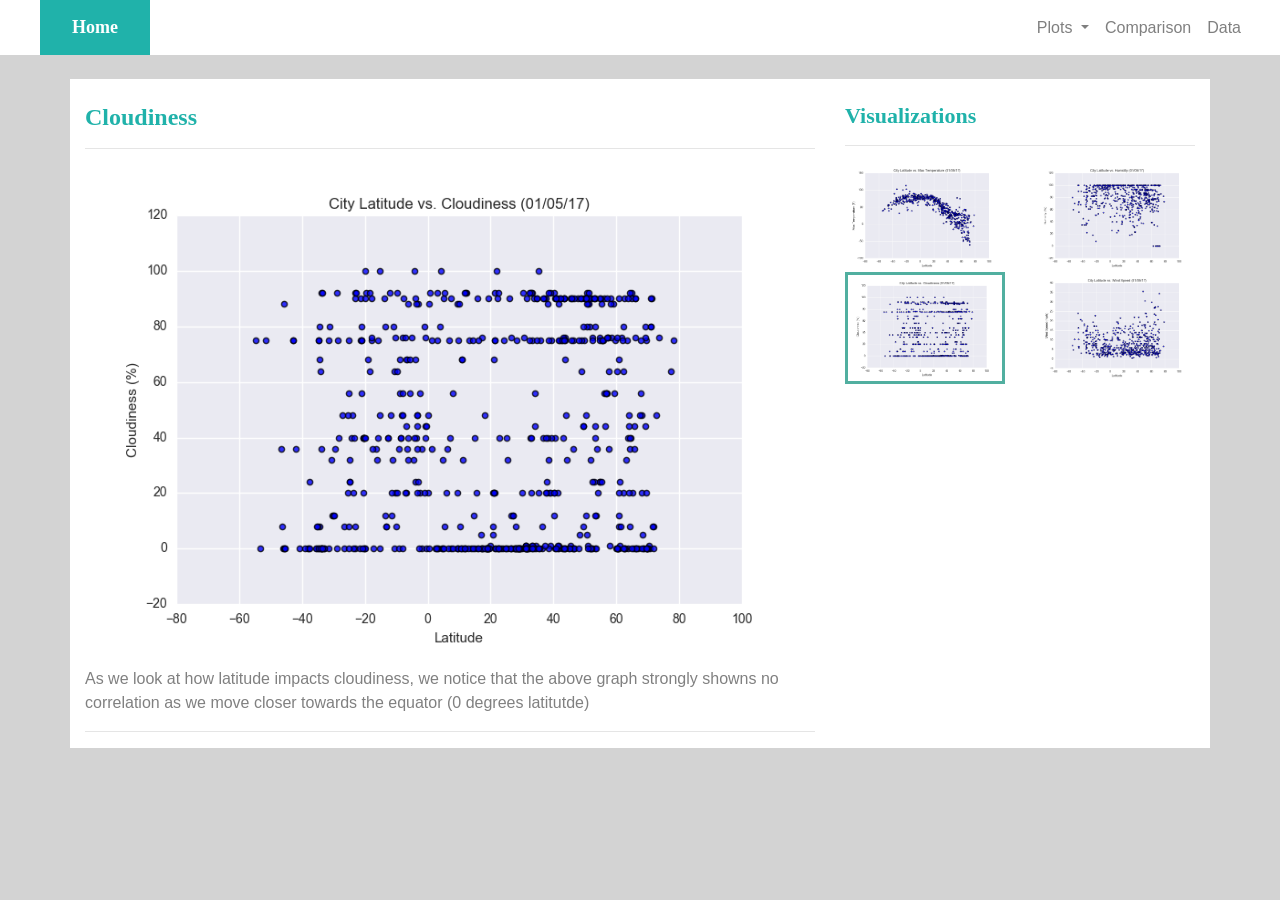
<file: 11- Web Design Challange/cloudiness.html>
<!DOCTYPE html>
<html lang="en">

<head>
  <meta charset="UTF-8">
  <title>Cloudiness Comparison</title>
  <link rel="stylesheet" href="https://stackpath.bootstrapcdn.com/bootstrap/4.3.1/css/bootstrap.min.css"
    integrity="sha384-ggOyR0iXCbMQv3Xipma34MD+dH/1fQ784/j6cY/iJTQUOhcWr7x9JvoRxT2MZw1T" crossorigin="anonymous">

  <script src="https://code.jquery.com/jquery-3.3.1.slim.min.js"
    integrity="sha384-q8i/X+965DzO0rT7abK41JStQIAqVgRVzpbzo5smXKp4YfRvH+8abtTE1Pi6jizo"
    crossorigin="anonymous"></script>
  <script src="https://cdnjs.cloudflare.com/ajax/libs/popper.js/1.14.7/umd/popper.min.js"
    integrity="sha384-UO2eT0CpHqdSJQ6hJty5KVphtPhzWj9WO1clHTMGa3JDZwrnQq4sF86dIHNDz0W1"
    crossorigin="anonymous"></script>
  <script src="https://stackpath.bootstrapcdn.com/bootstrap/4.3.1/js/bootstrap.min.js"
    integrity="sha384-JjSmVgyd0p3pXB1rRibZUAYoIIy6OrQ6VrjIEaFf/nJGzIxFDsf4x0xIM+B07jRM"
    crossorigin="anonymous"></script>

  <link rel="stylesheet" href="styles.css">
</head>
<!-- content - Padding - Border - Margin -->

<body>
  <!-- start of header -->
  <div>
    <div class="row">
      <div class="col col-6 homebtn">
        <a href="index.html">Home</a>
      </div>
      <div class="col col-6 menubuttons divtop">


        <nav class="navbar navbar-expand-md navbar-light">
          <button class="navbar-toggler" type="button" data-toggle="collapse" data-target="#navbarTogglerDemo03"
            aria-controls="navbarTogglerDemo03" aria-expanded="false" aria-label="Toggle navigation">
            <span class="navbar-toggler-icon"></span>
          </button>

          <div class="collapse navbar-collapse" id="navbarTogglerDemo03">
            <ul class="navbar-nav">
              <li class="nav-item dropdown">
                <a class="nav-link dropdown-toggle" href="#" id="navbarDropdownMenuLink" data-toggle="dropdown"
                  aria-haspopup="true" aria-expanded="false">
                  Plots
                </a>
                <div class="dropdown-menu" aria-labelledby="navbarDropdownMenuLink">
                    <a class="dropdown-item" href="temperature.html">Max Temperature</a>
                    <a class="dropdown-item" href="humidity.html">Humidity</a>
                    <a class="dropdown-item" href="cloudiness.html">Cloudiness</a>
                    <a class="dropdown-item" href="windspeed.html">Wind Speed</a>
                </div>
              </li>
              <li class="nav-item">
                <a class="nav-link" href="comparison.html">Comparison</a>
              </li>
              <li class="nav-item">
                <a class="nav-link" href="data.html">Data</a>
              </li>
            </ul>
          </div>
        </nav>


      </div>
    </div>
  </div>
  <!-- start of main body -->
  <div class="container">
    <br>
    <div class="row">
      <!-- left side -->
      <div class="col col-12 col-md-8 divbdy">
        <br>
        <h1>Cloudiness</h1>
        <hr>
        <a href="cloudiness.html"><img src="Resources/assets/Images/cloudiness.png" alt="Latitude vs. Cloudiness"></a>

        <p>As we look at how latitude impacts cloudiness, we notice that the above graph strongly showns no correlation as we move closer towards the equator (0 degrees latitutde)</p>
        
        <hr>
      </div>
      <!-- left side end -->
      <!-- right side -->
      <div class="col col-12 col-md-4 divbdy">
        <br>
        <h2>Visualizations</h2>
        <hr>
        <div class = row>
            <div class="col-3 col-md-6">
                <a href="temp.html"><img src="Resources/assets/Images/temperature.png" width="100%"  alt="temperature">
                </a> 
            </div>
            <div class="col-3 col-md-6">
                <a href="humidity.html"><img src="Resources/assets/Images/humidity.png" width="100%" alt="humidity"></a>
            </div>
       
            <div class="col-3 col-md-6">
                <a href="cloudiness.html"><img class = "pic"  src="Resources/assets/Images/cloudiness.png" width="100%"  alt="cloudiness"></a>
            </div>
    
            <div class="col-3 col-md-6">
                <a href="windspeed.html"><img src="Resources/assets/Images/windspeed.png"width="100%"  alt="wind speed"></a>
          </div>
        </div>
      </div>
      <!-- end of right side -->
    </div>
  </div>
</file>
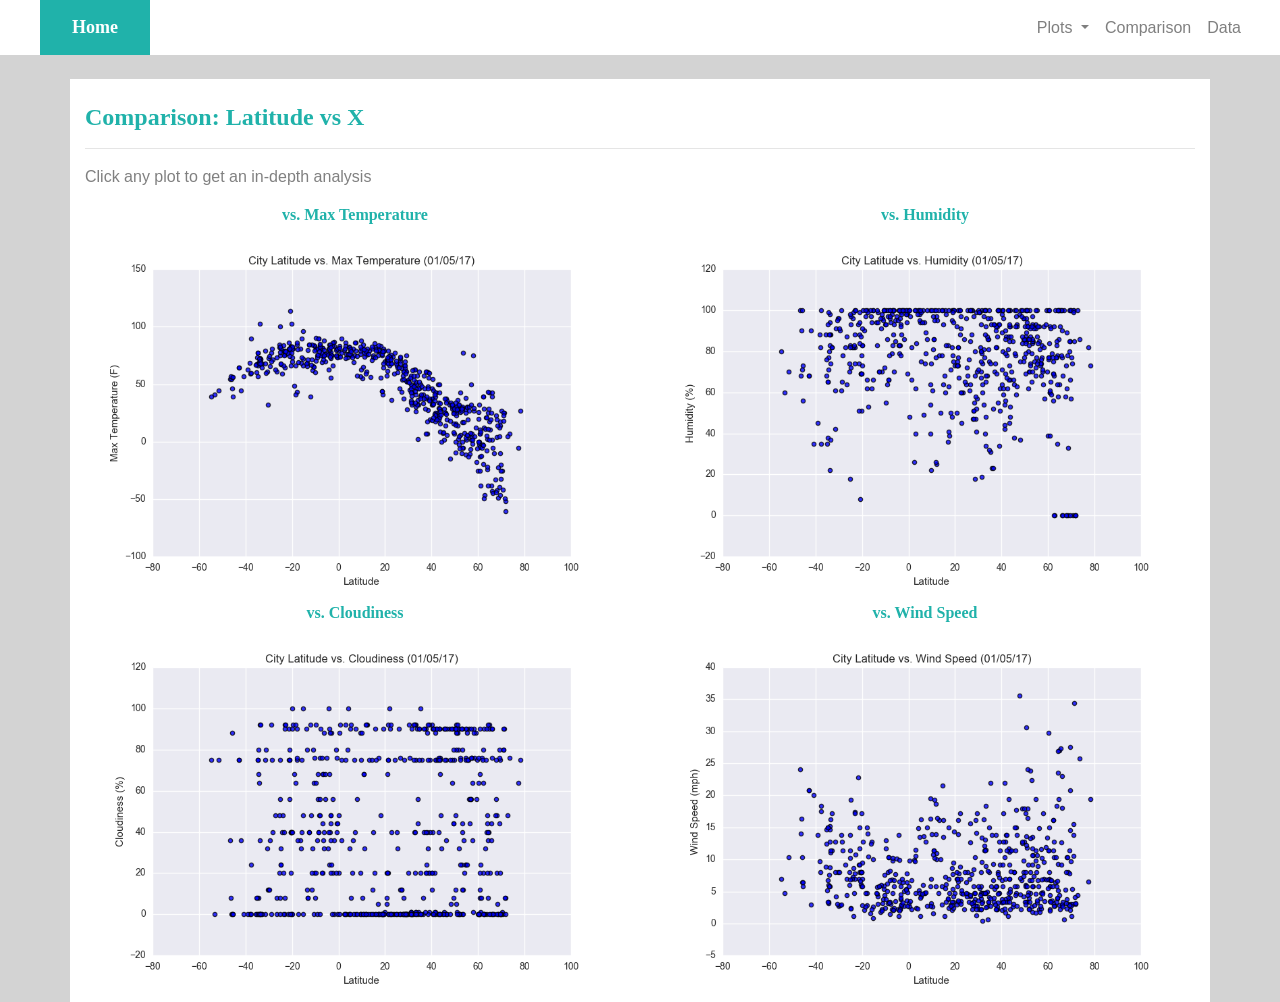
<file: 11- Web Design Challange/comparison.html>
<!DOCTYPE html>
<html lang="en">

<head>
  <meta charset="UTF-8">
  <title>All Comparisons</title>
  <link rel="stylesheet" href="https://stackpath.bootstrapcdn.com/bootstrap/4.3.1/css/bootstrap.min.css"
    integrity="sha384-ggOyR0iXCbMQv3Xipma34MD+dH/1fQ784/j6cY/iJTQUOhcWr7x9JvoRxT2MZw1T" crossorigin="anonymous">

  <script src="https://code.jquery.com/jquery-3.3.1.slim.min.js"
    integrity="sha384-q8i/X+965DzO0rT7abK41JStQIAqVgRVzpbzo5smXKp4YfRvH+8abtTE1Pi6jizo"
    crossorigin="anonymous"></script>
  <script src="https://cdnjs.cloudflare.com/ajax/libs/popper.js/1.14.7/umd/popper.min.js"
    integrity="sha384-UO2eT0CpHqdSJQ6hJty5KVphtPhzWj9WO1clHTMGa3JDZwrnQq4sF86dIHNDz0W1"
    crossorigin="anonymous"></script>
  <script src="https://stackpath.bootstrapcdn.com/bootstrap/4.3.1/js/bootstrap.min.js"
    integrity="sha384-JjSmVgyd0p3pXB1rRibZUAYoIIy6OrQ6VrjIEaFf/nJGzIxFDsf4x0xIM+B07jRM"
    crossorigin="anonymous"></script>

  <link rel="stylesheet" href="styles.css">
</head>
<!-- content - Padding - Border - Margin -->

<body>
  <!-- start of header -->
  <div>
    <div class="row">
      <div class="col col-6 homebtn">
        <a href="index.html">Home</a>
      </div>
      <div class="col col-6 menubuttons divtop">


        <nav class="navbar navbar-expand-md navbar-light">
          <button class="navbar-toggler" type="button" data-toggle="collapse" data-target="#navbarTogglerDemo03"
            aria-controls="navbarTogglerDemo03" aria-expanded="false" aria-label="Toggle navigation">
            <span class="navbar-toggler-icon"></span>
          </button>

          <div class="collapse navbar-collapse" id="navbarTogglerDemo03">
            <ul class="navbar-nav">
              <li class="nav-item dropdown">
                <a class="nav-link dropdown-toggle" href="#" id="navbarDropdownMenuLink" data-toggle="dropdown"
                  aria-haspopup="true" aria-expanded="false">
                  Plots
                </a>
                <div class="dropdown-menu" aria-labelledby="navbarDropdownMenuLink">
                  <a class="dropdown-item" href="temperature.html">Max Temperature</a>
                  <a class="dropdown-item" href="humidity.html">Humidity</a>
                  <a class="dropdown-item" href="cloudiness.html">Cloudiness</a>
                  <a class="dropdown-item" href="windspeed.html">Wind Speed</a>
                </div>
              </li>
              <li class="nav-item">
                <a class="nav-link" href="comparison.html">Comparison</a>
              </li>
              <li class="nav-item">
                <a class="nav-link" href="data.html">Data</a>
              </li>
            </ul>
          </div>
        </nav>


      </div>
    </div>
  </div>
  <!-- start of main body -->
  <div class="container">
    <br>
    <div class="row">
      <!-- right side -->
      <div class="col col-12 divbdy">
        <br>
        <h1>Comparison: Latitude vs X</h1>
        <hr>
        <p>Click any plot to get an in-depth analysis</p>
        <div class='row'>
          <div class="col col-md-6">
              <h3>vs. Max Temperature</h3>
            <a href="temp.html"><img src="Resources/assets/Images/temperature.png" width=100% alt="Latitude vs. Temperature"></a>
          </div>
          <div class="col col-12 col-md-6">
              <h3>vs. Humidity</h3>
            <a href="humidity.html"><img src="Resources/assets/Images/humidity.png" width=100% alt="Latitude vs. Humidity"></a>
          </div>
          <div class="col col-12 col-md-6">
              <h3>vs. Cloudiness</h3>
            <a href="cloudiness.html"><img src="Resources/assets/Images/cloudiness.png" width=100% alt="Latitude vs. Cloudiness"></a>
          </div>
          <div class="col col-12 col-md-6">
              <h3>vs. Wind Speed</h3>
            <a href="windspeed.html"><img src="Resources/assets/Images/windspeed.png" width=100% alt="Latitude vs. Wind Speed"></a>
          </div>
        </div>
      </div>
      <!-- end of right side -->
    </div>
  </div>
</file>
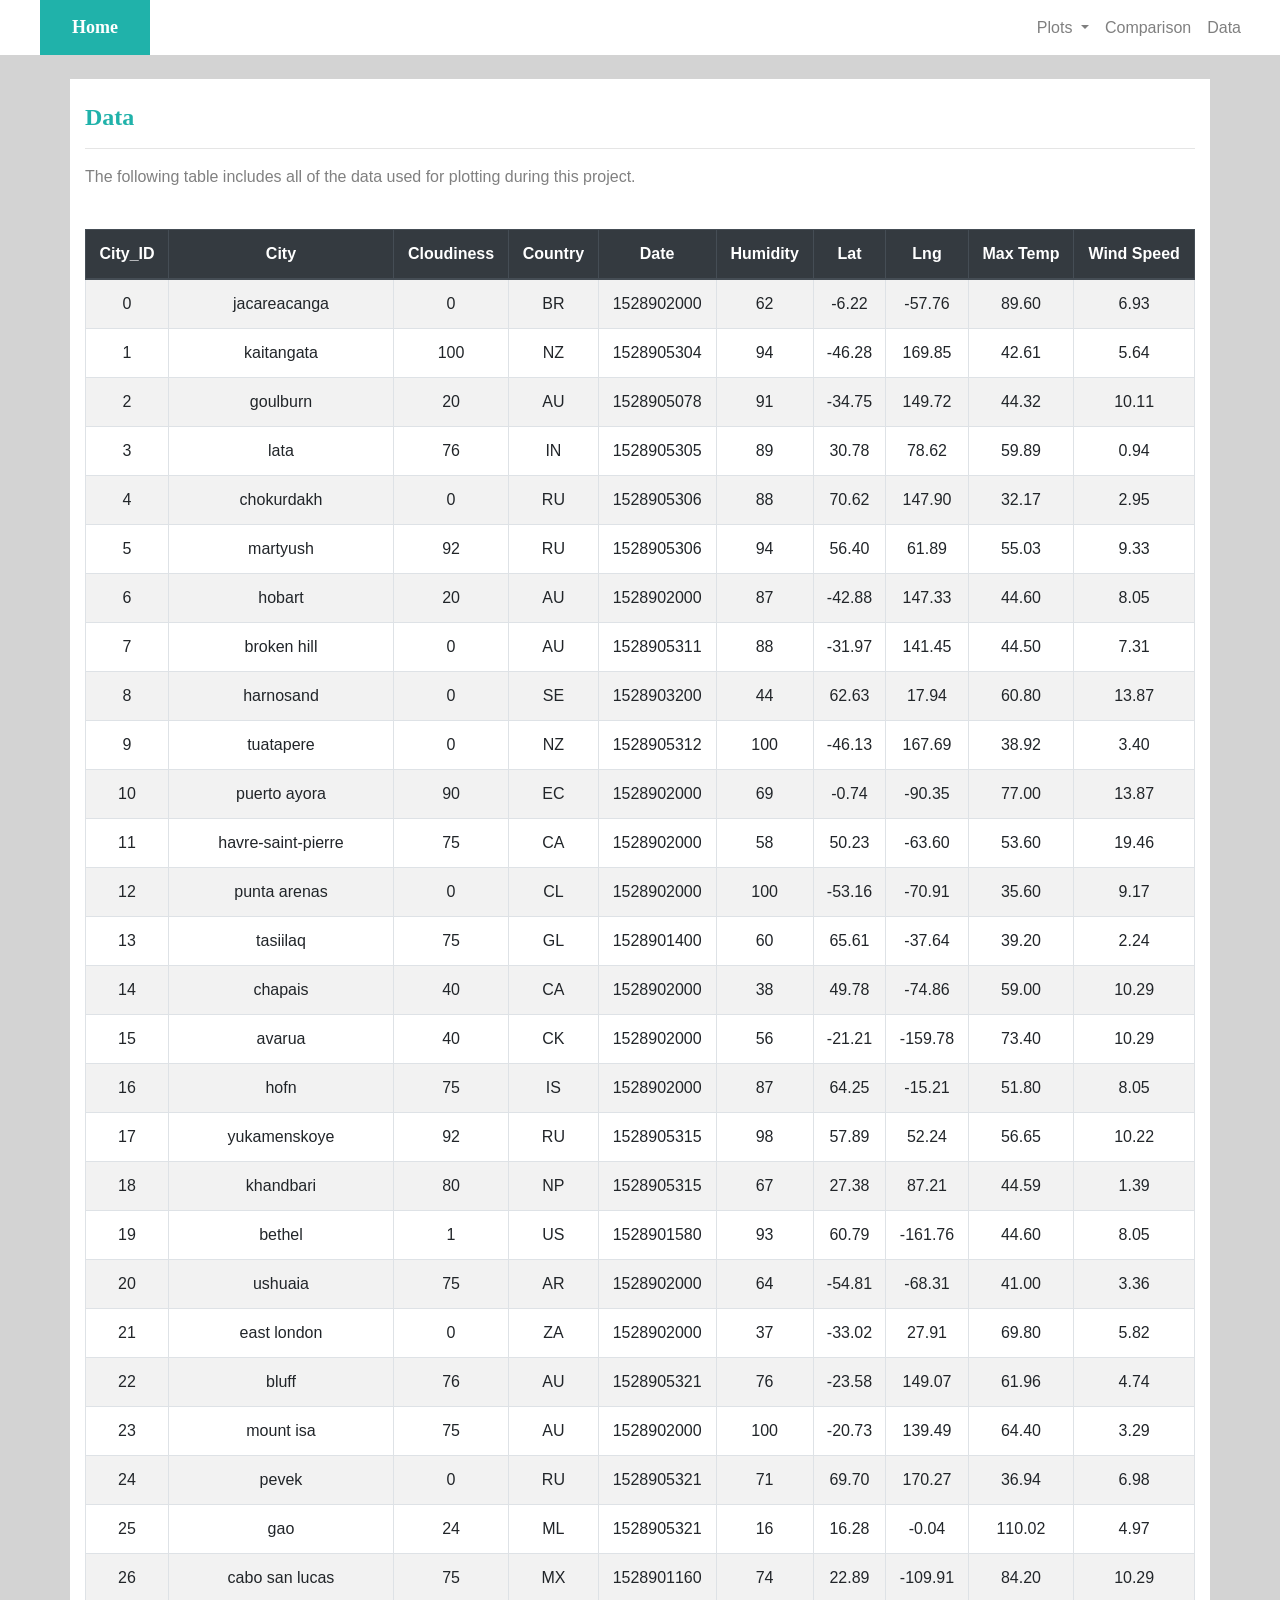
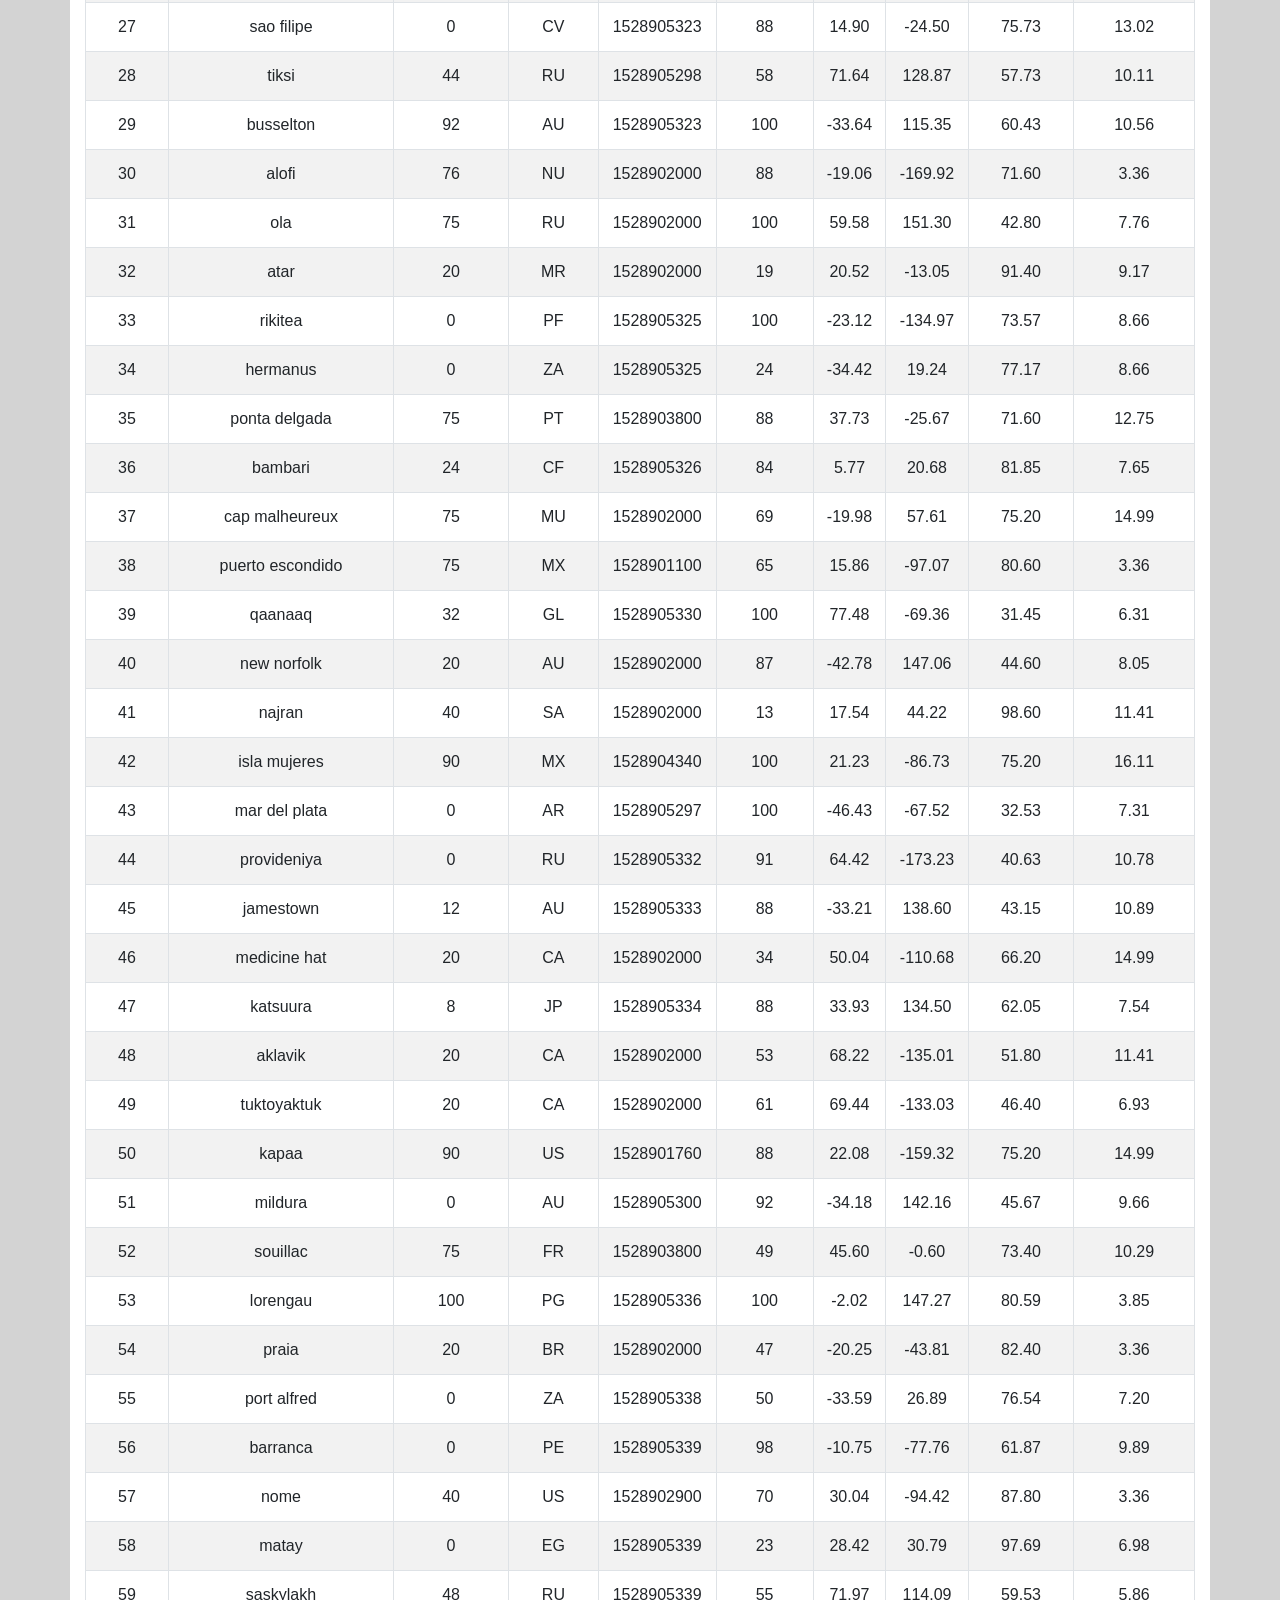
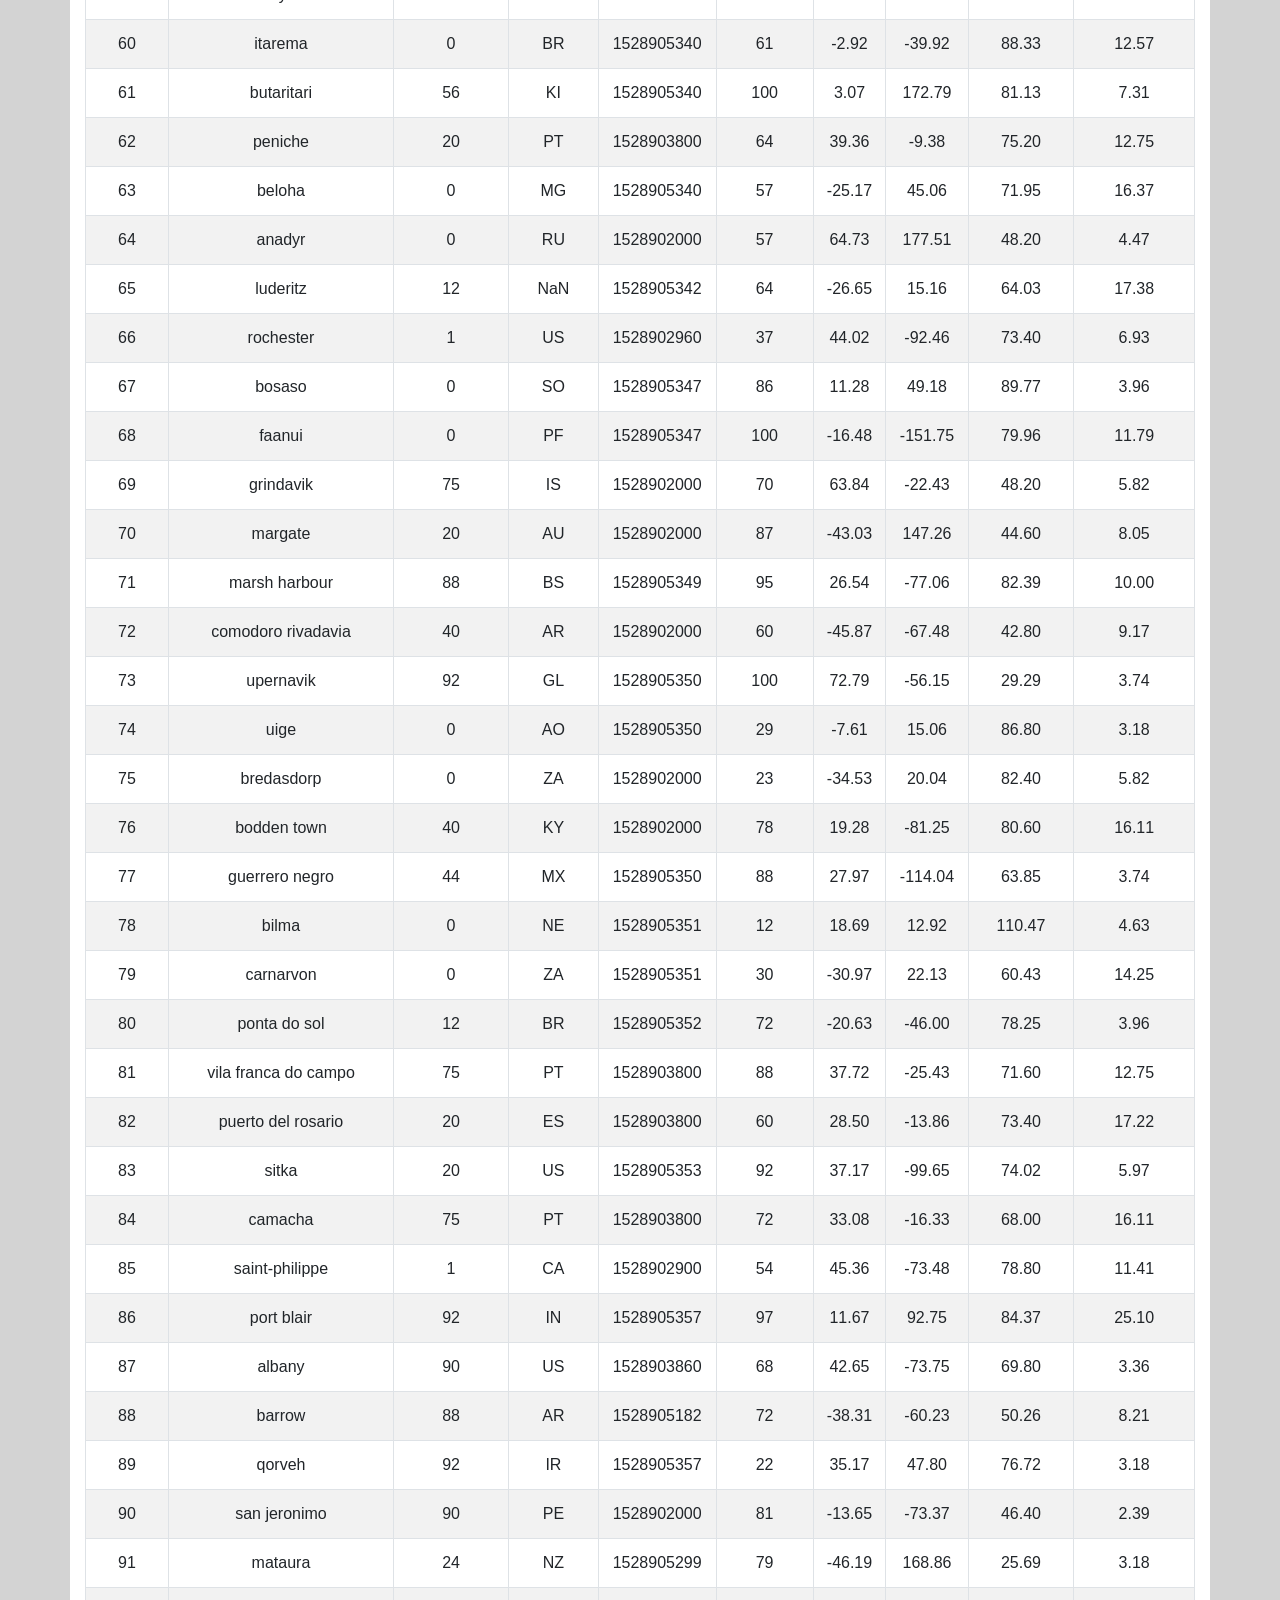
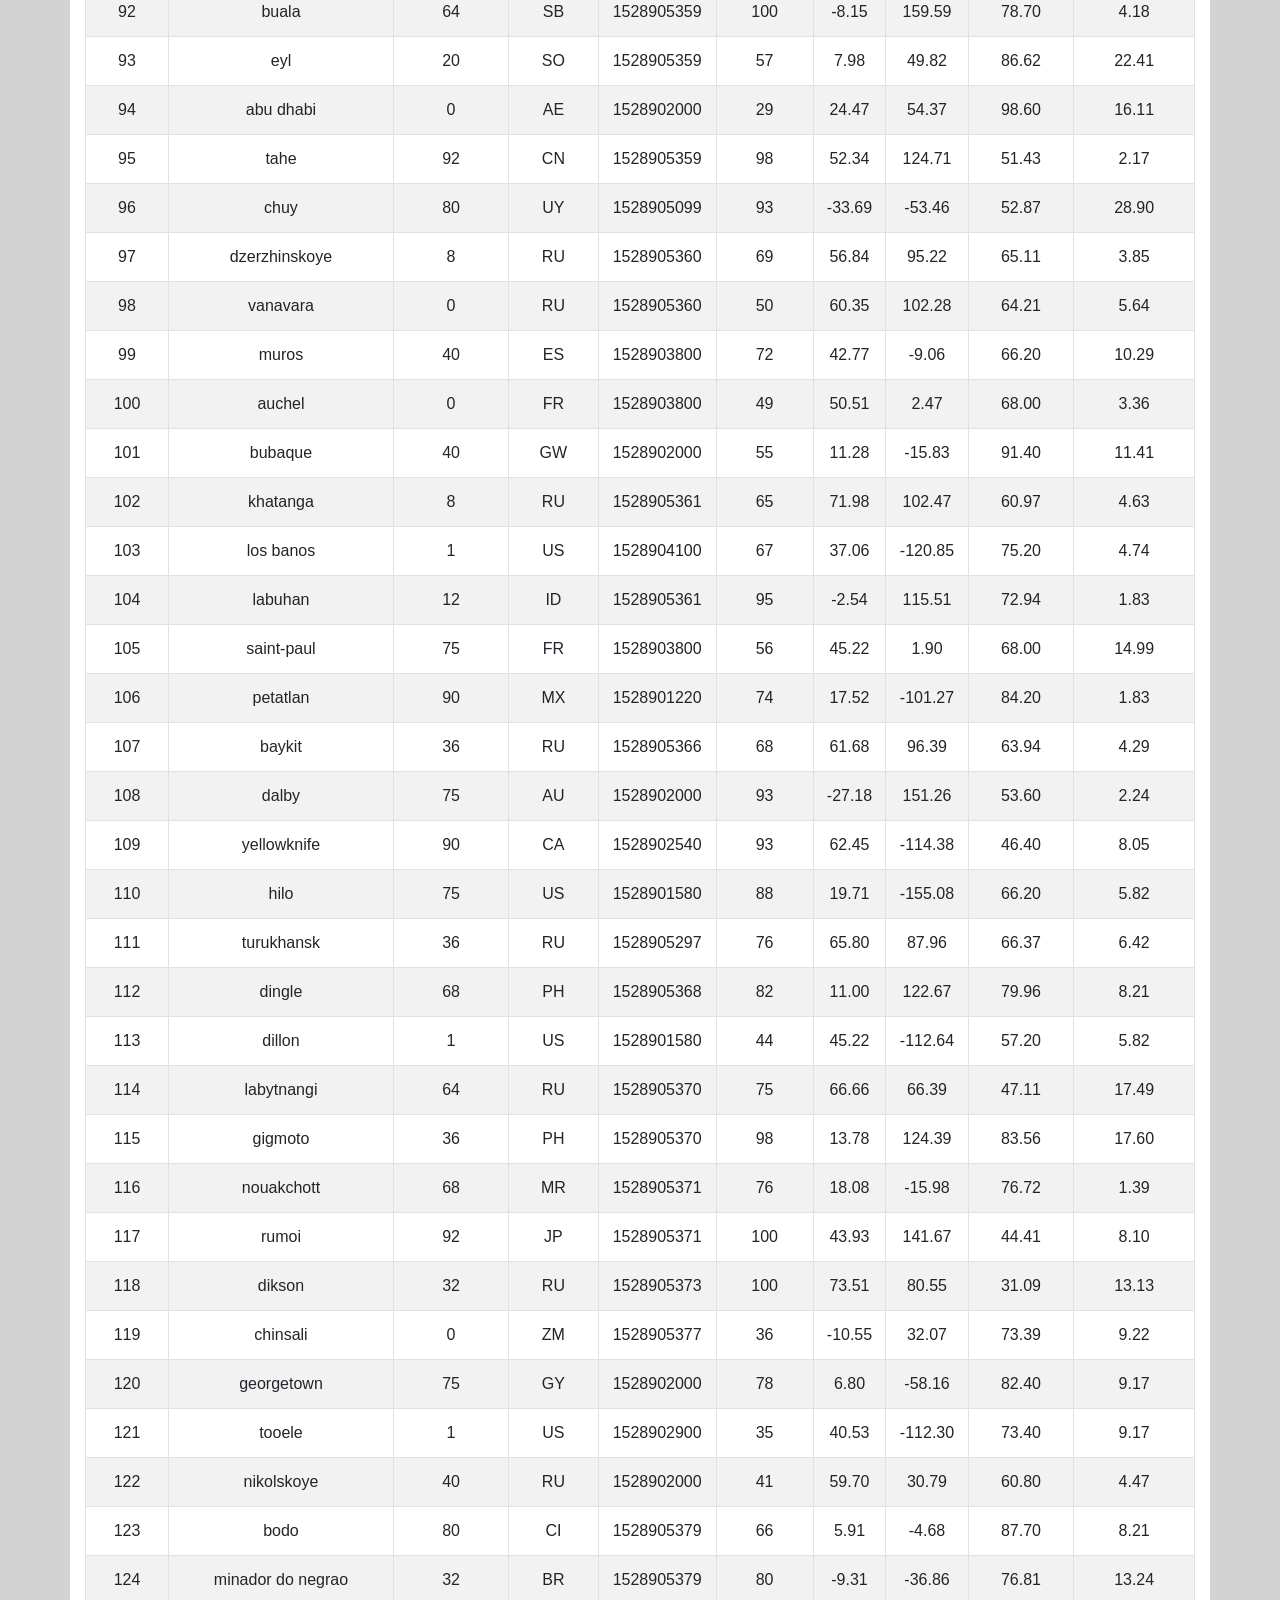
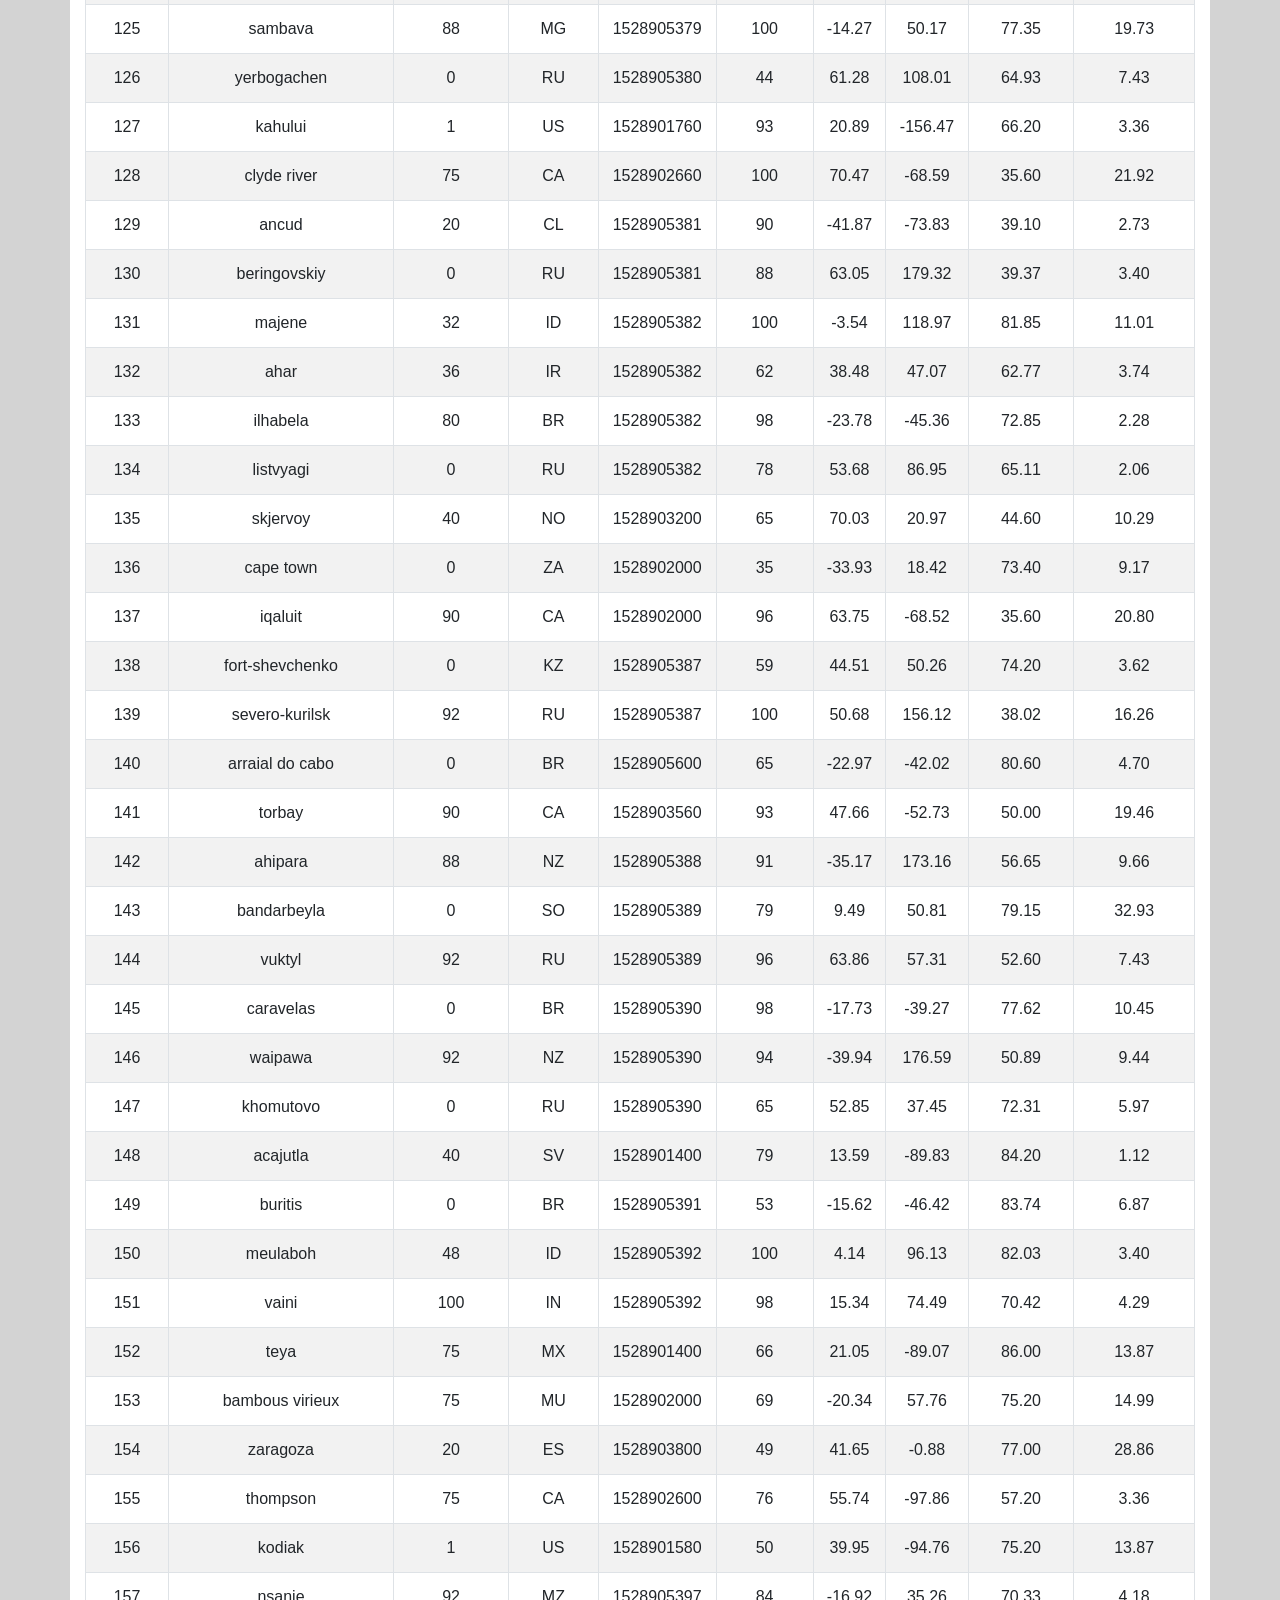
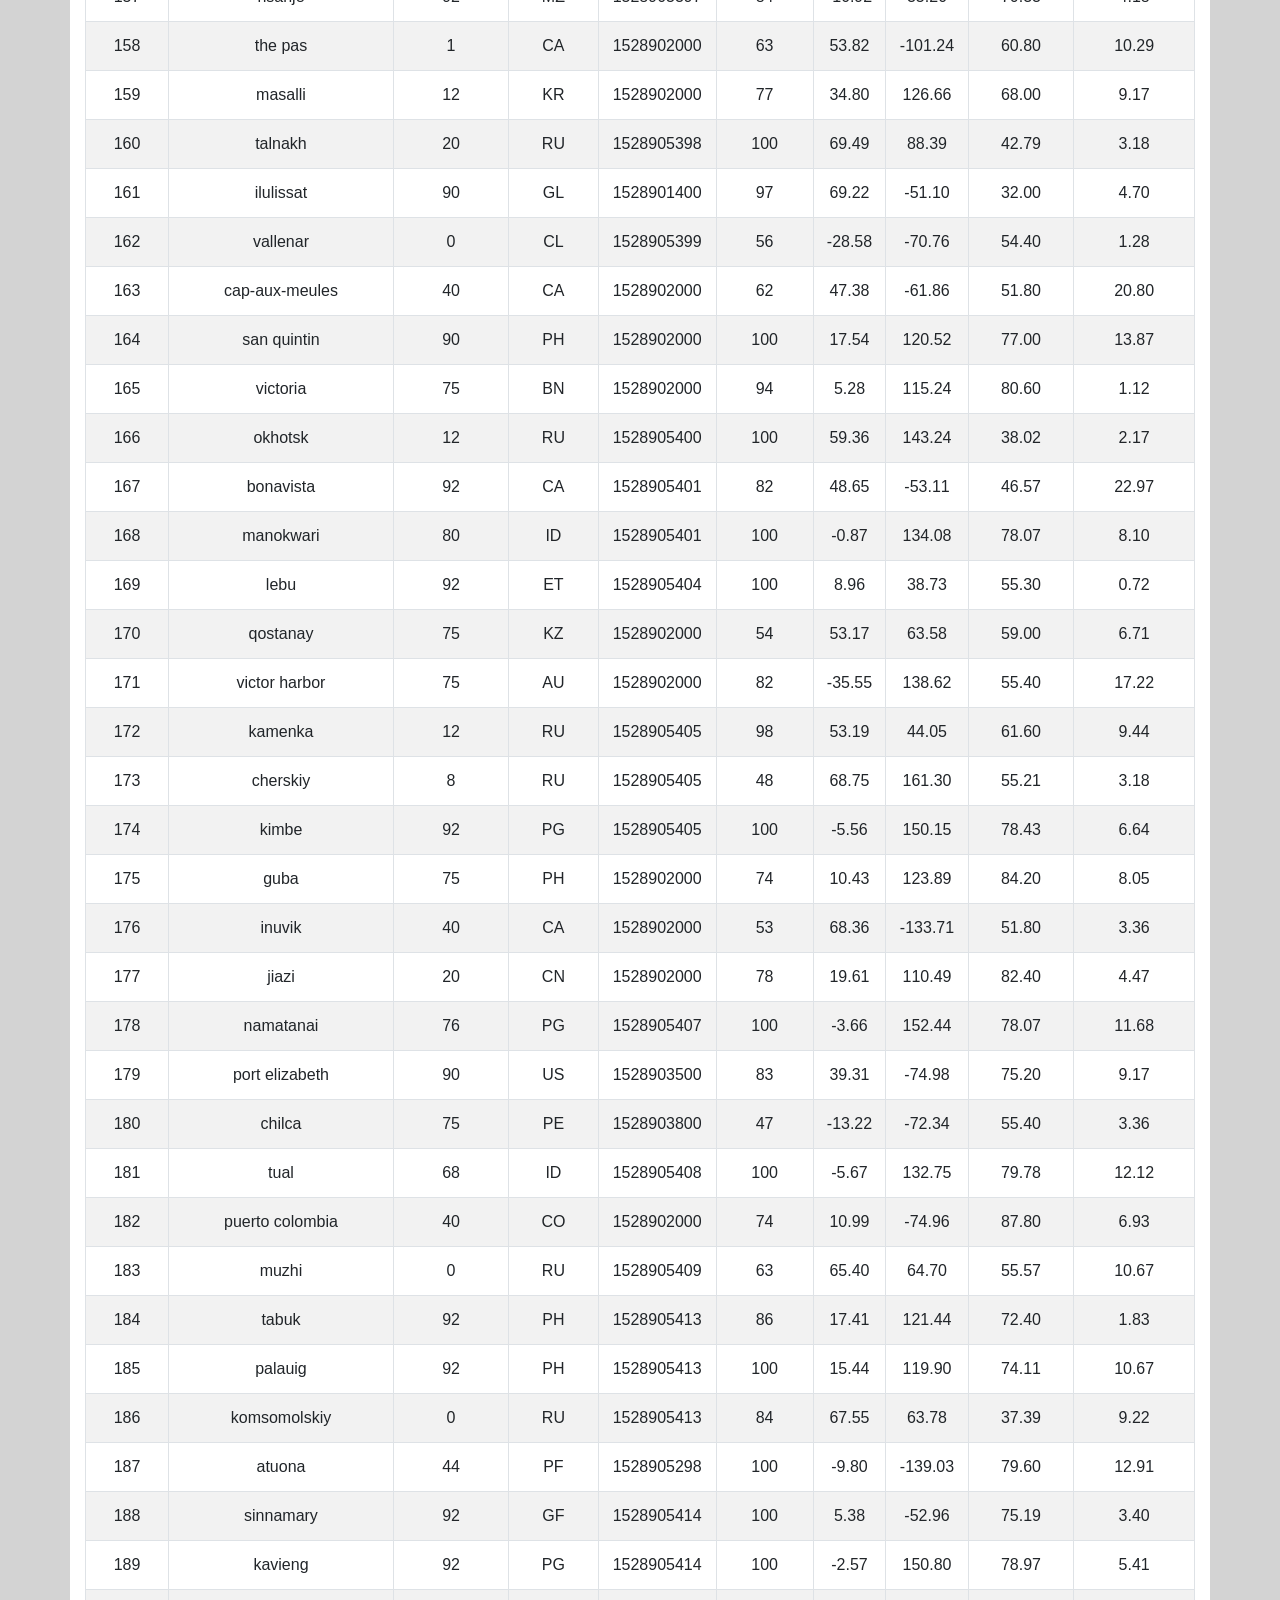
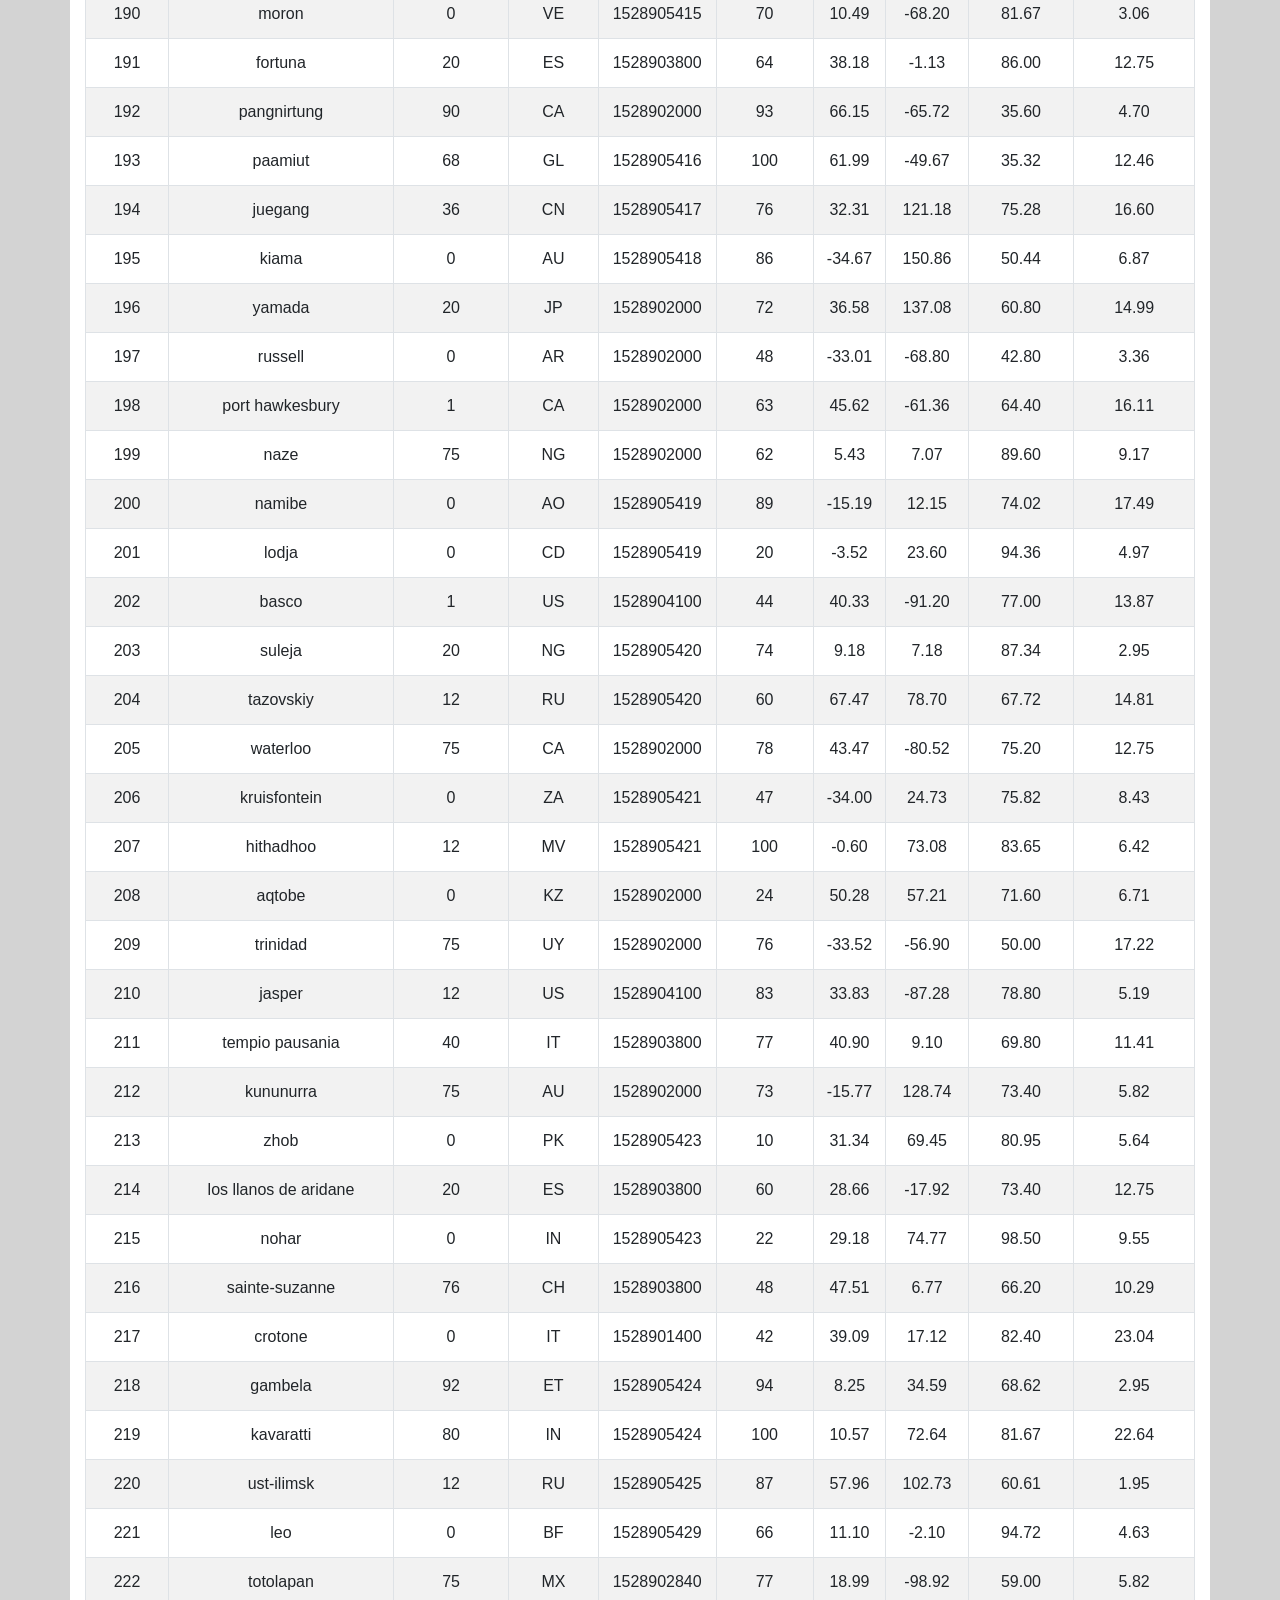
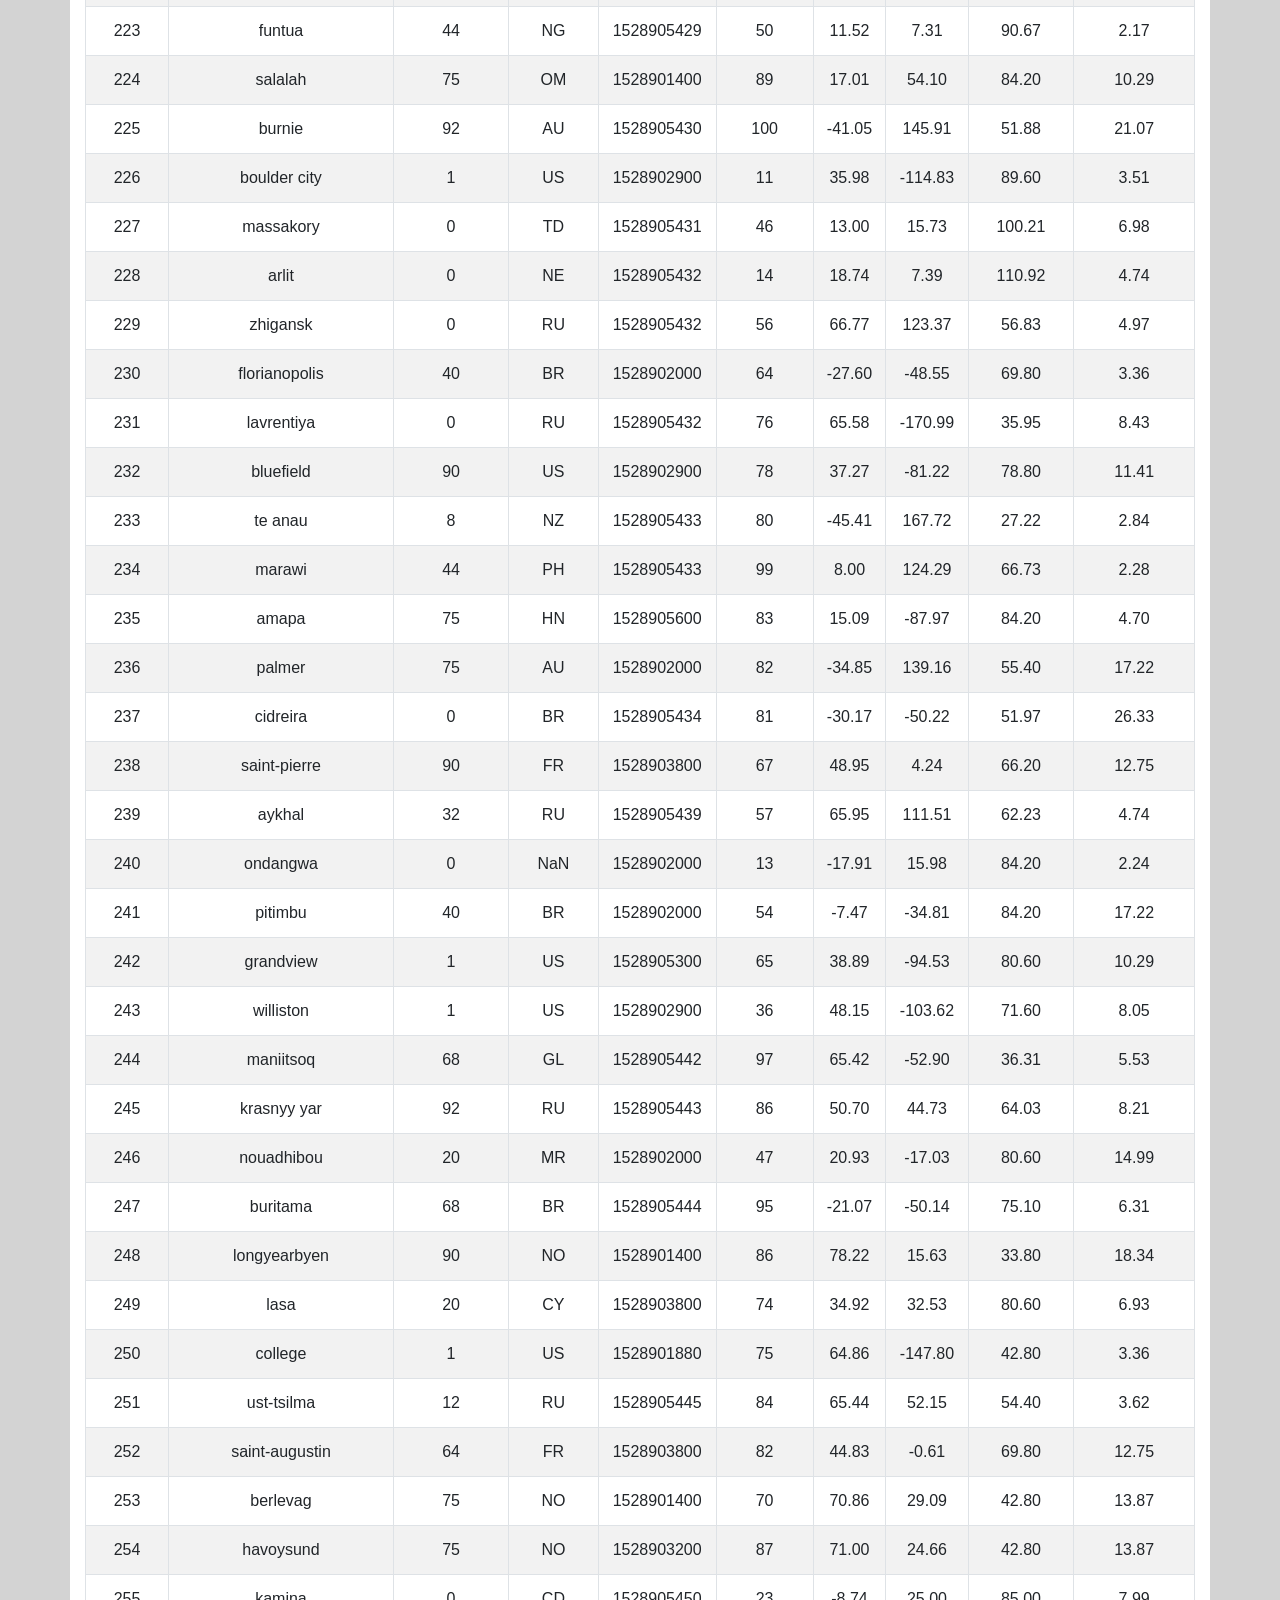
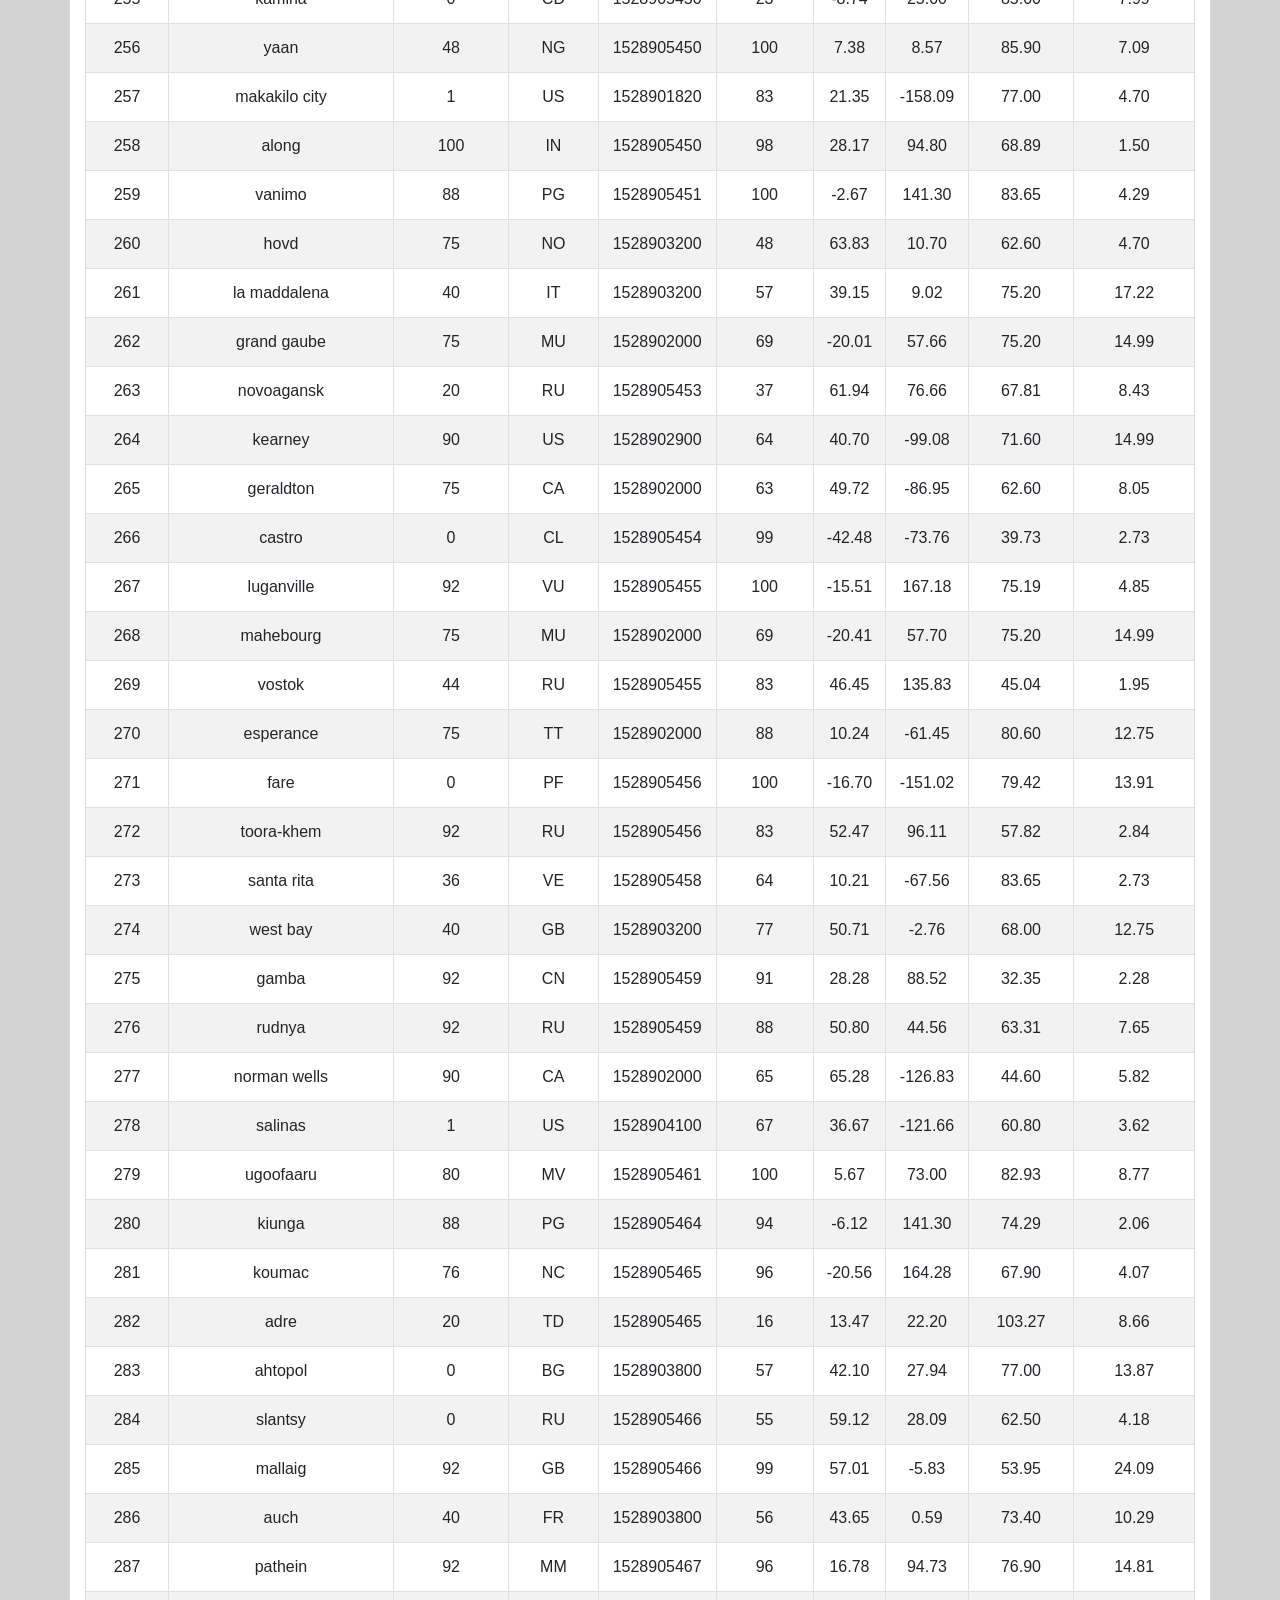
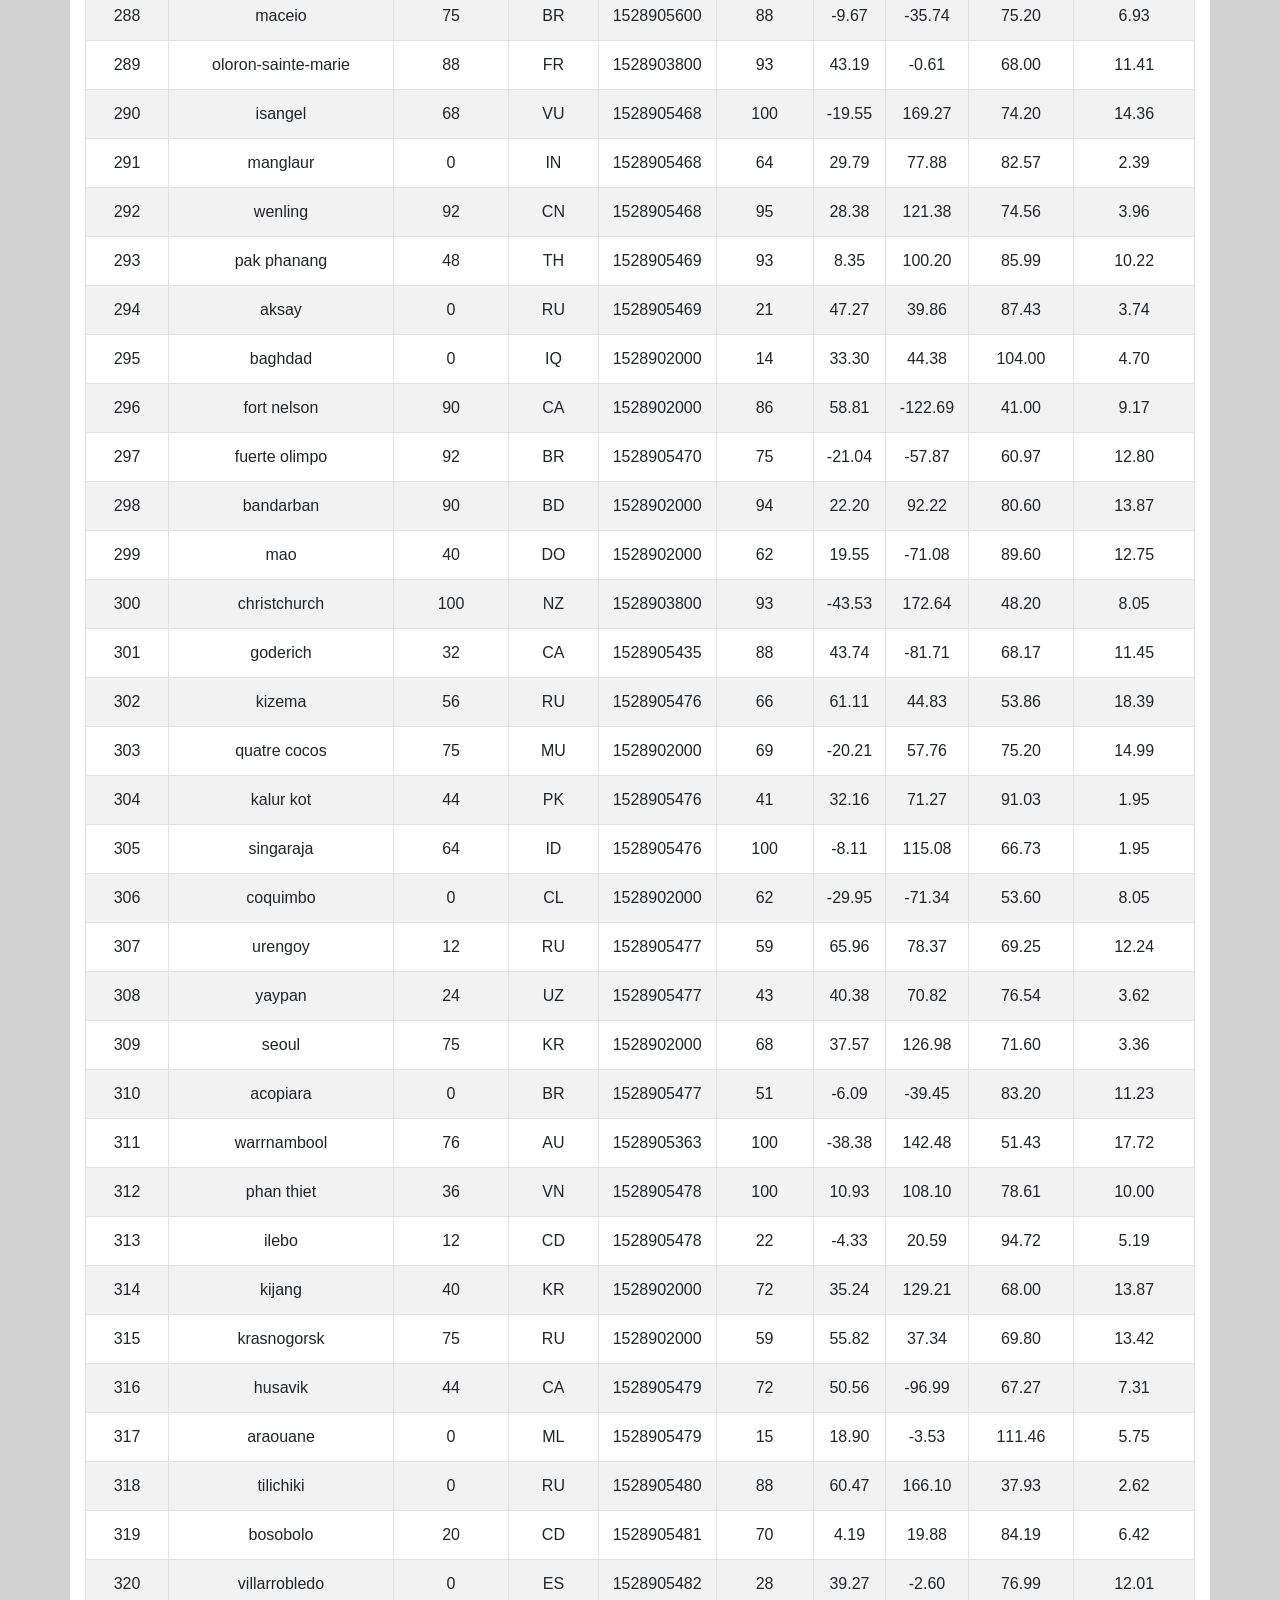
<file: 11- Web Design Challange/data.html>
<!DOCTYPE html>
<html lang="en">

<head>
  <meta charset="UTF-8">
  <title>Data Tables</title>
  <link rel="stylesheet" href="https://stackpath.bootstrapcdn.com/bootstrap/4.3.1/css/bootstrap.min.css"
    integrity="sha384-ggOyR0iXCbMQv3Xipma34MD+dH/1fQ784/j6cY/iJTQUOhcWr7x9JvoRxT2MZw1T" crossorigin="anonymous">

  <script src="https://code.jquery.com/jquery-3.3.1.slim.min.js"
    integrity="sha384-q8i/X+965DzO0rT7abK41JStQIAqVgRVzpbzo5smXKp4YfRvH+8abtTE1Pi6jizo"
    crossorigin="anonymous"></script>
  <script src="https://cdnjs.cloudflare.com/ajax/libs/popper.js/1.14.7/umd/popper.min.js"
    integrity="sha384-UO2eT0CpHqdSJQ6hJty5KVphtPhzWj9WO1clHTMGa3JDZwrnQq4sF86dIHNDz0W1"
    crossorigin="anonymous"></script>
  <script src="https://stackpath.bootstrapcdn.com/bootstrap/4.3.1/js/bootstrap.min.js"
    integrity="sha384-JjSmVgyd0p3pXB1rRibZUAYoIIy6OrQ6VrjIEaFf/nJGzIxFDsf4x0xIM+B07jRM"
    crossorigin="anonymous"></script>

  <link rel="stylesheet" href="styles.css">
 
</head>
<!-- content - Padding - Border - Margin -->

<body>
  <!-- start of header -->
  <div>
    <div class="row">
      <div class="col col-6 homebtn">
        <a href="index.html">Home</a>
      </div>
      <div class="col col-6 menubuttons divtop">


        <nav class="navbar navbar-expand-md navbar-light">
          <button class="navbar-toggler" type="button" data-toggle="collapse" data-target="#navbarTogglerDemo03"
            aria-controls="navbarTogglerDemo03" aria-expanded="false" aria-label="Toggle navigation">
            <span class="navbar-toggler-icon"></span>
          </button>

          <div class="collapse navbar-collapse" id="navbarTogglerDemo03">
            <ul class="navbar-nav">
              <li class="nav-item dropdown">
                <a class="nav-link dropdown-toggle" href="#" id="navbarDropdownMenuLink" data-toggle="dropdown"
                  aria-haspopup="true" aria-expanded="false">
                  Plots
                </a>
                <div class="dropdown-menu" aria-labelledby="navbarDropdownMenuLink">
                    <a class="dropdown-item" href="temp.html">Max Temperature</a>
                    <a class="dropdown-item" href="humidity.html">Humidity</a>
                    <a class="dropdown-item" href="cloudiness.html">Cloudiness</a>
                    <a class="dropdown-item" href="windspeed.html">Wind Speed</a>
                </div>
              </li>
              <li class="nav-item">
                <a class="nav-link" href="comparison.html">Comparison</a>
              </li>
              <li class="nav-item">
                <a class="nav-link" href="data.html">Data</a>
              </li>
            </ul>
          </div>
        </nav>


      </div>
    </div>
  </div>
  <!-- start of main body -->
  <div class="container">
    <br>
    <div class="row">
      <!-- rigth side -->
      <div class="col col-12 divtable">
        <br>
        <h1>Data</h1>
        <hr>
        <p>The following table includes all of the data used for plotting during this project. </p>
    <br>
    <div class="table-responsive">
    <table class="table table-striped table-bordered table-hover">
    <thead class = "thead-dark">
      <tr>
        <th>City_ID</th>
        <th>City</th>
        <th>Cloudiness</th>
        <th>Country</th>
        <th>Date</th>
        <th>Humidity</th>
        <th>Lat</th>
        <th>Lng</th>
        <th>Max Temp</th>
        <th>Wind Speed</th>
      </tr>
    </thead>
    <tbody>
      <tr>
        <td>0</td>
        <td>jacareacanga</td>
        <td>0</td>
        <td>BR</td>
        <td>1528902000</td>
        <td>62</td>
        <td>-6.22</td>
        <td>-57.76</td>
        <td>89.60</td>
        <td>6.93</td>
      </tr>
      <tr>
        <td>1</td>
        <td>kaitangata</td>
        <td>100</td>
        <td>NZ</td>
        <td>1528905304</td>
        <td>94</td>
        <td>-46.28</td>
        <td>169.85</td>
        <td>42.61</td>
        <td>5.64</td>
      </tr>
      <tr>
        <td>2</td>
        <td>goulburn</td>
        <td>20</td>
        <td>AU</td>
        <td>1528905078</td>
        <td>91</td>
        <td>-34.75</td>
        <td>149.72</td>
        <td>44.32</td>
        <td>10.11</td>
      </tr>
      <tr>
        <td>3</td>
        <td>lata</td>
        <td>76</td>
        <td>IN</td>
        <td>1528905305</td>
        <td>89</td>
        <td>30.78</td>
        <td>78.62</td>
        <td>59.89</td>
        <td>0.94</td>
      </tr>
      <tr>
        <td>4</td>
        <td>chokurdakh</td>
        <td>0</td>
        <td>RU</td>
        <td>1528905306</td>
        <td>88</td>
        <td>70.62</td>
        <td>147.90</td>
        <td>32.17</td>
        <td>2.95</td>
      </tr>
      <tr>
        <td>5</td>
        <td>martyush</td>
        <td>92</td>
        <td>RU</td>
        <td>1528905306</td>
        <td>94</td>
        <td>56.40</td>
        <td>61.89</td>
        <td>55.03</td>
        <td>9.33</td>
      </tr>
      <tr>
        <td>6</td>
        <td>hobart</td>
        <td>20</td>
        <td>AU</td>
        <td>1528902000</td>
        <td>87</td>
        <td>-42.88</td>
        <td>147.33</td>
        <td>44.60</td>
        <td>8.05</td>
      </tr>
      <tr>
        <td>7</td>
        <td>broken hill</td>
        <td>0</td>
        <td>AU</td>
        <td>1528905311</td>
        <td>88</td>
        <td>-31.97</td>
        <td>141.45</td>
        <td>44.50</td>
        <td>7.31</td>
      </tr>
      <tr>
        <td>8</td>
        <td>harnosand</td>
        <td>0</td>
        <td>SE</td>
        <td>1528903200</td>
        <td>44</td>
        <td>62.63</td>
        <td>17.94</td>
        <td>60.80</td>
        <td>13.87</td>
      </tr>
      <tr>
        <td>9</td>
        <td>tuatapere</td>
        <td>0</td>
        <td>NZ</td>
        <td>1528905312</td>
        <td>100</td>
        <td>-46.13</td>
        <td>167.69</td>
        <td>38.92</td>
        <td>3.40</td>
      </tr>
      <tr>
        <td>10</td>
        <td>puerto ayora</td>
        <td>90</td>
        <td>EC</td>
        <td>1528902000</td>
        <td>69</td>
        <td>-0.74</td>
        <td>-90.35</td>
        <td>77.00</td>
        <td>13.87</td>
      </tr>
      <tr>
        <td>11</td>
        <td>havre-saint-pierre</td>
        <td>75</td>
        <td>CA</td>
        <td>1528902000</td>
        <td>58</td>
        <td>50.23</td>
        <td>-63.60</td>
        <td>53.60</td>
        <td>19.46</td>
      </tr>
      <tr>
        <td>12</td>
        <td>punta arenas</td>
        <td>0</td>
        <td>CL</td>
        <td>1528902000</td>
        <td>100</td>
        <td>-53.16</td>
        <td>-70.91</td>
        <td>35.60</td>
        <td>9.17</td>
      </tr>
      <tr>
        <td>13</td>
        <td>tasiilaq</td>
        <td>75</td>
        <td>GL</td>
        <td>1528901400</td>
        <td>60</td>
        <td>65.61</td>
        <td>-37.64</td>
        <td>39.20</td>
        <td>2.24</td>
      </tr>
      <tr>
        <td>14</td>
        <td>chapais</td>
        <td>40</td>
        <td>CA</td>
        <td>1528902000</td>
        <td>38</td>
        <td>49.78</td>
        <td>-74.86</td>
        <td>59.00</td>
        <td>10.29</td>
      </tr>
      <tr>
        <td>15</td>
        <td>avarua</td>
        <td>40</td>
        <td>CK</td>
        <td>1528902000</td>
        <td>56</td>
        <td>-21.21</td>
        <td>-159.78</td>
        <td>73.40</td>
        <td>10.29</td>
      </tr>
      <tr>
        <td>16</td>
        <td>hofn</td>
        <td>75</td>
        <td>IS</td>
        <td>1528902000</td>
        <td>87</td>
        <td>64.25</td>
        <td>-15.21</td>
        <td>51.80</td>
        <td>8.05</td>
      </tr>
      <tr>
        <td>17</td>
        <td>yukamenskoye</td>
        <td>92</td>
        <td>RU</td>
        <td>1528905315</td>
        <td>98</td>
        <td>57.89</td>
        <td>52.24</td>
        <td>56.65</td>
        <td>10.22</td>
      </tr>
      <tr>
        <td>18</td>
        <td>khandbari</td>
        <td>80</td>
        <td>NP</td>
        <td>1528905315</td>
        <td>67</td>
        <td>27.38</td>
        <td>87.21</td>
        <td>44.59</td>
        <td>1.39</td>
      </tr>
      <tr>
        <td>19</td>
        <td>bethel</td>
        <td>1</td>
        <td>US</td>
        <td>1528901580</td>
        <td>93</td>
        <td>60.79</td>
        <td>-161.76</td>
        <td>44.60</td>
        <td>8.05</td>
      </tr>
      <tr>
        <td>20</td>
        <td>ushuaia</td>
        <td>75</td>
        <td>AR</td>
        <td>1528902000</td>
        <td>64</td>
        <td>-54.81</td>
        <td>-68.31</td>
        <td>41.00</td>
        <td>3.36</td>
      </tr>
      <tr>
        <td>21</td>
        <td>east london</td>
        <td>0</td>
        <td>ZA</td>
        <td>1528902000</td>
        <td>37</td>
        <td>-33.02</td>
        <td>27.91</td>
        <td>69.80</td>
        <td>5.82</td>
      </tr>
      <tr>
        <td>22</td>
        <td>bluff</td>
        <td>76</td>
        <td>AU</td>
        <td>1528905321</td>
        <td>76</td>
        <td>-23.58</td>
        <td>149.07</td>
        <td>61.96</td>
        <td>4.74</td>
      </tr>
      <tr>
        <td>23</td>
        <td>mount isa</td>
        <td>75</td>
        <td>AU</td>
        <td>1528902000</td>
        <td>100</td>
        <td>-20.73</td>
        <td>139.49</td>
        <td>64.40</td>
        <td>3.29</td>
      </tr>
      <tr>
        <td>24</td>
        <td>pevek</td>
        <td>0</td>
        <td>RU</td>
        <td>1528905321</td>
        <td>71</td>
        <td>69.70</td>
        <td>170.27</td>
        <td>36.94</td>
        <td>6.98</td>
      </tr>
      <tr>
        <td>25</td>
        <td>gao</td>
        <td>24</td>
        <td>ML</td>
        <td>1528905321</td>
        <td>16</td>
        <td>16.28</td>
        <td>-0.04</td>
        <td>110.02</td>
        <td>4.97</td>
      </tr>
      <tr>
        <td>26</td>
        <td>cabo san lucas</td>
        <td>75</td>
        <td>MX</td>
        <td>1528901160</td>
        <td>74</td>
        <td>22.89</td>
        <td>-109.91</td>
        <td>84.20</td>
        <td>10.29</td>
      </tr>
      <tr>
        <td>27</td>
        <td>sao filipe</td>
        <td>0</td>
        <td>CV</td>
        <td>1528905323</td>
        <td>88</td>
        <td>14.90</td>
        <td>-24.50</td>
        <td>75.73</td>
        <td>13.02</td>
      </tr>
      <tr>
        <td>28</td>
        <td>tiksi</td>
        <td>44</td>
        <td>RU</td>
        <td>1528905298</td>
        <td>58</td>
        <td>71.64</td>
        <td>128.87</td>
        <td>57.73</td>
        <td>10.11</td>
      </tr>
      <tr>
        <td>29</td>
        <td>busselton</td>
        <td>92</td>
        <td>AU</td>
        <td>1528905323</td>
        <td>100</td>
        <td>-33.64</td>
        <td>115.35</td>
        <td>60.43</td>
        <td>10.56</td>
      </tr>
      <tr>
        <td>30</td>
        <td>alofi</td>
        <td>76</td>
        <td>NU</td>
        <td>1528902000</td>
        <td>88</td>
        <td>-19.06</td>
        <td>-169.92</td>
        <td>71.60</td>
        <td>3.36</td>
      </tr>
      <tr>
        <td>31</td>
        <td>ola</td>
        <td>75</td>
        <td>RU</td>
        <td>1528902000</td>
        <td>100</td>
        <td>59.58</td>
        <td>151.30</td>
        <td>42.80</td>
        <td>7.76</td>
      </tr>
      <tr>
        <td>32</td>
        <td>atar</td>
        <td>20</td>
        <td>MR</td>
        <td>1528902000</td>
        <td>19</td>
        <td>20.52</td>
        <td>-13.05</td>
        <td>91.40</td>
        <td>9.17</td>
      </tr>
      <tr>
        <td>33</td>
        <td>rikitea</td>
        <td>0</td>
        <td>PF</td>
        <td>1528905325</td>
        <td>100</td>
        <td>-23.12</td>
        <td>-134.97</td>
        <td>73.57</td>
        <td>8.66</td>
      </tr>
      <tr>
        <td>34</td>
        <td>hermanus</td>
        <td>0</td>
        <td>ZA</td>
        <td>1528905325</td>
        <td>24</td>
        <td>-34.42</td>
        <td>19.24</td>
        <td>77.17</td>
        <td>8.66</td>
      </tr>
      <tr>
        <td>35</td>
        <td>ponta delgada</td>
        <td>75</td>
        <td>PT</td>
        <td>1528903800</td>
        <td>88</td>
        <td>37.73</td>
        <td>-25.67</td>
        <td>71.60</td>
        <td>12.75</td>
      </tr>
      <tr>
        <td>36</td>
        <td>bambari</td>
        <td>24</td>
        <td>CF</td>
        <td>1528905326</td>
        <td>84</td>
        <td>5.77</td>
        <td>20.68</td>
        <td>81.85</td>
        <td>7.65</td>
      </tr>
      <tr>
        <td>37</td>
        <td>cap malheureux</td>
        <td>75</td>
        <td>MU</td>
        <td>1528902000</td>
        <td>69</td>
        <td>-19.98</td>
        <td>57.61</td>
        <td>75.20</td>
        <td>14.99</td>
      </tr>
      <tr>
        <td>38</td>
        <td>puerto escondido</td>
        <td>75</td>
        <td>MX</td>
        <td>1528901100</td>
        <td>65</td>
        <td>15.86</td>
        <td>-97.07</td>
        <td>80.60</td>
        <td>3.36</td>
      </tr>
      <tr>
        <td>39</td>
        <td>qaanaaq</td>
        <td>32</td>
        <td>GL</td>
        <td>1528905330</td>
        <td>100</td>
        <td>77.48</td>
        <td>-69.36</td>
        <td>31.45</td>
        <td>6.31</td>
      </tr>
      <tr>
        <td>40</td>
        <td>new norfolk</td>
        <td>20</td>
        <td>AU</td>
        <td>1528902000</td>
        <td>87</td>
        <td>-42.78</td>
        <td>147.06</td>
        <td>44.60</td>
        <td>8.05</td>
      </tr>
      <tr>
        <td>41</td>
        <td>najran</td>
        <td>40</td>
        <td>SA</td>
        <td>1528902000</td>
        <td>13</td>
        <td>17.54</td>
        <td>44.22</td>
        <td>98.60</td>
        <td>11.41</td>
      </tr>
      <tr>
        <td>42</td>
        <td>isla mujeres</td>
        <td>90</td>
        <td>MX</td>
        <td>1528904340</td>
        <td>100</td>
        <td>21.23</td>
        <td>-86.73</td>
        <td>75.20</td>
        <td>16.11</td>
      </tr>
      <tr>
        <td>43</td>
        <td>mar del plata</td>
        <td>0</td>
        <td>AR</td>
        <td>1528905297</td>
        <td>100</td>
        <td>-46.43</td>
        <td>-67.52</td>
        <td>32.53</td>
        <td>7.31</td>
      </tr>
      <tr>
        <td>44</td>
        <td>provideniya</td>
        <td>0</td>
        <td>RU</td>
        <td>1528905332</td>
        <td>91</td>
        <td>64.42</td>
        <td>-173.23</td>
        <td>40.63</td>
        <td>10.78</td>
      </tr>
      <tr>
        <td>45</td>
        <td>jamestown</td>
        <td>12</td>
        <td>AU</td>
        <td>1528905333</td>
        <td>88</td>
        <td>-33.21</td>
        <td>138.60</td>
        <td>43.15</td>
        <td>10.89</td>
      </tr>
      <tr>
        <td>46</td>
        <td>medicine hat</td>
        <td>20</td>
        <td>CA</td>
        <td>1528902000</td>
        <td>34</td>
        <td>50.04</td>
        <td>-110.68</td>
        <td>66.20</td>
        <td>14.99</td>
      </tr>
      <tr>
        <td>47</td>
        <td>katsuura</td>
        <td>8</td>
        <td>JP</td>
        <td>1528905334</td>
        <td>88</td>
        <td>33.93</td>
        <td>134.50</td>
        <td>62.05</td>
        <td>7.54</td>
      </tr>
      <tr>
        <td>48</td>
        <td>aklavik</td>
        <td>20</td>
        <td>CA</td>
        <td>1528902000</td>
        <td>53</td>
        <td>68.22</td>
        <td>-135.01</td>
        <td>51.80</td>
        <td>11.41</td>
      </tr>
      <tr>
        <td>49</td>
        <td>tuktoyaktuk</td>
        <td>20</td>
        <td>CA</td>
        <td>1528902000</td>
        <td>61</td>
        <td>69.44</td>
        <td>-133.03</td>
        <td>46.40</td>
        <td>6.93</td>
      </tr>
      <tr>
        <td>50</td>
        <td>kapaa</td>
        <td>90</td>
        <td>US</td>
        <td>1528901760</td>
        <td>88</td>
        <td>22.08</td>
        <td>-159.32</td>
        <td>75.20</td>
        <td>14.99</td>
      </tr>
      <tr>
        <td>51</td>
        <td>mildura</td>
        <td>0</td>
        <td>AU</td>
        <td>1528905300</td>
        <td>92</td>
        <td>-34.18</td>
        <td>142.16</td>
        <td>45.67</td>
        <td>9.66</td>
      </tr>
      <tr>
        <td>52</td>
        <td>souillac</td>
        <td>75</td>
        <td>FR</td>
        <td>1528903800</td>
        <td>49</td>
        <td>45.60</td>
        <td>-0.60</td>
        <td>73.40</td>
        <td>10.29</td>
      </tr>
      <tr>
        <td>53</td>
        <td>lorengau</td>
        <td>100</td>
        <td>PG</td>
        <td>1528905336</td>
        <td>100</td>
        <td>-2.02</td>
        <td>147.27</td>
        <td>80.59</td>
        <td>3.85</td>
      </tr>
      <tr>
        <td>54</td>
        <td>praia</td>
        <td>20</td>
        <td>BR</td>
        <td>1528902000</td>
        <td>47</td>
        <td>-20.25</td>
        <td>-43.81</td>
        <td>82.40</td>
        <td>3.36</td>
      </tr>
      <tr>
        <td>55</td>
        <td>port alfred</td>
        <td>0</td>
        <td>ZA</td>
        <td>1528905338</td>
        <td>50</td>
        <td>-33.59</td>
        <td>26.89</td>
        <td>76.54</td>
        <td>7.20</td>
      </tr>
      <tr>
        <td>56</td>
        <td>barranca</td>
        <td>0</td>
        <td>PE</td>
        <td>1528905339</td>
        <td>98</td>
        <td>-10.75</td>
        <td>-77.76</td>
        <td>61.87</td>
        <td>9.89</td>
      </tr>
      <tr>
        <td>57</td>
        <td>nome</td>
        <td>40</td>
        <td>US</td>
        <td>1528902900</td>
        <td>70</td>
        <td>30.04</td>
        <td>-94.42</td>
        <td>87.80</td>
        <td>3.36</td>
      </tr>
      <tr>
        <td>58</td>
        <td>matay</td>
        <td>0</td>
        <td>EG</td>
        <td>1528905339</td>
        <td>23</td>
        <td>28.42</td>
        <td>30.79</td>
        <td>97.69</td>
        <td>6.98</td>
      </tr>
      <tr>
        <td>59</td>
        <td>saskylakh</td>
        <td>48</td>
        <td>RU</td>
        <td>1528905339</td>
        <td>55</td>
        <td>71.97</td>
        <td>114.09</td>
        <td>59.53</td>
        <td>5.86</td>
      </tr>
      <tr>
        <td>60</td>
        <td>itarema</td>
        <td>0</td>
        <td>BR</td>
        <td>1528905340</td>
        <td>61</td>
        <td>-2.92</td>
        <td>-39.92</td>
        <td>88.33</td>
        <td>12.57</td>
      </tr>
      <tr>
        <td>61</td>
        <td>butaritari</td>
        <td>56</td>
        <td>KI</td>
        <td>1528905340</td>
        <td>100</td>
        <td>3.07</td>
        <td>172.79</td>
        <td>81.13</td>
        <td>7.31</td>
      </tr>
      <tr>
        <td>62</td>
        <td>peniche</td>
        <td>20</td>
        <td>PT</td>
        <td>1528903800</td>
        <td>64</td>
        <td>39.36</td>
        <td>-9.38</td>
        <td>75.20</td>
        <td>12.75</td>
      </tr>
      <tr>
        <td>63</td>
        <td>beloha</td>
        <td>0</td>
        <td>MG</td>
        <td>1528905340</td>
        <td>57</td>
        <td>-25.17</td>
        <td>45.06</td>
        <td>71.95</td>
        <td>16.37</td>
      </tr>
      <tr>
        <td>64</td>
        <td>anadyr</td>
        <td>0</td>
        <td>RU</td>
        <td>1528902000</td>
        <td>57</td>
        <td>64.73</td>
        <td>177.51</td>
        <td>48.20</td>
        <td>4.47</td>
      </tr>
      <tr>
        <td>65</td>
        <td>luderitz</td>
        <td>12</td>
        <td>NaN</td>
        <td>1528905342</td>
        <td>64</td>
        <td>-26.65</td>
        <td>15.16</td>
        <td>64.03</td>
        <td>17.38</td>
      </tr>
      <tr>
        <td>66</td>
        <td>rochester</td>
        <td>1</td>
        <td>US</td>
        <td>1528902960</td>
        <td>37</td>
        <td>44.02</td>
        <td>-92.46</td>
        <td>73.40</td>
        <td>6.93</td>
      </tr>
      <tr>
        <td>67</td>
        <td>bosaso</td>
        <td>0</td>
        <td>SO</td>
        <td>1528905347</td>
        <td>86</td>
        <td>11.28</td>
        <td>49.18</td>
        <td>89.77</td>
        <td>3.96</td>
      </tr>
      <tr>
        <td>68</td>
        <td>faanui</td>
        <td>0</td>
        <td>PF</td>
        <td>1528905347</td>
        <td>100</td>
        <td>-16.48</td>
        <td>-151.75</td>
        <td>79.96</td>
        <td>11.79</td>
      </tr>
      <tr>
        <td>69</td>
        <td>grindavik</td>
        <td>75</td>
        <td>IS</td>
        <td>1528902000</td>
        <td>70</td>
        <td>63.84</td>
        <td>-22.43</td>
        <td>48.20</td>
        <td>5.82</td>
      </tr>
      <tr>
        <td>70</td>
        <td>margate</td>
        <td>20</td>
        <td>AU</td>
        <td>1528902000</td>
        <td>87</td>
        <td>-43.03</td>
        <td>147.26</td>
        <td>44.60</td>
        <td>8.05</td>
      </tr>
      <tr>
        <td>71</td>
        <td>marsh harbour</td>
        <td>88</td>
        <td>BS</td>
        <td>1528905349</td>
        <td>95</td>
        <td>26.54</td>
        <td>-77.06</td>
        <td>82.39</td>
        <td>10.00</td>
      </tr>
      <tr>
        <td>72</td>
        <td>comodoro rivadavia</td>
        <td>40</td>
        <td>AR</td>
        <td>1528902000</td>
        <td>60</td>
        <td>-45.87</td>
        <td>-67.48</td>
        <td>42.80</td>
        <td>9.17</td>
      </tr>
      <tr>
        <td>73</td>
        <td>upernavik</td>
        <td>92</td>
        <td>GL</td>
        <td>1528905350</td>
        <td>100</td>
        <td>72.79</td>
        <td>-56.15</td>
        <td>29.29</td>
        <td>3.74</td>
      </tr>
      <tr>
        <td>74</td>
        <td>uige</td>
        <td>0</td>
        <td>AO</td>
        <td>1528905350</td>
        <td>29</td>
        <td>-7.61</td>
        <td>15.06</td>
        <td>86.80</td>
        <td>3.18</td>
      </tr>
      <tr>
        <td>75</td>
        <td>bredasdorp</td>
        <td>0</td>
        <td>ZA</td>
        <td>1528902000</td>
        <td>23</td>
        <td>-34.53</td>
        <td>20.04</td>
        <td>82.40</td>
        <td>5.82</td>
      </tr>
      <tr>
        <td>76</td>
        <td>bodden town</td>
        <td>40</td>
        <td>KY</td>
        <td>1528902000</td>
        <td>78</td>
        <td>19.28</td>
        <td>-81.25</td>
        <td>80.60</td>
        <td>16.11</td>
      </tr>
      <tr>
        <td>77</td>
        <td>guerrero negro</td>
        <td>44</td>
        <td>MX</td>
        <td>1528905350</td>
        <td>88</td>
        <td>27.97</td>
        <td>-114.04</td>
        <td>63.85</td>
        <td>3.74</td>
      </tr>
      <tr>
        <td>78</td>
        <td>bilma</td>
        <td>0</td>
        <td>NE</td>
        <td>1528905351</td>
        <td>12</td>
        <td>18.69</td>
        <td>12.92</td>
        <td>110.47</td>
        <td>4.63</td>
      </tr>
      <tr>
        <td>79</td>
        <td>carnarvon</td>
        <td>0</td>
        <td>ZA</td>
        <td>1528905351</td>
        <td>30</td>
        <td>-30.97</td>
        <td>22.13</td>
        <td>60.43</td>
        <td>14.25</td>
      </tr>
      <tr>
        <td>80</td>
        <td>ponta do sol</td>
        <td>12</td>
        <td>BR</td>
        <td>1528905352</td>
        <td>72</td>
        <td>-20.63</td>
        <td>-46.00</td>
        <td>78.25</td>
        <td>3.96</td>
      </tr>
      <tr>
        <td>81</td>
        <td>vila franca do campo</td>
        <td>75</td>
        <td>PT</td>
        <td>1528903800</td>
        <td>88</td>
        <td>37.72</td>
        <td>-25.43</td>
        <td>71.60</td>
        <td>12.75</td>
      </tr>
      <tr>
        <td>82</td>
        <td>puerto del rosario</td>
        <td>20</td>
        <td>ES</td>
        <td>1528903800</td>
        <td>60</td>
        <td>28.50</td>
        <td>-13.86</td>
        <td>73.40</td>
        <td>17.22</td>
      </tr>
      <tr>
        <td>83</td>
        <td>sitka</td>
        <td>20</td>
        <td>US</td>
        <td>1528905353</td>
        <td>92</td>
        <td>37.17</td>
        <td>-99.65</td>
        <td>74.02</td>
        <td>5.97</td>
      </tr>
      <tr>
        <td>84</td>
        <td>camacha</td>
        <td>75</td>
        <td>PT</td>
        <td>1528903800</td>
        <td>72</td>
        <td>33.08</td>
        <td>-16.33</td>
        <td>68.00</td>
        <td>16.11</td>
      </tr>
      <tr>
        <td>85</td>
        <td>saint-philippe</td>
        <td>1</td>
        <td>CA</td>
        <td>1528902900</td>
        <td>54</td>
        <td>45.36</td>
        <td>-73.48</td>
        <td>78.80</td>
        <td>11.41</td>
      </tr>
      <tr>
        <td>86</td>
        <td>port blair</td>
        <td>92</td>
        <td>IN</td>
        <td>1528905357</td>
        <td>97</td>
        <td>11.67</td>
        <td>92.75</td>
        <td>84.37</td>
        <td>25.10</td>
      </tr>
      <tr>
        <td>87</td>
        <td>albany</td>
        <td>90</td>
        <td>US</td>
        <td>1528903860</td>
        <td>68</td>
        <td>42.65</td>
        <td>-73.75</td>
        <td>69.80</td>
        <td>3.36</td>
      </tr>
      <tr>
        <td>88</td>
        <td>barrow</td>
        <td>88</td>
        <td>AR</td>
        <td>1528905182</td>
        <td>72</td>
        <td>-38.31</td>
        <td>-60.23</td>
        <td>50.26</td>
        <td>8.21</td>
      </tr>
      <tr>
        <td>89</td>
        <td>qorveh</td>
        <td>92</td>
        <td>IR</td>
        <td>1528905357</td>
        <td>22</td>
        <td>35.17</td>
        <td>47.80</td>
        <td>76.72</td>
        <td>3.18</td>
      </tr>
      <tr>
        <td>90</td>
        <td>san jeronimo</td>
        <td>90</td>
        <td>PE</td>
        <td>1528902000</td>
        <td>81</td>
        <td>-13.65</td>
        <td>-73.37</td>
        <td>46.40</td>
        <td>2.39</td>
      </tr>
      <tr>
        <td>91</td>
        <td>mataura</td>
        <td>24</td>
        <td>NZ</td>
        <td>1528905299</td>
        <td>79</td>
        <td>-46.19</td>
        <td>168.86</td>
        <td>25.69</td>
        <td>3.18</td>
      </tr>
      <tr>
        <td>92</td>
        <td>buala</td>
        <td>64</td>
        <td>SB</td>
        <td>1528905359</td>
        <td>100</td>
        <td>-8.15</td>
        <td>159.59</td>
        <td>78.70</td>
        <td>4.18</td>
      </tr>
      <tr>
        <td>93</td>
        <td>eyl</td>
        <td>20</td>
        <td>SO</td>
        <td>1528905359</td>
        <td>57</td>
        <td>7.98</td>
        <td>49.82</td>
        <td>86.62</td>
        <td>22.41</td>
      </tr>
      <tr>
        <td>94</td>
        <td>abu dhabi</td>
        <td>0</td>
        <td>AE</td>
        <td>1528902000</td>
        <td>29</td>
        <td>24.47</td>
        <td>54.37</td>
        <td>98.60</td>
        <td>16.11</td>
      </tr>
      <tr>
        <td>95</td>
        <td>tahe</td>
        <td>92</td>
        <td>CN</td>
        <td>1528905359</td>
        <td>98</td>
        <td>52.34</td>
        <td>124.71</td>
        <td>51.43</td>
        <td>2.17</td>
      </tr>
      <tr>
        <td>96</td>
        <td>chuy</td>
        <td>80</td>
        <td>UY</td>
        <td>1528905099</td>
        <td>93</td>
        <td>-33.69</td>
        <td>-53.46</td>
        <td>52.87</td>
        <td>28.90</td>
      </tr>
      <tr>
        <td>97</td>
        <td>dzerzhinskoye</td>
        <td>8</td>
        <td>RU</td>
        <td>1528905360</td>
        <td>69</td>
        <td>56.84</td>
        <td>95.22</td>
        <td>65.11</td>
        <td>3.85</td>
      </tr>
      <tr>
        <td>98</td>
        <td>vanavara</td>
        <td>0</td>
        <td>RU</td>
        <td>1528905360</td>
        <td>50</td>
        <td>60.35</td>
        <td>102.28</td>
        <td>64.21</td>
        <td>5.64</td>
      </tr>
      <tr>
        <td>99</td>
        <td>muros</td>
        <td>40</td>
        <td>ES</td>
        <td>1528903800</td>
        <td>72</td>
        <td>42.77</td>
        <td>-9.06</td>
        <td>66.20</td>
        <td>10.29</td>
      </tr>
      <tr>
        <td>100</td>
        <td>auchel</td>
        <td>0</td>
        <td>FR</td>
        <td>1528903800</td>
        <td>49</td>
        <td>50.51</td>
        <td>2.47</td>
        <td>68.00</td>
        <td>3.36</td>
      </tr>
      <tr>
        <td>101</td>
        <td>bubaque</td>
        <td>40</td>
        <td>GW</td>
        <td>1528902000</td>
        <td>55</td>
        <td>11.28</td>
        <td>-15.83</td>
        <td>91.40</td>
        <td>11.41</td>
      </tr>
      <tr>
        <td>102</td>
        <td>khatanga</td>
        <td>8</td>
        <td>RU</td>
        <td>1528905361</td>
        <td>65</td>
        <td>71.98</td>
        <td>102.47</td>
        <td>60.97</td>
        <td>4.63</td>
      </tr>
      <tr>
        <td>103</td>
        <td>los banos</td>
        <td>1</td>
        <td>US</td>
        <td>1528904100</td>
        <td>67</td>
        <td>37.06</td>
        <td>-120.85</td>
        <td>75.20</td>
        <td>4.74</td>
      </tr>
      <tr>
        <td>104</td>
        <td>labuhan</td>
        <td>12</td>
        <td>ID</td>
        <td>1528905361</td>
        <td>95</td>
        <td>-2.54</td>
        <td>115.51</td>
        <td>72.94</td>
        <td>1.83</td>
      </tr>
      <tr>
        <td>105</td>
        <td>saint-paul</td>
        <td>75</td>
        <td>FR</td>
        <td>1528903800</td>
        <td>56</td>
        <td>45.22</td>
        <td>1.90</td>
        <td>68.00</td>
        <td>14.99</td>
      </tr>
      <tr>
        <td>106</td>
        <td>petatlan</td>
        <td>90</td>
        <td>MX</td>
        <td>1528901220</td>
        <td>74</td>
        <td>17.52</td>
        <td>-101.27</td>
        <td>84.20</td>
        <td>1.83</td>
      </tr>
      <tr>
        <td>107</td>
        <td>baykit</td>
        <td>36</td>
        <td>RU</td>
        <td>1528905366</td>
        <td>68</td>
        <td>61.68</td>
        <td>96.39</td>
        <td>63.94</td>
        <td>4.29</td>
      </tr>
      <tr>
        <td>108</td>
        <td>dalby</td>
        <td>75</td>
        <td>AU</td>
        <td>1528902000</td>
        <td>93</td>
        <td>-27.18</td>
        <td>151.26</td>
        <td>53.60</td>
        <td>2.24</td>
      </tr>
      <tr>
        <td>109</td>
        <td>yellowknife</td>
        <td>90</td>
        <td>CA</td>
        <td>1528902540</td>
        <td>93</td>
        <td>62.45</td>
        <td>-114.38</td>
        <td>46.40</td>
        <td>8.05</td>
      </tr>
      <tr>
        <td>110</td>
        <td>hilo</td>
        <td>75</td>
        <td>US</td>
        <td>1528901580</td>
        <td>88</td>
        <td>19.71</td>
        <td>-155.08</td>
        <td>66.20</td>
        <td>5.82</td>
      </tr>
      <tr>
        <td>111</td>
        <td>turukhansk</td>
        <td>36</td>
        <td>RU</td>
        <td>1528905297</td>
        <td>76</td>
        <td>65.80</td>
        <td>87.96</td>
        <td>66.37</td>
        <td>6.42</td>
      </tr>
      <tr>
        <td>112</td>
        <td>dingle</td>
        <td>68</td>
        <td>PH</td>
        <td>1528905368</td>
        <td>82</td>
        <td>11.00</td>
        <td>122.67</td>
        <td>79.96</td>
        <td>8.21</td>
      </tr>
      <tr>
        <td>113</td>
        <td>dillon</td>
        <td>1</td>
        <td>US</td>
        <td>1528901580</td>
        <td>44</td>
        <td>45.22</td>
        <td>-112.64</td>
        <td>57.20</td>
        <td>5.82</td>
      </tr>
      <tr>
        <td>114</td>
        <td>labytnangi</td>
        <td>64</td>
        <td>RU</td>
        <td>1528905370</td>
        <td>75</td>
        <td>66.66</td>
        <td>66.39</td>
        <td>47.11</td>
        <td>17.49</td>
      </tr>
      <tr>
        <td>115</td>
        <td>gigmoto</td>
        <td>36</td>
        <td>PH</td>
        <td>1528905370</td>
        <td>98</td>
        <td>13.78</td>
        <td>124.39</td>
        <td>83.56</td>
        <td>17.60</td>
      </tr>
      <tr>
        <td>116</td>
        <td>nouakchott</td>
        <td>68</td>
        <td>MR</td>
        <td>1528905371</td>
        <td>76</td>
        <td>18.08</td>
        <td>-15.98</td>
        <td>76.72</td>
        <td>1.39</td>
      </tr>
      <tr>
        <td>117</td>
        <td>rumoi</td>
        <td>92</td>
        <td>JP</td>
        <td>1528905371</td>
        <td>100</td>
        <td>43.93</td>
        <td>141.67</td>
        <td>44.41</td>
        <td>8.10</td>
      </tr>
      <tr>
        <td>118</td>
        <td>dikson</td>
        <td>32</td>
        <td>RU</td>
        <td>1528905373</td>
        <td>100</td>
        <td>73.51</td>
        <td>80.55</td>
        <td>31.09</td>
        <td>13.13</td>
      </tr>
      <tr>
        <td>119</td>
        <td>chinsali</td>
        <td>0</td>
        <td>ZM</td>
        <td>1528905377</td>
        <td>36</td>
        <td>-10.55</td>
        <td>32.07</td>
        <td>73.39</td>
        <td>9.22</td>
      </tr>
      <tr>
        <td>120</td>
        <td>georgetown</td>
        <td>75</td>
        <td>GY</td>
        <td>1528902000</td>
        <td>78</td>
        <td>6.80</td>
        <td>-58.16</td>
        <td>82.40</td>
        <td>9.17</td>
      </tr>
      <tr>
        <td>121</td>
        <td>tooele</td>
        <td>1</td>
        <td>US</td>
        <td>1528902900</td>
        <td>35</td>
        <td>40.53</td>
        <td>-112.30</td>
        <td>73.40</td>
        <td>9.17</td>
      </tr>
      <tr>
        <td>122</td>
        <td>nikolskoye</td>
        <td>40</td>
        <td>RU</td>
        <td>1528902000</td>
        <td>41</td>
        <td>59.70</td>
        <td>30.79</td>
        <td>60.80</td>
        <td>4.47</td>
      </tr>
      <tr>
        <td>123</td>
        <td>bodo</td>
        <td>80</td>
        <td>CI</td>
        <td>1528905379</td>
        <td>66</td>
        <td>5.91</td>
        <td>-4.68</td>
        <td>87.70</td>
        <td>8.21</td>
      </tr>
      <tr>
        <td>124</td>
        <td>minador do negrao</td>
        <td>32</td>
        <td>BR</td>
        <td>1528905379</td>
        <td>80</td>
        <td>-9.31</td>
        <td>-36.86</td>
        <td>76.81</td>
        <td>13.24</td>
      </tr>
      <tr>
        <td>125</td>
        <td>sambava</td>
        <td>88</td>
        <td>MG</td>
        <td>1528905379</td>
        <td>100</td>
        <td>-14.27</td>
        <td>50.17</td>
        <td>77.35</td>
        <td>19.73</td>
      </tr>
      <tr>
        <td>126</td>
        <td>yerbogachen</td>
        <td>0</td>
        <td>RU</td>
        <td>1528905380</td>
        <td>44</td>
        <td>61.28</td>
        <td>108.01</td>
        <td>64.93</td>
        <td>7.43</td>
      </tr>
      <tr>
        <td>127</td>
        <td>kahului</td>
        <td>1</td>
        <td>US</td>
        <td>1528901760</td>
        <td>93</td>
        <td>20.89</td>
        <td>-156.47</td>
        <td>66.20</td>
        <td>3.36</td>
      </tr>
      <tr>
        <td>128</td>
        <td>clyde river</td>
        <td>75</td>
        <td>CA</td>
        <td>1528902660</td>
        <td>100</td>
        <td>70.47</td>
        <td>-68.59</td>
        <td>35.60</td>
        <td>21.92</td>
      </tr>
      <tr>
        <td>129</td>
        <td>ancud</td>
        <td>20</td>
        <td>CL</td>
        <td>1528905381</td>
        <td>90</td>
        <td>-41.87</td>
        <td>-73.83</td>
        <td>39.10</td>
        <td>2.73</td>
      </tr>
      <tr>
        <td>130</td>
        <td>beringovskiy</td>
        <td>0</td>
        <td>RU</td>
        <td>1528905381</td>
        <td>88</td>
        <td>63.05</td>
        <td>179.32</td>
        <td>39.37</td>
        <td>3.40</td>
      </tr>
      <tr>
        <td>131</td>
        <td>majene</td>
        <td>32</td>
        <td>ID</td>
        <td>1528905382</td>
        <td>100</td>
        <td>-3.54</td>
        <td>118.97</td>
        <td>81.85</td>
        <td>11.01</td>
      </tr>
      <tr>
        <td>132</td>
        <td>ahar</td>
        <td>36</td>
        <td>IR</td>
        <td>1528905382</td>
        <td>62</td>
        <td>38.48</td>
        <td>47.07</td>
        <td>62.77</td>
        <td>3.74</td>
      </tr>
      <tr>
        <td>133</td>
        <td>ilhabela</td>
        <td>80</td>
        <td>BR</td>
        <td>1528905382</td>
        <td>98</td>
        <td>-23.78</td>
        <td>-45.36</td>
        <td>72.85</td>
        <td>2.28</td>
      </tr>
      <tr>
        <td>134</td>
        <td>listvyagi</td>
        <td>0</td>
        <td>RU</td>
        <td>1528905382</td>
        <td>78</td>
        <td>53.68</td>
        <td>86.95</td>
        <td>65.11</td>
        <td>2.06</td>
      </tr>
      <tr>
        <td>135</td>
        <td>skjervoy</td>
        <td>40</td>
        <td>NO</td>
        <td>1528903200</td>
        <td>65</td>
        <td>70.03</td>
        <td>20.97</td>
        <td>44.60</td>
        <td>10.29</td>
      </tr>
      <tr>
        <td>136</td>
        <td>cape town</td>
        <td>0</td>
        <td>ZA</td>
        <td>1528902000</td>
        <td>35</td>
        <td>-33.93</td>
        <td>18.42</td>
        <td>73.40</td>
        <td>9.17</td>
      </tr>
      <tr>
        <td>137</td>
        <td>iqaluit</td>
        <td>90</td>
        <td>CA</td>
        <td>1528902000</td>
        <td>96</td>
        <td>63.75</td>
        <td>-68.52</td>
        <td>35.60</td>
        <td>20.80</td>
      </tr>
      <tr>
        <td>138</td>
        <td>fort-shevchenko</td>
        <td>0</td>
        <td>KZ</td>
        <td>1528905387</td>
        <td>59</td>
        <td>44.51</td>
        <td>50.26</td>
        <td>74.20</td>
        <td>3.62</td>
      </tr>
      <tr>
        <td>139</td>
        <td>severo-kurilsk</td>
        <td>92</td>
        <td>RU</td>
        <td>1528905387</td>
        <td>100</td>
        <td>50.68</td>
        <td>156.12</td>
        <td>38.02</td>
        <td>16.26</td>
      </tr>
      <tr>
        <td>140</td>
        <td>arraial do cabo</td>
        <td>0</td>
        <td>BR</td>
        <td>1528905600</td>
        <td>65</td>
        <td>-22.97</td>
        <td>-42.02</td>
        <td>80.60</td>
        <td>4.70</td>
      </tr>
      <tr>
        <td>141</td>
        <td>torbay</td>
        <td>90</td>
        <td>CA</td>
        <td>1528903560</td>
        <td>93</td>
        <td>47.66</td>
        <td>-52.73</td>
        <td>50.00</td>
        <td>19.46</td>
      </tr>
      <tr>
        <td>142</td>
        <td>ahipara</td>
        <td>88</td>
        <td>NZ</td>
        <td>1528905388</td>
        <td>91</td>
        <td>-35.17</td>
        <td>173.16</td>
        <td>56.65</td>
        <td>9.66</td>
      </tr>
      <tr>
        <td>143</td>
        <td>bandarbeyla</td>
        <td>0</td>
        <td>SO</td>
        <td>1528905389</td>
        <td>79</td>
        <td>9.49</td>
        <td>50.81</td>
        <td>79.15</td>
        <td>32.93</td>
      </tr>
      <tr>
        <td>144</td>
        <td>vuktyl</td>
        <td>92</td>
        <td>RU</td>
        <td>1528905389</td>
        <td>96</td>
        <td>63.86</td>
        <td>57.31</td>
        <td>52.60</td>
        <td>7.43</td>
      </tr>
      <tr>
        <td>145</td>
        <td>caravelas</td>
        <td>0</td>
        <td>BR</td>
        <td>1528905390</td>
        <td>98</td>
        <td>-17.73</td>
        <td>-39.27</td>
        <td>77.62</td>
        <td>10.45</td>
      </tr>
      <tr>
        <td>146</td>
        <td>waipawa</td>
        <td>92</td>
        <td>NZ</td>
        <td>1528905390</td>
        <td>94</td>
        <td>-39.94</td>
        <td>176.59</td>
        <td>50.89</td>
        <td>9.44</td>
      </tr>
      <tr>
        <td>147</td>
        <td>khomutovo</td>
        <td>0</td>
        <td>RU</td>
        <td>1528905390</td>
        <td>65</td>
        <td>52.85</td>
        <td>37.45</td>
        <td>72.31</td>
        <td>5.97</td>
      </tr>
      <tr>
        <td>148</td>
        <td>acajutla</td>
        <td>40</td>
        <td>SV</td>
        <td>1528901400</td>
        <td>79</td>
        <td>13.59</td>
        <td>-89.83</td>
        <td>84.20</td>
        <td>1.12</td>
      </tr>
      <tr>
        <td>149</td>
        <td>buritis</td>
        <td>0</td>
        <td>BR</td>
        <td>1528905391</td>
        <td>53</td>
        <td>-15.62</td>
        <td>-46.42</td>
        <td>83.74</td>
        <td>6.87</td>
      </tr>
      <tr>
        <td>150</td>
        <td>meulaboh</td>
        <td>48</td>
        <td>ID</td>
        <td>1528905392</td>
        <td>100</td>
        <td>4.14</td>
        <td>96.13</td>
        <td>82.03</td>
        <td>3.40</td>
      </tr>
      <tr>
        <td>151</td>
        <td>vaini</td>
        <td>100</td>
        <td>IN</td>
        <td>1528905392</td>
        <td>98</td>
        <td>15.34</td>
        <td>74.49</td>
        <td>70.42</td>
        <td>4.29</td>
      </tr>
      <tr>
        <td>152</td>
        <td>teya</td>
        <td>75</td>
        <td>MX</td>
        <td>1528901400</td>
        <td>66</td>
        <td>21.05</td>
        <td>-89.07</td>
        <td>86.00</td>
        <td>13.87</td>
      </tr>
      <tr>
        <td>153</td>
        <td>bambous virieux</td>
        <td>75</td>
        <td>MU</td>
        <td>1528902000</td>
        <td>69</td>
        <td>-20.34</td>
        <td>57.76</td>
        <td>75.20</td>
        <td>14.99</td>
      </tr>
      <tr>
        <td>154</td>
        <td>zaragoza</td>
        <td>20</td>
        <td>ES</td>
        <td>1528903800</td>
        <td>49</td>
        <td>41.65</td>
        <td>-0.88</td>
        <td>77.00</td>
        <td>28.86</td>
      </tr>
      <tr>
        <td>155</td>
        <td>thompson</td>
        <td>75</td>
        <td>CA</td>
        <td>1528902600</td>
        <td>76</td>
        <td>55.74</td>
        <td>-97.86</td>
        <td>57.20</td>
        <td>3.36</td>
      </tr>
      <tr>
        <td>156</td>
        <td>kodiak</td>
        <td>1</td>
        <td>US</td>
        <td>1528901580</td>
        <td>50</td>
        <td>39.95</td>
        <td>-94.76</td>
        <td>75.20</td>
        <td>13.87</td>
      </tr>
      <tr>
        <td>157</td>
        <td>nsanje</td>
        <td>92</td>
        <td>MZ</td>
        <td>1528905397</td>
        <td>84</td>
        <td>-16.92</td>
        <td>35.26</td>
        <td>70.33</td>
        <td>4.18</td>
      </tr>
      <tr>
        <td>158</td>
        <td>the pas</td>
        <td>1</td>
        <td>CA</td>
        <td>1528902000</td>
        <td>63</td>
        <td>53.82</td>
        <td>-101.24</td>
        <td>60.80</td>
        <td>10.29</td>
      </tr>
      <tr>
        <td>159</td>
        <td>masalli</td>
        <td>12</td>
        <td>KR</td>
        <td>1528902000</td>
        <td>77</td>
        <td>34.80</td>
        <td>126.66</td>
        <td>68.00</td>
        <td>9.17</td>
      </tr>
      <tr>
        <td>160</td>
        <td>talnakh</td>
        <td>20</td>
        <td>RU</td>
        <td>1528905398</td>
        <td>100</td>
        <td>69.49</td>
        <td>88.39</td>
        <td>42.79</td>
        <td>3.18</td>
      </tr>
      <tr>
        <td>161</td>
        <td>ilulissat</td>
        <td>90</td>
        <td>GL</td>
        <td>1528901400</td>
        <td>97</td>
        <td>69.22</td>
        <td>-51.10</td>
        <td>32.00</td>
        <td>4.70</td>
      </tr>
      <tr>
        <td>162</td>
        <td>vallenar</td>
        <td>0</td>
        <td>CL</td>
        <td>1528905399</td>
        <td>56</td>
        <td>-28.58</td>
        <td>-70.76</td>
        <td>54.40</td>
        <td>1.28</td>
      </tr>
      <tr>
        <td>163</td>
        <td>cap-aux-meules</td>
        <td>40</td>
        <td>CA</td>
        <td>1528902000</td>
        <td>62</td>
        <td>47.38</td>
        <td>-61.86</td>
        <td>51.80</td>
        <td>20.80</td>
      </tr>
      <tr>
        <td>164</td>
        <td>san quintin</td>
        <td>90</td>
        <td>PH</td>
        <td>1528902000</td>
        <td>100</td>
        <td>17.54</td>
        <td>120.52</td>
        <td>77.00</td>
        <td>13.87</td>
      </tr>
      <tr>
        <td>165</td>
        <td>victoria</td>
        <td>75</td>
        <td>BN</td>
        <td>1528902000</td>
        <td>94</td>
        <td>5.28</td>
        <td>115.24</td>
        <td>80.60</td>
        <td>1.12</td>
      </tr>
      <tr>
        <td>166</td>
        <td>okhotsk</td>
        <td>12</td>
        <td>RU</td>
        <td>1528905400</td>
        <td>100</td>
        <td>59.36</td>
        <td>143.24</td>
        <td>38.02</td>
        <td>2.17</td>
      </tr>
      <tr>
        <td>167</td>
        <td>bonavista</td>
        <td>92</td>
        <td>CA</td>
        <td>1528905401</td>
        <td>82</td>
        <td>48.65</td>
        <td>-53.11</td>
        <td>46.57</td>
        <td>22.97</td>
      </tr>
      <tr>
        <td>168</td>
        <td>manokwari</td>
        <td>80</td>
        <td>ID</td>
        <td>1528905401</td>
        <td>100</td>
        <td>-0.87</td>
        <td>134.08</td>
        <td>78.07</td>
        <td>8.10</td>
      </tr>
      <tr>
        <td>169</td>
        <td>lebu</td>
        <td>92</td>
        <td>ET</td>
        <td>1528905404</td>
        <td>100</td>
        <td>8.96</td>
        <td>38.73</td>
        <td>55.30</td>
        <td>0.72</td>
      </tr>
      <tr>
        <td>170</td>
        <td>qostanay</td>
        <td>75</td>
        <td>KZ</td>
        <td>1528902000</td>
        <td>54</td>
        <td>53.17</td>
        <td>63.58</td>
        <td>59.00</td>
        <td>6.71</td>
      </tr>
      <tr>
        <td>171</td>
        <td>victor harbor</td>
        <td>75</td>
        <td>AU</td>
        <td>1528902000</td>
        <td>82</td>
        <td>-35.55</td>
        <td>138.62</td>
        <td>55.40</td>
        <td>17.22</td>
      </tr>
      <tr>
        <td>172</td>
        <td>kamenka</td>
        <td>12</td>
        <td>RU</td>
        <td>1528905405</td>
        <td>98</td>
        <td>53.19</td>
        <td>44.05</td>
        <td>61.60</td>
        <td>9.44</td>
      </tr>
      <tr>
        <td>173</td>
        <td>cherskiy</td>
        <td>8</td>
        <td>RU</td>
        <td>1528905405</td>
        <td>48</td>
        <td>68.75</td>
        <td>161.30</td>
        <td>55.21</td>
        <td>3.18</td>
      </tr>
      <tr>
        <td>174</td>
        <td>kimbe</td>
        <td>92</td>
        <td>PG</td>
        <td>1528905405</td>
        <td>100</td>
        <td>-5.56</td>
        <td>150.15</td>
        <td>78.43</td>
        <td>6.64</td>
      </tr>
      <tr>
        <td>175</td>
        <td>guba</td>
        <td>75</td>
        <td>PH</td>
        <td>1528902000</td>
        <td>74</td>
        <td>10.43</td>
        <td>123.89</td>
        <td>84.20</td>
        <td>8.05</td>
      </tr>
      <tr>
        <td>176</td>
        <td>inuvik</td>
        <td>40</td>
        <td>CA</td>
        <td>1528902000</td>
        <td>53</td>
        <td>68.36</td>
        <td>-133.71</td>
        <td>51.80</td>
        <td>3.36</td>
      </tr>
      <tr>
        <td>177</td>
        <td>jiazi</td>
        <td>20</td>
        <td>CN</td>
        <td>1528902000</td>
        <td>78</td>
        <td>19.61</td>
        <td>110.49</td>
        <td>82.40</td>
        <td>4.47</td>
      </tr>
      <tr>
        <td>178</td>
        <td>namatanai</td>
        <td>76</td>
        <td>PG</td>
        <td>1528905407</td>
        <td>100</td>
        <td>-3.66</td>
        <td>152.44</td>
        <td>78.07</td>
        <td>11.68</td>
      </tr>
      <tr>
        <td>179</td>
        <td>port elizabeth</td>
        <td>90</td>
        <td>US</td>
        <td>1528903500</td>
        <td>83</td>
        <td>39.31</td>
        <td>-74.98</td>
        <td>75.20</td>
        <td>9.17</td>
      </tr>
      <tr>
        <td>180</td>
        <td>chilca</td>
        <td>75</td>
        <td>PE</td>
        <td>1528903800</td>
        <td>47</td>
        <td>-13.22</td>
        <td>-72.34</td>
        <td>55.40</td>
        <td>3.36</td>
      </tr>
      <tr>
        <td>181</td>
        <td>tual</td>
        <td>68</td>
        <td>ID</td>
        <td>1528905408</td>
        <td>100</td>
        <td>-5.67</td>
        <td>132.75</td>
        <td>79.78</td>
        <td>12.12</td>
      </tr>
      <tr>
        <td>182</td>
        <td>puerto colombia</td>
        <td>40</td>
        <td>CO</td>
        <td>1528902000</td>
        <td>74</td>
        <td>10.99</td>
        <td>-74.96</td>
        <td>87.80</td>
        <td>6.93</td>
      </tr>
      <tr>
        <td>183</td>
        <td>muzhi</td>
        <td>0</td>
        <td>RU</td>
        <td>1528905409</td>
        <td>63</td>
        <td>65.40</td>
        <td>64.70</td>
        <td>55.57</td>
        <td>10.67</td>
      </tr>
      <tr>
        <td>184</td>
        <td>tabuk</td>
        <td>92</td>
        <td>PH</td>
        <td>1528905413</td>
        <td>86</td>
        <td>17.41</td>
        <td>121.44</td>
        <td>72.40</td>
        <td>1.83</td>
      </tr>
      <tr>
        <td>185</td>
        <td>palauig</td>
        <td>92</td>
        <td>PH</td>
        <td>1528905413</td>
        <td>100</td>
        <td>15.44</td>
        <td>119.90</td>
        <td>74.11</td>
        <td>10.67</td>
      </tr>
      <tr>
        <td>186</td>
        <td>komsomolskiy</td>
        <td>0</td>
        <td>RU</td>
        <td>1528905413</td>
        <td>84</td>
        <td>67.55</td>
        <td>63.78</td>
        <td>37.39</td>
        <td>9.22</td>
      </tr>
      <tr>
        <td>187</td>
        <td>atuona</td>
        <td>44</td>
        <td>PF</td>
        <td>1528905298</td>
        <td>100</td>
        <td>-9.80</td>
        <td>-139.03</td>
        <td>79.60</td>
        <td>12.91</td>
      </tr>
      <tr>
        <td>188</td>
        <td>sinnamary</td>
        <td>92</td>
        <td>GF</td>
        <td>1528905414</td>
        <td>100</td>
        <td>5.38</td>
        <td>-52.96</td>
        <td>75.19</td>
        <td>3.40</td>
      </tr>
      <tr>
        <td>189</td>
        <td>kavieng</td>
        <td>92</td>
        <td>PG</td>
        <td>1528905414</td>
        <td>100</td>
        <td>-2.57</td>
        <td>150.80</td>
        <td>78.97</td>
        <td>5.41</td>
      </tr>
      <tr>
        <td>190</td>
        <td>moron</td>
        <td>0</td>
        <td>VE</td>
        <td>1528905415</td>
        <td>70</td>
        <td>10.49</td>
        <td>-68.20</td>
        <td>81.67</td>
        <td>3.06</td>
      </tr>
      <tr>
        <td>191</td>
        <td>fortuna</td>
        <td>20</td>
        <td>ES</td>
        <td>1528903800</td>
        <td>64</td>
        <td>38.18</td>
        <td>-1.13</td>
        <td>86.00</td>
        <td>12.75</td>
      </tr>
      <tr>
        <td>192</td>
        <td>pangnirtung</td>
        <td>90</td>
        <td>CA</td>
        <td>1528902000</td>
        <td>93</td>
        <td>66.15</td>
        <td>-65.72</td>
        <td>35.60</td>
        <td>4.70</td>
      </tr>
      <tr>
        <td>193</td>
        <td>paamiut</td>
        <td>68</td>
        <td>GL</td>
        <td>1528905416</td>
        <td>100</td>
        <td>61.99</td>
        <td>-49.67</td>
        <td>35.32</td>
        <td>12.46</td>
      </tr>
      <tr>
        <td>194</td>
        <td>juegang</td>
        <td>36</td>
        <td>CN</td>
        <td>1528905417</td>
        <td>76</td>
        <td>32.31</td>
        <td>121.18</td>
        <td>75.28</td>
        <td>16.60</td>
      </tr>
      <tr>
        <td>195</td>
        <td>kiama</td>
        <td>0</td>
        <td>AU</td>
        <td>1528905418</td>
        <td>86</td>
        <td>-34.67</td>
        <td>150.86</td>
        <td>50.44</td>
        <td>6.87</td>
      </tr>
      <tr>
        <td>196</td>
        <td>yamada</td>
        <td>20</td>
        <td>JP</td>
        <td>1528902000</td>
        <td>72</td>
        <td>36.58</td>
        <td>137.08</td>
        <td>60.80</td>
        <td>14.99</td>
      </tr>
      <tr>
        <td>197</td>
        <td>russell</td>
        <td>0</td>
        <td>AR</td>
        <td>1528902000</td>
        <td>48</td>
        <td>-33.01</td>
        <td>-68.80</td>
        <td>42.80</td>
        <td>3.36</td>
      </tr>
      <tr>
        <td>198</td>
        <td>port hawkesbury</td>
        <td>1</td>
        <td>CA</td>
        <td>1528902000</td>
        <td>63</td>
        <td>45.62</td>
        <td>-61.36</td>
        <td>64.40</td>
        <td>16.11</td>
      </tr>
      <tr>
        <td>199</td>
        <td>naze</td>
        <td>75</td>
        <td>NG</td>
        <td>1528902000</td>
        <td>62</td>
        <td>5.43</td>
        <td>7.07</td>
        <td>89.60</td>
        <td>9.17</td>
      </tr>
      <tr>
        <td>200</td>
        <td>namibe</td>
        <td>0</td>
        <td>AO</td>
        <td>1528905419</td>
        <td>89</td>
        <td>-15.19</td>
        <td>12.15</td>
        <td>74.02</td>
        <td>17.49</td>
      </tr>
      <tr>
        <td>201</td>
        <td>lodja</td>
        <td>0</td>
        <td>CD</td>
        <td>1528905419</td>
        <td>20</td>
        <td>-3.52</td>
        <td>23.60</td>
        <td>94.36</td>
        <td>4.97</td>
      </tr>
      <tr>
        <td>202</td>
        <td>basco</td>
        <td>1</td>
        <td>US</td>
        <td>1528904100</td>
        <td>44</td>
        <td>40.33</td>
        <td>-91.20</td>
        <td>77.00</td>
        <td>13.87</td>
      </tr>
      <tr>
        <td>203</td>
        <td>suleja</td>
        <td>20</td>
        <td>NG</td>
        <td>1528905420</td>
        <td>74</td>
        <td>9.18</td>
        <td>7.18</td>
        <td>87.34</td>
        <td>2.95</td>
      </tr>
      <tr>
        <td>204</td>
        <td>tazovskiy</td>
        <td>12</td>
        <td>RU</td>
        <td>1528905420</td>
        <td>60</td>
        <td>67.47</td>
        <td>78.70</td>
        <td>67.72</td>
        <td>14.81</td>
      </tr>
      <tr>
        <td>205</td>
        <td>waterloo</td>
        <td>75</td>
        <td>CA</td>
        <td>1528902000</td>
        <td>78</td>
        <td>43.47</td>
        <td>-80.52</td>
        <td>75.20</td>
        <td>12.75</td>
      </tr>
      <tr>
        <td>206</td>
        <td>kruisfontein</td>
        <td>0</td>
        <td>ZA</td>
        <td>1528905421</td>
        <td>47</td>
        <td>-34.00</td>
        <td>24.73</td>
        <td>75.82</td>
        <td>8.43</td>
      </tr>
      <tr>
        <td>207</td>
        <td>hithadhoo</td>
        <td>12</td>
        <td>MV</td>
        <td>1528905421</td>
        <td>100</td>
        <td>-0.60</td>
        <td>73.08</td>
        <td>83.65</td>
        <td>6.42</td>
      </tr>
      <tr>
        <td>208</td>
        <td>aqtobe</td>
        <td>0</td>
        <td>KZ</td>
        <td>1528902000</td>
        <td>24</td>
        <td>50.28</td>
        <td>57.21</td>
        <td>71.60</td>
        <td>6.71</td>
      </tr>
      <tr>
        <td>209</td>
        <td>trinidad</td>
        <td>75</td>
        <td>UY</td>
        <td>1528902000</td>
        <td>76</td>
        <td>-33.52</td>
        <td>-56.90</td>
        <td>50.00</td>
        <td>17.22</td>
      </tr>
      <tr>
        <td>210</td>
        <td>jasper</td>
        <td>12</td>
        <td>US</td>
        <td>1528904100</td>
        <td>83</td>
        <td>33.83</td>
        <td>-87.28</td>
        <td>78.80</td>
        <td>5.19</td>
      </tr>
      <tr>
        <td>211</td>
        <td>tempio pausania</td>
        <td>40</td>
        <td>IT</td>
        <td>1528903800</td>
        <td>77</td>
        <td>40.90</td>
        <td>9.10</td>
        <td>69.80</td>
        <td>11.41</td>
      </tr>
      <tr>
        <td>212</td>
        <td>kununurra</td>
        <td>75</td>
        <td>AU</td>
        <td>1528902000</td>
        <td>73</td>
        <td>-15.77</td>
        <td>128.74</td>
        <td>73.40</td>
        <td>5.82</td>
      </tr>
      <tr>
        <td>213</td>
        <td>zhob</td>
        <td>0</td>
        <td>PK</td>
        <td>1528905423</td>
        <td>10</td>
        <td>31.34</td>
        <td>69.45</td>
        <td>80.95</td>
        <td>5.64</td>
      </tr>
      <tr>
        <td>214</td>
        <td>los llanos de aridane</td>
        <td>20</td>
        <td>ES</td>
        <td>1528903800</td>
        <td>60</td>
        <td>28.66</td>
        <td>-17.92</td>
        <td>73.40</td>
        <td>12.75</td>
      </tr>
      <tr>
        <td>215</td>
        <td>nohar</td>
        <td>0</td>
        <td>IN</td>
        <td>1528905423</td>
        <td>22</td>
        <td>29.18</td>
        <td>74.77</td>
        <td>98.50</td>
        <td>9.55</td>
      </tr>
      <tr>
        <td>216</td>
        <td>sainte-suzanne</td>
        <td>76</td>
        <td>CH</td>
        <td>1528903800</td>
        <td>48</td>
        <td>47.51</td>
        <td>6.77</td>
        <td>66.20</td>
        <td>10.29</td>
      </tr>
      <tr>
        <td>217</td>
        <td>crotone</td>
        <td>0</td>
        <td>IT</td>
        <td>1528901400</td>
        <td>42</td>
        <td>39.09</td>
        <td>17.12</td>
        <td>82.40</td>
        <td>23.04</td>
      </tr>
      <tr>
        <td>218</td>
        <td>gambela</td>
        <td>92</td>
        <td>ET</td>
        <td>1528905424</td>
        <td>94</td>
        <td>8.25</td>
        <td>34.59</td>
        <td>68.62</td>
        <td>2.95</td>
      </tr>
      <tr>
        <td>219</td>
        <td>kavaratti</td>
        <td>80</td>
        <td>IN</td>
        <td>1528905424</td>
        <td>100</td>
        <td>10.57</td>
        <td>72.64</td>
        <td>81.67</td>
        <td>22.64</td>
      </tr>
      <tr>
        <td>220</td>
        <td>ust-ilimsk</td>
        <td>12</td>
        <td>RU</td>
        <td>1528905425</td>
        <td>87</td>
        <td>57.96</td>
        <td>102.73</td>
        <td>60.61</td>
        <td>1.95</td>
      </tr>
      <tr>
        <td>221</td>
        <td>leo</td>
        <td>0</td>
        <td>BF</td>
        <td>1528905429</td>
        <td>66</td>
        <td>11.10</td>
        <td>-2.10</td>
        <td>94.72</td>
        <td>4.63</td>
      </tr>
      <tr>
        <td>222</td>
        <td>totolapan</td>
        <td>75</td>
        <td>MX</td>
        <td>1528902840</td>
        <td>77</td>
        <td>18.99</td>
        <td>-98.92</td>
        <td>59.00</td>
        <td>5.82</td>
      </tr>
      <tr>
        <td>223</td>
        <td>funtua</td>
        <td>44</td>
        <td>NG</td>
        <td>1528905429</td>
        <td>50</td>
        <td>11.52</td>
        <td>7.31</td>
        <td>90.67</td>
        <td>2.17</td>
      </tr>
      <tr>
        <td>224</td>
        <td>salalah</td>
        <td>75</td>
        <td>OM</td>
        <td>1528901400</td>
        <td>89</td>
        <td>17.01</td>
        <td>54.10</td>
        <td>84.20</td>
        <td>10.29</td>
      </tr>
      <tr>
        <td>225</td>
        <td>burnie</td>
        <td>92</td>
        <td>AU</td>
        <td>1528905430</td>
        <td>100</td>
        <td>-41.05</td>
        <td>145.91</td>
        <td>51.88</td>
        <td>21.07</td>
      </tr>
      <tr>
        <td>226</td>
        <td>boulder city</td>
        <td>1</td>
        <td>US</td>
        <td>1528902900</td>
        <td>11</td>
        <td>35.98</td>
        <td>-114.83</td>
        <td>89.60</td>
        <td>3.51</td>
      </tr>
      <tr>
        <td>227</td>
        <td>massakory</td>
        <td>0</td>
        <td>TD</td>
        <td>1528905431</td>
        <td>46</td>
        <td>13.00</td>
        <td>15.73</td>
        <td>100.21</td>
        <td>6.98</td>
      </tr>
      <tr>
        <td>228</td>
        <td>arlit</td>
        <td>0</td>
        <td>NE</td>
        <td>1528905432</td>
        <td>14</td>
        <td>18.74</td>
        <td>7.39</td>
        <td>110.92</td>
        <td>4.74</td>
      </tr>
      <tr>
        <td>229</td>
        <td>zhigansk</td>
        <td>0</td>
        <td>RU</td>
        <td>1528905432</td>
        <td>56</td>
        <td>66.77</td>
        <td>123.37</td>
        <td>56.83</td>
        <td>4.97</td>
      </tr>
      <tr>
        <td>230</td>
        <td>florianopolis</td>
        <td>40</td>
        <td>BR</td>
        <td>1528902000</td>
        <td>64</td>
        <td>-27.60</td>
        <td>-48.55</td>
        <td>69.80</td>
        <td>3.36</td>
      </tr>
      <tr>
        <td>231</td>
        <td>lavrentiya</td>
        <td>0</td>
        <td>RU</td>
        <td>1528905432</td>
        <td>76</td>
        <td>65.58</td>
        <td>-170.99</td>
        <td>35.95</td>
        <td>8.43</td>
      </tr>
      <tr>
        <td>232</td>
        <td>bluefield</td>
        <td>90</td>
        <td>US</td>
        <td>1528902900</td>
        <td>78</td>
        <td>37.27</td>
        <td>-81.22</td>
        <td>78.80</td>
        <td>11.41</td>
      </tr>
      <tr>
        <td>233</td>
        <td>te anau</td>
        <td>8</td>
        <td>NZ</td>
        <td>1528905433</td>
        <td>80</td>
        <td>-45.41</td>
        <td>167.72</td>
        <td>27.22</td>
        <td>2.84</td>
      </tr>
      <tr>
        <td>234</td>
        <td>marawi</td>
        <td>44</td>
        <td>PH</td>
        <td>1528905433</td>
        <td>99</td>
        <td>8.00</td>
        <td>124.29</td>
        <td>66.73</td>
        <td>2.28</td>
      </tr>
      <tr>
        <td>235</td>
        <td>amapa</td>
        <td>75</td>
        <td>HN</td>
        <td>1528905600</td>
        <td>83</td>
        <td>15.09</td>
        <td>-87.97</td>
        <td>84.20</td>
        <td>4.70</td>
      </tr>
      <tr>
        <td>236</td>
        <td>palmer</td>
        <td>75</td>
        <td>AU</td>
        <td>1528902000</td>
        <td>82</td>
        <td>-34.85</td>
        <td>139.16</td>
        <td>55.40</td>
        <td>17.22</td>
      </tr>
      <tr>
        <td>237</td>
        <td>cidreira</td>
        <td>0</td>
        <td>BR</td>
        <td>1528905434</td>
        <td>81</td>
        <td>-30.17</td>
        <td>-50.22</td>
        <td>51.97</td>
        <td>26.33</td>
      </tr>
      <tr>
        <td>238</td>
        <td>saint-pierre</td>
        <td>90</td>
        <td>FR</td>
        <td>1528903800</td>
        <td>67</td>
        <td>48.95</td>
        <td>4.24</td>
        <td>66.20</td>
        <td>12.75</td>
      </tr>
      <tr>
        <td>239</td>
        <td>aykhal</td>
        <td>32</td>
        <td>RU</td>
        <td>1528905439</td>
        <td>57</td>
        <td>65.95</td>
        <td>111.51</td>
        <td>62.23</td>
        <td>4.74</td>
      </tr>
      <tr>
        <td>240</td>
        <td>ondangwa</td>
        <td>0</td>
        <td>NaN</td>
        <td>1528902000</td>
        <td>13</td>
        <td>-17.91</td>
        <td>15.98</td>
        <td>84.20</td>
        <td>2.24</td>
      </tr>
      <tr>
        <td>241</td>
        <td>pitimbu</td>
        <td>40</td>
        <td>BR</td>
        <td>1528902000</td>
        <td>54</td>
        <td>-7.47</td>
        <td>-34.81</td>
        <td>84.20</td>
        <td>17.22</td>
      </tr>
      <tr>
        <td>242</td>
        <td>grandview</td>
        <td>1</td>
        <td>US</td>
        <td>1528905300</td>
        <td>65</td>
        <td>38.89</td>
        <td>-94.53</td>
        <td>80.60</td>
        <td>10.29</td>
      </tr>
      <tr>
        <td>243</td>
        <td>williston</td>
        <td>1</td>
        <td>US</td>
        <td>1528902900</td>
        <td>36</td>
        <td>48.15</td>
        <td>-103.62</td>
        <td>71.60</td>
        <td>8.05</td>
      </tr>
      <tr>
        <td>244</td>
        <td>maniitsoq</td>
        <td>68</td>
        <td>GL</td>
        <td>1528905442</td>
        <td>97</td>
        <td>65.42</td>
        <td>-52.90</td>
        <td>36.31</td>
        <td>5.53</td>
      </tr>
      <tr>
        <td>245</td>
        <td>krasnyy yar</td>
        <td>92</td>
        <td>RU</td>
        <td>1528905443</td>
        <td>86</td>
        <td>50.70</td>
        <td>44.73</td>
        <td>64.03</td>
        <td>8.21</td>
      </tr>
      <tr>
        <td>246</td>
        <td>nouadhibou</td>
        <td>20</td>
        <td>MR</td>
        <td>1528902000</td>
        <td>47</td>
        <td>20.93</td>
        <td>-17.03</td>
        <td>80.60</td>
        <td>14.99</td>
      </tr>
      <tr>
        <td>247</td>
        <td>buritama</td>
        <td>68</td>
        <td>BR</td>
        <td>1528905444</td>
        <td>95</td>
        <td>-21.07</td>
        <td>-50.14</td>
        <td>75.10</td>
        <td>6.31</td>
      </tr>
      <tr>
        <td>248</td>
        <td>longyearbyen</td>
        <td>90</td>
        <td>NO</td>
        <td>1528901400</td>
        <td>86</td>
        <td>78.22</td>
        <td>15.63</td>
        <td>33.80</td>
        <td>18.34</td>
      </tr>
      <tr>
        <td>249</td>
        <td>lasa</td>
        <td>20</td>
        <td>CY</td>
        <td>1528903800</td>
        <td>74</td>
        <td>34.92</td>
        <td>32.53</td>
        <td>80.60</td>
        <td>6.93</td>
      </tr>
      <tr>
        <td>250</td>
        <td>college</td>
        <td>1</td>
        <td>US</td>
        <td>1528901880</td>
        <td>75</td>
        <td>64.86</td>
        <td>-147.80</td>
        <td>42.80</td>
        <td>3.36</td>
      </tr>
      <tr>
        <td>251</td>
        <td>ust-tsilma</td>
        <td>12</td>
        <td>RU</td>
        <td>1528905445</td>
        <td>84</td>
        <td>65.44</td>
        <td>52.15</td>
        <td>54.40</td>
        <td>3.62</td>
      </tr>
      <tr>
        <td>252</td>
        <td>saint-augustin</td>
        <td>64</td>
        <td>FR</td>
        <td>1528903800</td>
        <td>82</td>
        <td>44.83</td>
        <td>-0.61</td>
        <td>69.80</td>
        <td>12.75</td>
      </tr>
      <tr>
        <td>253</td>
        <td>berlevag</td>
        <td>75</td>
        <td>NO</td>
        <td>1528901400</td>
        <td>70</td>
        <td>70.86</td>
        <td>29.09</td>
        <td>42.80</td>
        <td>13.87</td>
      </tr>
      <tr>
        <td>254</td>
        <td>havoysund</td>
        <td>75</td>
        <td>NO</td>
        <td>1528903200</td>
        <td>87</td>
        <td>71.00</td>
        <td>24.66</td>
        <td>42.80</td>
        <td>13.87</td>
      </tr>
      <tr>
        <td>255</td>
        <td>kamina</td>
        <td>0</td>
        <td>CD</td>
        <td>1528905450</td>
        <td>23</td>
        <td>-8.74</td>
        <td>25.00</td>
        <td>85.00</td>
        <td>7.99</td>
      </tr>
      <tr>
        <td>256</td>
        <td>yaan</td>
        <td>48</td>
        <td>NG</td>
        <td>1528905450</td>
        <td>100</td>
        <td>7.38</td>
        <td>8.57</td>
        <td>85.90</td>
        <td>7.09</td>
      </tr>
      <tr>
        <td>257</td>
        <td>makakilo city</td>
        <td>1</td>
        <td>US</td>
        <td>1528901820</td>
        <td>83</td>
        <td>21.35</td>
        <td>-158.09</td>
        <td>77.00</td>
        <td>4.70</td>
      </tr>
      <tr>
        <td>258</td>
        <td>along</td>
        <td>100</td>
        <td>IN</td>
        <td>1528905450</td>
        <td>98</td>
        <td>28.17</td>
        <td>94.80</td>
        <td>68.89</td>
        <td>1.50</td>
      </tr>
      <tr>
        <td>259</td>
        <td>vanimo</td>
        <td>88</td>
        <td>PG</td>
        <td>1528905451</td>
        <td>100</td>
        <td>-2.67</td>
        <td>141.30</td>
        <td>83.65</td>
        <td>4.29</td>
      </tr>
      <tr>
        <td>260</td>
        <td>hovd</td>
        <td>75</td>
        <td>NO</td>
        <td>1528903200</td>
        <td>48</td>
        <td>63.83</td>
        <td>10.70</td>
        <td>62.60</td>
        <td>4.70</td>
      </tr>
      <tr>
        <td>261</td>
        <td>la maddalena</td>
        <td>40</td>
        <td>IT</td>
        <td>1528903200</td>
        <td>57</td>
        <td>39.15</td>
        <td>9.02</td>
        <td>75.20</td>
        <td>17.22</td>
      </tr>
      <tr>
        <td>262</td>
        <td>grand gaube</td>
        <td>75</td>
        <td>MU</td>
        <td>1528902000</td>
        <td>69</td>
        <td>-20.01</td>
        <td>57.66</td>
        <td>75.20</td>
        <td>14.99</td>
      </tr>
      <tr>
        <td>263</td>
        <td>novoagansk</td>
        <td>20</td>
        <td>RU</td>
        <td>1528905453</td>
        <td>37</td>
        <td>61.94</td>
        <td>76.66</td>
        <td>67.81</td>
        <td>8.43</td>
      </tr>
      <tr>
        <td>264</td>
        <td>kearney</td>
        <td>90</td>
        <td>US</td>
        <td>1528902900</td>
        <td>64</td>
        <td>40.70</td>
        <td>-99.08</td>
        <td>71.60</td>
        <td>14.99</td>
      </tr>
      <tr>
        <td>265</td>
        <td>geraldton</td>
        <td>75</td>
        <td>CA</td>
        <td>1528902000</td>
        <td>63</td>
        <td>49.72</td>
        <td>-86.95</td>
        <td>62.60</td>
        <td>8.05</td>
      </tr>
      <tr>
        <td>266</td>
        <td>castro</td>
        <td>0</td>
        <td>CL</td>
        <td>1528905454</td>
        <td>99</td>
        <td>-42.48</td>
        <td>-73.76</td>
        <td>39.73</td>
        <td>2.73</td>
      </tr>
      <tr>
        <td>267</td>
        <td>luganville</td>
        <td>92</td>
        <td>VU</td>
        <td>1528905455</td>
        <td>100</td>
        <td>-15.51</td>
        <td>167.18</td>
        <td>75.19</td>
        <td>4.85</td>
      </tr>
      <tr>
        <td>268</td>
        <td>mahebourg</td>
        <td>75</td>
        <td>MU</td>
        <td>1528902000</td>
        <td>69</td>
        <td>-20.41</td>
        <td>57.70</td>
        <td>75.20</td>
        <td>14.99</td>
      </tr>
      <tr>
        <td>269</td>
        <td>vostok</td>
        <td>44</td>
        <td>RU</td>
        <td>1528905455</td>
        <td>83</td>
        <td>46.45</td>
        <td>135.83</td>
        <td>45.04</td>
        <td>1.95</td>
      </tr>
      <tr>
        <td>270</td>
        <td>esperance</td>
        <td>75</td>
        <td>TT</td>
        <td>1528902000</td>
        <td>88</td>
        <td>10.24</td>
        <td>-61.45</td>
        <td>80.60</td>
        <td>12.75</td>
      </tr>
      <tr>
        <td>271</td>
        <td>fare</td>
        <td>0</td>
        <td>PF</td>
        <td>1528905456</td>
        <td>100</td>
        <td>-16.70</td>
        <td>-151.02</td>
        <td>79.42</td>
        <td>13.91</td>
      </tr>
      <tr>
        <td>272</td>
        <td>toora-khem</td>
        <td>92</td>
        <td>RU</td>
        <td>1528905456</td>
        <td>83</td>
        <td>52.47</td>
        <td>96.11</td>
        <td>57.82</td>
        <td>2.84</td>
      </tr>
      <tr>
        <td>273</td>
        <td>santa rita</td>
        <td>36</td>
        <td>VE</td>
        <td>1528905458</td>
        <td>64</td>
        <td>10.21</td>
        <td>-67.56</td>
        <td>83.65</td>
        <td>2.73</td>
      </tr>
      <tr>
        <td>274</td>
        <td>west bay</td>
        <td>40</td>
        <td>GB</td>
        <td>1528903200</td>
        <td>77</td>
        <td>50.71</td>
        <td>-2.76</td>
        <td>68.00</td>
        <td>12.75</td>
      </tr>
      <tr>
        <td>275</td>
        <td>gamba</td>
        <td>92</td>
        <td>CN</td>
        <td>1528905459</td>
        <td>91</td>
        <td>28.28</td>
        <td>88.52</td>
        <td>32.35</td>
        <td>2.28</td>
      </tr>
      <tr>
        <td>276</td>
        <td>rudnya</td>
        <td>92</td>
        <td>RU</td>
        <td>1528905459</td>
        <td>88</td>
        <td>50.80</td>
        <td>44.56</td>
        <td>63.31</td>
        <td>7.65</td>
      </tr>
      <tr>
        <td>277</td>
        <td>norman wells</td>
        <td>90</td>
        <td>CA</td>
        <td>1528902000</td>
        <td>65</td>
        <td>65.28</td>
        <td>-126.83</td>
        <td>44.60</td>
        <td>5.82</td>
      </tr>
      <tr>
        <td>278</td>
        <td>salinas</td>
        <td>1</td>
        <td>US</td>
        <td>1528904100</td>
        <td>67</td>
        <td>36.67</td>
        <td>-121.66</td>
        <td>60.80</td>
        <td>3.62</td>
      </tr>
      <tr>
        <td>279</td>
        <td>ugoofaaru</td>
        <td>80</td>
        <td>MV</td>
        <td>1528905461</td>
        <td>100</td>
        <td>5.67</td>
        <td>73.00</td>
        <td>82.93</td>
        <td>8.77</td>
      </tr>
      <tr>
        <td>280</td>
        <td>kiunga</td>
        <td>88</td>
        <td>PG</td>
        <td>1528905464</td>
        <td>94</td>
        <td>-6.12</td>
        <td>141.30</td>
        <td>74.29</td>
        <td>2.06</td>
      </tr>
      <tr>
        <td>281</td>
        <td>koumac</td>
        <td>76</td>
        <td>NC</td>
        <td>1528905465</td>
        <td>96</td>
        <td>-20.56</td>
        <td>164.28</td>
        <td>67.90</td>
        <td>4.07</td>
      </tr>
      <tr>
        <td>282</td>
        <td>adre</td>
        <td>20</td>
        <td>TD</td>
        <td>1528905465</td>
        <td>16</td>
        <td>13.47</td>
        <td>22.20</td>
        <td>103.27</td>
        <td>8.66</td>
      </tr>
      <tr>
        <td>283</td>
        <td>ahtopol</td>
        <td>0</td>
        <td>BG</td>
        <td>1528903800</td>
        <td>57</td>
        <td>42.10</td>
        <td>27.94</td>
        <td>77.00</td>
        <td>13.87</td>
      </tr>
      <tr>
        <td>284</td>
        <td>slantsy</td>
        <td>0</td>
        <td>RU</td>
        <td>1528905466</td>
        <td>55</td>
        <td>59.12</td>
        <td>28.09</td>
        <td>62.50</td>
        <td>4.18</td>
      </tr>
      <tr>
        <td>285</td>
        <td>mallaig</td>
        <td>92</td>
        <td>GB</td>
        <td>1528905466</td>
        <td>99</td>
        <td>57.01</td>
        <td>-5.83</td>
        <td>53.95</td>
        <td>24.09</td>
      </tr>
      <tr>
        <td>286</td>
        <td>auch</td>
        <td>40</td>
        <td>FR</td>
        <td>1528903800</td>
        <td>56</td>
        <td>43.65</td>
        <td>0.59</td>
        <td>73.40</td>
        <td>10.29</td>
      </tr>
      <tr>
        <td>287</td>
        <td>pathein</td>
        <td>92</td>
        <td>MM</td>
        <td>1528905467</td>
        <td>96</td>
        <td>16.78</td>
        <td>94.73</td>
        <td>76.90</td>
        <td>14.81</td>
      </tr>
      <tr>
        <td>288</td>
        <td>maceio</td>
        <td>75</td>
        <td>BR</td>
        <td>1528905600</td>
        <td>88</td>
        <td>-9.67</td>
        <td>-35.74</td>
        <td>75.20</td>
        <td>6.93</td>
      </tr>
      <tr>
        <td>289</td>
        <td>oloron-sainte-marie</td>
        <td>88</td>
        <td>FR</td>
        <td>1528903800</td>
        <td>93</td>
        <td>43.19</td>
        <td>-0.61</td>
        <td>68.00</td>
        <td>11.41</td>
      </tr>
      <tr>
        <td>290</td>
        <td>isangel</td>
        <td>68</td>
        <td>VU</td>
        <td>1528905468</td>
        <td>100</td>
        <td>-19.55</td>
        <td>169.27</td>
        <td>74.20</td>
        <td>14.36</td>
      </tr>
      <tr>
        <td>291</td>
        <td>manglaur</td>
        <td>0</td>
        <td>IN</td>
        <td>1528905468</td>
        <td>64</td>
        <td>29.79</td>
        <td>77.88</td>
        <td>82.57</td>
        <td>2.39</td>
      </tr>
      <tr>
        <td>292</td>
        <td>wenling</td>
        <td>92</td>
        <td>CN</td>
        <td>1528905468</td>
        <td>95</td>
        <td>28.38</td>
        <td>121.38</td>
        <td>74.56</td>
        <td>3.96</td>
      </tr>
      <tr>
        <td>293</td>
        <td>pak phanang</td>
        <td>48</td>
        <td>TH</td>
        <td>1528905469</td>
        <td>93</td>
        <td>8.35</td>
        <td>100.20</td>
        <td>85.99</td>
        <td>10.22</td>
      </tr>
      <tr>
        <td>294</td>
        <td>aksay</td>
        <td>0</td>
        <td>RU</td>
        <td>1528905469</td>
        <td>21</td>
        <td>47.27</td>
        <td>39.86</td>
        <td>87.43</td>
        <td>3.74</td>
      </tr>
      <tr>
        <td>295</td>
        <td>baghdad</td>
        <td>0</td>
        <td>IQ</td>
        <td>1528902000</td>
        <td>14</td>
        <td>33.30</td>
        <td>44.38</td>
        <td>104.00</td>
        <td>4.70</td>
      </tr>
      <tr>
        <td>296</td>
        <td>fort nelson</td>
        <td>90</td>
        <td>CA</td>
        <td>1528902000</td>
        <td>86</td>
        <td>58.81</td>
        <td>-122.69</td>
        <td>41.00</td>
        <td>9.17</td>
      </tr>
      <tr>
        <td>297</td>
        <td>fuerte olimpo</td>
        <td>92</td>
        <td>BR</td>
        <td>1528905470</td>
        <td>75</td>
        <td>-21.04</td>
        <td>-57.87</td>
        <td>60.97</td>
        <td>12.80</td>
      </tr>
      <tr>
        <td>298</td>
        <td>bandarban</td>
        <td>90</td>
        <td>BD</td>
        <td>1528902000</td>
        <td>94</td>
        <td>22.20</td>
        <td>92.22</td>
        <td>80.60</td>
        <td>13.87</td>
      </tr>
      <tr>
        <td>299</td>
        <td>mao</td>
        <td>40</td>
        <td>DO</td>
        <td>1528902000</td>
        <td>62</td>
        <td>19.55</td>
        <td>-71.08</td>
        <td>89.60</td>
        <td>12.75</td>
      </tr>
      <tr>
        <td>300</td>
        <td>christchurch</td>
        <td>100</td>
        <td>NZ</td>
        <td>1528903800</td>
        <td>93</td>
        <td>-43.53</td>
        <td>172.64</td>
        <td>48.20</td>
        <td>8.05</td>
      </tr>
      <tr>
        <td>301</td>
        <td>goderich</td>
        <td>32</td>
        <td>CA</td>
        <td>1528905435</td>
        <td>88</td>
        <td>43.74</td>
        <td>-81.71</td>
        <td>68.17</td>
        <td>11.45</td>
      </tr>
      <tr>
        <td>302</td>
        <td>kizema</td>
        <td>56</td>
        <td>RU</td>
        <td>1528905476</td>
        <td>66</td>
        <td>61.11</td>
        <td>44.83</td>
        <td>53.86</td>
        <td>18.39</td>
      </tr>
      <tr>
        <td>303</td>
        <td>quatre cocos</td>
        <td>75</td>
        <td>MU</td>
        <td>1528902000</td>
        <td>69</td>
        <td>-20.21</td>
        <td>57.76</td>
        <td>75.20</td>
        <td>14.99</td>
      </tr>
      <tr>
        <td>304</td>
        <td>kalur kot</td>
        <td>44</td>
        <td>PK</td>
        <td>1528905476</td>
        <td>41</td>
        <td>32.16</td>
        <td>71.27</td>
        <td>91.03</td>
        <td>1.95</td>
      </tr>
      <tr>
        <td>305</td>
        <td>singaraja</td>
        <td>64</td>
        <td>ID</td>
        <td>1528905476</td>
        <td>100</td>
        <td>-8.11</td>
        <td>115.08</td>
        <td>66.73</td>
        <td>1.95</td>
      </tr>
      <tr>
        <td>306</td>
        <td>coquimbo</td>
        <td>0</td>
        <td>CL</td>
        <td>1528902000</td>
        <td>62</td>
        <td>-29.95</td>
        <td>-71.34</td>
        <td>53.60</td>
        <td>8.05</td>
      </tr>
      <tr>
        <td>307</td>
        <td>urengoy</td>
        <td>12</td>
        <td>RU</td>
        <td>1528905477</td>
        <td>59</td>
        <td>65.96</td>
        <td>78.37</td>
        <td>69.25</td>
        <td>12.24</td>
      </tr>
      <tr>
        <td>308</td>
        <td>yaypan</td>
        <td>24</td>
        <td>UZ</td>
        <td>1528905477</td>
        <td>43</td>
        <td>40.38</td>
        <td>70.82</td>
        <td>76.54</td>
        <td>3.62</td>
      </tr>
      <tr>
        <td>309</td>
        <td>seoul</td>
        <td>75</td>
        <td>KR</td>
        <td>1528902000</td>
        <td>68</td>
        <td>37.57</td>
        <td>126.98</td>
        <td>71.60</td>
        <td>3.36</td>
      </tr>
      <tr>
        <td>310</td>
        <td>acopiara</td>
        <td>0</td>
        <td>BR</td>
        <td>1528905477</td>
        <td>51</td>
        <td>-6.09</td>
        <td>-39.45</td>
        <td>83.20</td>
        <td>11.23</td>
      </tr>
      <tr>
        <td>311</td>
        <td>warrnambool</td>
        <td>76</td>
        <td>AU</td>
        <td>1528905363</td>
        <td>100</td>
        <td>-38.38</td>
        <td>142.48</td>
        <td>51.43</td>
        <td>17.72</td>
      </tr>
      <tr>
        <td>312</td>
        <td>phan thiet</td>
        <td>36</td>
        <td>VN</td>
        <td>1528905478</td>
        <td>100</td>
        <td>10.93</td>
        <td>108.10</td>
        <td>78.61</td>
        <td>10.00</td>
      </tr>
      <tr>
        <td>313</td>
        <td>ilebo</td>
        <td>12</td>
        <td>CD</td>
        <td>1528905478</td>
        <td>22</td>
        <td>-4.33</td>
        <td>20.59</td>
        <td>94.72</td>
        <td>5.19</td>
      </tr>
      <tr>
        <td>314</td>
        <td>kijang</td>
        <td>40</td>
        <td>KR</td>
        <td>1528902000</td>
        <td>72</td>
        <td>35.24</td>
        <td>129.21</td>
        <td>68.00</td>
        <td>13.87</td>
      </tr>
      <tr>
        <td>315</td>
        <td>krasnogorsk</td>
        <td>75</td>
        <td>RU</td>
        <td>1528902000</td>
        <td>59</td>
        <td>55.82</td>
        <td>37.34</td>
        <td>69.80</td>
        <td>13.42</td>
      </tr>
      <tr>
        <td>316</td>
        <td>husavik</td>
        <td>44</td>
        <td>CA</td>
        <td>1528905479</td>
        <td>72</td>
        <td>50.56</td>
        <td>-96.99</td>
        <td>67.27</td>
        <td>7.31</td>
      </tr>
      <tr>
        <td>317</td>
        <td>araouane</td>
        <td>0</td>
        <td>ML</td>
        <td>1528905479</td>
        <td>15</td>
        <td>18.90</td>
        <td>-3.53</td>
        <td>111.46</td>
        <td>5.75</td>
      </tr>
      <tr>
        <td>318</td>
        <td>tilichiki</td>
        <td>0</td>
        <td>RU</td>
        <td>1528905480</td>
        <td>88</td>
        <td>60.47</td>
        <td>166.10</td>
        <td>37.93</td>
        <td>2.62</td>
      </tr>
      <tr>
        <td>319</td>
        <td>bosobolo</td>
        <td>20</td>
        <td>CD</td>
        <td>1528905481</td>
        <td>70</td>
        <td>4.19</td>
        <td>19.88</td>
        <td>84.19</td>
        <td>6.42</td>
      </tr>
      <tr>
        <td>320</td>
        <td>villarrobledo</td>
        <td>0</td>
        <td>ES</td>
        <td>1528905482</td>
        <td>28</td>
        <td>39.27</td>
        <td>-2.60</td>
        <td>76.99</td>
        <td>12.01</td>
      </tr>
      <tr>
        <td>321</td>
        <td>ribeira grande</td>
        <td>40</td>
        <td>PT</td>
        <td>1528903800</td>
        <td>83</td>
        <td>38.52</td>
        <td>-28.70</td>
        <td>75.20</td>
        <td>11.41</td>
      </tr>
      <tr>
        <td>322</td>
        <td>shakawe</td>
        <td>0</td>
        <td>BW</td>
        <td>1528905485</td>
        <td>23</td>
        <td>-18.36</td>
        <td>21.84</td>
        <td>73.93</td>
        <td>5.19</td>
      </tr>
      <tr>
        <td>323</td>
        <td>nemuro</td>
        <td>80</td>
        <td>JP</td>
        <td>1528905486</td>
        <td>100</td>
        <td>43.32</td>
        <td>145.57</td>
        <td>48.64</td>
        <td>17.83</td>
      </tr>
      <tr>
        <td>324</td>
        <td>miramar</td>
        <td>0</td>
        <td>CR</td>
        <td>1528902000</td>
        <td>61</td>
        <td>10.09</td>
        <td>-84.73</td>
        <td>80.60</td>
        <td>3.36</td>
      </tr>
      <tr>
        <td>325</td>
        <td>kerman</td>
        <td>20</td>
        <td>IR</td>
        <td>1528902000</td>
        <td>5</td>
        <td>30.29</td>
        <td>57.06</td>
        <td>91.40</td>
        <td>13.87</td>
      </tr>
      <tr>
        <td>326</td>
        <td>davidson</td>
        <td>40</td>
        <td>US</td>
        <td>1528905600</td>
        <td>65</td>
        <td>35.50</td>
        <td>-80.85</td>
        <td>78.80</td>
        <td>4.70</td>
      </tr>
      <tr>
        <td>327</td>
        <td>oksfjord</td>
        <td>40</td>
        <td>NO</td>
        <td>1528903200</td>
        <td>65</td>
        <td>70.24</td>
        <td>22.35</td>
        <td>46.40</td>
        <td>10.29</td>
      </tr>
      <tr>
        <td>328</td>
        <td>wattegama</td>
        <td>92</td>
        <td>LK</td>
        <td>1528905487</td>
        <td>97</td>
        <td>7.35</td>
        <td>80.68</td>
        <td>71.41</td>
        <td>5.75</td>
      </tr>
      <tr>
        <td>329</td>
        <td>inyonga</td>
        <td>0</td>
        <td>TZ</td>
        <td>1528905487</td>
        <td>32</td>
        <td>-6.72</td>
        <td>32.06</td>
        <td>79.42</td>
        <td>3.18</td>
      </tr>
      <tr>
        <td>330</td>
        <td>saint george</td>
        <td>40</td>
        <td>GR</td>
        <td>1528903200</td>
        <td>54</td>
        <td>39.45</td>
        <td>22.34</td>
        <td>80.60</td>
        <td>8.05</td>
      </tr>
      <tr>
        <td>331</td>
        <td>jabinyanah</td>
        <td>0</td>
        <td>TN</td>
        <td>1528902000</td>
        <td>47</td>
        <td>35.03</td>
        <td>10.91</td>
        <td>80.60</td>
        <td>13.87</td>
      </tr>
      <tr>
        <td>332</td>
        <td>siddipet</td>
        <td>56</td>
        <td>IN</td>
        <td>1528905488</td>
        <td>58</td>
        <td>18.10</td>
        <td>78.85</td>
        <td>84.10</td>
        <td>11.68</td>
      </tr>
      <tr>
        <td>333</td>
        <td>praia da vitoria</td>
        <td>40</td>
        <td>PT</td>
        <td>1528902000</td>
        <td>78</td>
        <td>38.73</td>
        <td>-27.07</td>
        <td>75.20</td>
        <td>10.22</td>
      </tr>
      <tr>
        <td>334</td>
        <td>duluth</td>
        <td>1</td>
        <td>US</td>
        <td>1528904100</td>
        <td>46</td>
        <td>46.77</td>
        <td>-92.13</td>
        <td>73.40</td>
        <td>8.05</td>
      </tr>
      <tr>
        <td>335</td>
        <td>oistins</td>
        <td>20</td>
        <td>BB</td>
        <td>1528902000</td>
        <td>66</td>
        <td>13.07</td>
        <td>-59.53</td>
        <td>86.00</td>
        <td>25.28</td>
      </tr>
      <tr>
        <td>336</td>
        <td>san onofre</td>
        <td>0</td>
        <td>CO</td>
        <td>1528905495</td>
        <td>93</td>
        <td>9.74</td>
        <td>-75.52</td>
        <td>86.44</td>
        <td>5.30</td>
      </tr>
      <tr>
        <td>337</td>
        <td>avera</td>
        <td>90</td>
        <td>US</td>
        <td>1528904100</td>
        <td>83</td>
        <td>33.19</td>
        <td>-82.53</td>
        <td>78.80</td>
        <td>3.74</td>
      </tr>
      <tr>
        <td>338</td>
        <td>alizai</td>
        <td>0</td>
        <td>PK</td>
        <td>1528905496</td>
        <td>30</td>
        <td>33.94</td>
        <td>71.55</td>
        <td>89.77</td>
        <td>3.29</td>
      </tr>
      <tr>
        <td>339</td>
        <td>bela</td>
        <td>36</td>
        <td>PK</td>
        <td>1528905496</td>
        <td>29</td>
        <td>26.23</td>
        <td>66.31</td>
        <td>93.37</td>
        <td>10.33</td>
      </tr>
      <tr>
        <td>340</td>
        <td>kalas</td>
        <td>0</td>
        <td>PK</td>
        <td>1528903800</td>
        <td>25</td>
        <td>33.49</td>
        <td>72.96</td>
        <td>98.60</td>
        <td>4.97</td>
      </tr>
      <tr>
        <td>341</td>
        <td>gisborne</td>
        <td>12</td>
        <td>NZ</td>
        <td>1528905498</td>
        <td>86</td>
        <td>-38.66</td>
        <td>178.02</td>
        <td>52.60</td>
        <td>10.67</td>
      </tr>
      <tr>
        <td>342</td>
        <td>yuryevets</td>
        <td>24</td>
        <td>RU</td>
        <td>1528905498</td>
        <td>69</td>
        <td>57.32</td>
        <td>43.11</td>
        <td>60.70</td>
        <td>15.03</td>
      </tr>
      <tr>
        <td>343</td>
        <td>bundaberg</td>
        <td>88</td>
        <td>AU</td>
        <td>1528905498</td>
        <td>100</td>
        <td>-24.87</td>
        <td>152.35</td>
        <td>64.66</td>
        <td>12.01</td>
      </tr>
      <tr>
        <td>344</td>
        <td>griffith</td>
        <td>80</td>
        <td>AU</td>
        <td>1528905499</td>
        <td>90</td>
        <td>-34.29</td>
        <td>146.06</td>
        <td>50.62</td>
        <td>8.88</td>
      </tr>
      <tr>
        <td>345</td>
        <td>raudeberg</td>
        <td>75</td>
        <td>NO</td>
        <td>1528903200</td>
        <td>71</td>
        <td>61.99</td>
        <td>5.14</td>
        <td>60.80</td>
        <td>11.41</td>
      </tr>
      <tr>
        <td>346</td>
        <td>rio gallegos</td>
        <td>20</td>
        <td>AR</td>
        <td>1528902000</td>
        <td>86</td>
        <td>-51.62</td>
        <td>-69.22</td>
        <td>33.80</td>
        <td>5.82</td>
      </tr>
      <tr>
        <td>347</td>
        <td>antalaha</td>
        <td>88</td>
        <td>MG</td>
        <td>1528905500</td>
        <td>85</td>
        <td>-14.90</td>
        <td>50.28</td>
        <td>75.01</td>
        <td>14.14</td>
      </tr>
      <tr>
        <td>348</td>
        <td>houma</td>
        <td>0</td>
        <td>CN</td>
        <td>1528905500</td>
        <td>58</td>
        <td>35.63</td>
        <td>111.36</td>
        <td>62.32</td>
        <td>2.51</td>
      </tr>
      <tr>
        <td>349</td>
        <td>verkhoyansk</td>
        <td>0</td>
        <td>RU</td>
        <td>1528905500</td>
        <td>63</td>
        <td>67.55</td>
        <td>133.39</td>
        <td>56.29</td>
        <td>2.62</td>
      </tr>
      <tr>
        <td>350</td>
        <td>donskoye</td>
        <td>0</td>
        <td>RU</td>
        <td>1528902000</td>
        <td>30</td>
        <td>45.45</td>
        <td>41.98</td>
        <td>80.60</td>
        <td>6.71</td>
      </tr>
      <tr>
        <td>351</td>
        <td>mogadishu</td>
        <td>64</td>
        <td>SO</td>
        <td>1528905402</td>
        <td>100</td>
        <td>2.04</td>
        <td>45.34</td>
        <td>78.25</td>
        <td>22.08</td>
      </tr>
      <tr>
        <td>352</td>
        <td>lewistown</td>
        <td>1</td>
        <td>US</td>
        <td>1528904100</td>
        <td>53</td>
        <td>40.39</td>
        <td>-90.15</td>
        <td>78.80</td>
        <td>12.75</td>
      </tr>
      <tr>
        <td>353</td>
        <td>leningradskiy</td>
        <td>0</td>
        <td>RU</td>
        <td>1528905501</td>
        <td>88</td>
        <td>69.38</td>
        <td>178.42</td>
        <td>33.79</td>
        <td>21.74</td>
      </tr>
      <tr>
        <td>354</td>
        <td>airai</td>
        <td>76</td>
        <td>TL</td>
        <td>1528905503</td>
        <td>93</td>
        <td>-8.93</td>
        <td>125.41</td>
        <td>68.98</td>
        <td>1.72</td>
      </tr>
      <tr>
        <td>355</td>
        <td>nantucket</td>
        <td>90</td>
        <td>US</td>
        <td>1528904100</td>
        <td>77</td>
        <td>41.28</td>
        <td>-70.10</td>
        <td>69.80</td>
        <td>17.22</td>
      </tr>
      <tr>
        <td>356</td>
        <td>mount gambier</td>
        <td>92</td>
        <td>AU</td>
        <td>1528905506</td>
        <td>81</td>
        <td>-37.83</td>
        <td>140.78</td>
        <td>49.72</td>
        <td>6.87</td>
      </tr>
      <tr>
        <td>357</td>
        <td>katobu</td>
        <td>24</td>
        <td>ID</td>
        <td>1528905506</td>
        <td>100</td>
        <td>-4.94</td>
        <td>122.53</td>
        <td>77.98</td>
        <td>2.62</td>
      </tr>
      <tr>
        <td>358</td>
        <td>baiyin</td>
        <td>0</td>
        <td>CN</td>
        <td>1528902000</td>
        <td>31</td>
        <td>36.55</td>
        <td>104.13</td>
        <td>60.80</td>
        <td>4.47</td>
      </tr>
      <tr>
        <td>359</td>
        <td>jumla</td>
        <td>88</td>
        <td>NP</td>
        <td>1528905507</td>
        <td>95</td>
        <td>29.28</td>
        <td>82.18</td>
        <td>37.75</td>
        <td>2.51</td>
      </tr>
      <tr>
        <td>360</td>
        <td>voh</td>
        <td>8</td>
        <td>NC</td>
        <td>1528905507</td>
        <td>100</td>
        <td>-20.95</td>
        <td>164.69</td>
        <td>71.59</td>
        <td>14.81</td>
      </tr>
      <tr>
        <td>361</td>
        <td>kamaishi</td>
        <td>0</td>
        <td>JP</td>
        <td>1528905507</td>
        <td>78</td>
        <td>39.28</td>
        <td>141.86</td>
        <td>53.95</td>
        <td>12.80</td>
      </tr>
      <tr>
        <td>362</td>
        <td>jurm</td>
        <td>56</td>
        <td>AF</td>
        <td>1528905508</td>
        <td>100</td>
        <td>36.86</td>
        <td>70.83</td>
        <td>40.09</td>
        <td>1.61</td>
      </tr>
      <tr>
        <td>363</td>
        <td>la ronge</td>
        <td>75</td>
        <td>CA</td>
        <td>1528902000</td>
        <td>76</td>
        <td>55.10</td>
        <td>-105.30</td>
        <td>53.60</td>
        <td>8.05</td>
      </tr>
      <tr>
        <td>364</td>
        <td>paragominas</td>
        <td>20</td>
        <td>BR</td>
        <td>1528905508</td>
        <td>56</td>
        <td>-3.00</td>
        <td>-47.35</td>
        <td>91.93</td>
        <td>5.41</td>
      </tr>
      <tr>
        <td>365</td>
        <td>fairbanks</td>
        <td>1</td>
        <td>US</td>
        <td>1528901880</td>
        <td>75</td>
        <td>64.84</td>
        <td>-147.72</td>
        <td>42.80</td>
        <td>3.36</td>
      </tr>
      <tr>
        <td>366</td>
        <td>poum</td>
        <td>40</td>
        <td>MK</td>
        <td>1528903800</td>
        <td>47</td>
        <td>41.28</td>
        <td>20.71</td>
        <td>78.80</td>
        <td>8.05</td>
      </tr>
      <tr>
        <td>367</td>
        <td>boyle</td>
        <td>75</td>
        <td>IE</td>
        <td>1528902000</td>
        <td>100</td>
        <td>53.97</td>
        <td>-8.30</td>
        <td>55.40</td>
        <td>18.34</td>
      </tr>
      <tr>
        <td>368</td>
        <td>klaksvik</td>
        <td>92</td>
        <td>FO</td>
        <td>1528903200</td>
        <td>93</td>
        <td>62.23</td>
        <td>-6.59</td>
        <td>48.20</td>
        <td>19.46</td>
      </tr>
      <tr>
        <td>369</td>
        <td>aleksandro-nevskiy</td>
        <td>0</td>
        <td>RU</td>
        <td>1528905510</td>
        <td>49</td>
        <td>53.48</td>
        <td>40.21</td>
        <td>74.20</td>
        <td>9.78</td>
      </tr>
      <tr>
        <td>370</td>
        <td>graham</td>
        <td>75</td>
        <td>US</td>
        <td>1528905240</td>
        <td>78</td>
        <td>36.07</td>
        <td>-79.40</td>
        <td>75.20</td>
        <td>9.17</td>
      </tr>
      <tr>
        <td>371</td>
        <td>paraiso</td>
        <td>75</td>
        <td>MX</td>
        <td>1528901040</td>
        <td>68</td>
        <td>24.01</td>
        <td>-104.61</td>
        <td>66.20</td>
        <td>3.36</td>
      </tr>
      <tr>
        <td>372</td>
        <td>nishihara</td>
        <td>75</td>
        <td>JP</td>
        <td>1528902000</td>
        <td>68</td>
        <td>35.74</td>
        <td>139.53</td>
        <td>69.80</td>
        <td>3.36</td>
      </tr>
      <tr>
        <td>373</td>
        <td>charyshskoye</td>
        <td>8</td>
        <td>RU</td>
        <td>1528905511</td>
        <td>37</td>
        <td>51.40</td>
        <td>83.56</td>
        <td>69.70</td>
        <td>3.40</td>
      </tr>
      <tr>
        <td>374</td>
        <td>struer</td>
        <td>8</td>
        <td>DK</td>
        <td>1528903200</td>
        <td>63</td>
        <td>56.48</td>
        <td>8.60</td>
        <td>60.80</td>
        <td>17.22</td>
      </tr>
      <tr>
        <td>375</td>
        <td>hualmay</td>
        <td>12</td>
        <td>PE</td>
        <td>1528905511</td>
        <td>77</td>
        <td>-11.10</td>
        <td>-77.61</td>
        <td>65.02</td>
        <td>3.62</td>
      </tr>
      <tr>
        <td>376</td>
        <td>ystad</td>
        <td>75</td>
        <td>SE</td>
        <td>1528903200</td>
        <td>60</td>
        <td>55.43</td>
        <td>13.82</td>
        <td>68.00</td>
        <td>13.87</td>
      </tr>
      <tr>
        <td>377</td>
        <td>buin</td>
        <td>0</td>
        <td>CL</td>
        <td>1528905600</td>
        <td>65</td>
        <td>-33.73</td>
        <td>-70.74</td>
        <td>46.40</td>
        <td>3.36</td>
      </tr>
      <tr>
        <td>378</td>
        <td>gamboma</td>
        <td>0</td>
        <td>CG</td>
        <td>1528905516</td>
        <td>64</td>
        <td>-1.87</td>
        <td>15.88</td>
        <td>87.34</td>
        <td>6.53</td>
      </tr>
      <tr>
        <td>379</td>
        <td>bristol</td>
        <td>75</td>
        <td>GB</td>
        <td>1528903200</td>
        <td>77</td>
        <td>51.45</td>
        <td>-2.60</td>
        <td>68.00</td>
        <td>10.29</td>
      </tr>
      <tr>
        <td>380</td>
        <td>imbituba</td>
        <td>40</td>
        <td>BR</td>
        <td>1528902000</td>
        <td>64</td>
        <td>-28.24</td>
        <td>-48.67</td>
        <td>69.80</td>
        <td>3.36</td>
      </tr>
      <tr>
        <td>381</td>
        <td>comrie</td>
        <td>40</td>
        <td>GB</td>
        <td>1528903200</td>
        <td>72</td>
        <td>56.09</td>
        <td>-3.58</td>
        <td>60.80</td>
        <td>14.99</td>
      </tr>
      <tr>
        <td>382</td>
        <td>esil</td>
        <td>0</td>
        <td>KZ</td>
        <td>1528905517</td>
        <td>50</td>
        <td>51.96</td>
        <td>66.41</td>
        <td>60.25</td>
        <td>7.65</td>
      </tr>
      <tr>
        <td>383</td>
        <td>lompoc</td>
        <td>1</td>
        <td>US</td>
        <td>1528904100</td>
        <td>63</td>
        <td>34.64</td>
        <td>-120.46</td>
        <td>62.60</td>
        <td>2.51</td>
      </tr>
      <tr>
        <td>384</td>
        <td>coihaique</td>
        <td>80</td>
        <td>CL</td>
        <td>1528902000</td>
        <td>85</td>
        <td>-45.58</td>
        <td>-72.07</td>
        <td>33.80</td>
        <td>2.24</td>
      </tr>
      <tr>
        <td>385</td>
        <td>hamilton</td>
        <td>40</td>
        <td>BM</td>
        <td>1528901700</td>
        <td>73</td>
        <td>32.30</td>
        <td>-64.78</td>
        <td>77.00</td>
        <td>10.29</td>
      </tr>
      <tr>
        <td>386</td>
        <td>hasaki</td>
        <td>75</td>
        <td>JP</td>
        <td>1528902000</td>
        <td>93</td>
        <td>35.73</td>
        <td>140.83</td>
        <td>64.40</td>
        <td>3.36</td>
      </tr>
      <tr>
        <td>387</td>
        <td>kajaani</td>
        <td>0</td>
        <td>FI</td>
        <td>1528903200</td>
        <td>52</td>
        <td>64.22</td>
        <td>27.73</td>
        <td>53.60</td>
        <td>4.70</td>
      </tr>
      <tr>
        <td>388</td>
        <td>tupik</td>
        <td>0</td>
        <td>RU</td>
        <td>1528905520</td>
        <td>63</td>
        <td>54.43</td>
        <td>119.94</td>
        <td>51.25</td>
        <td>4.63</td>
      </tr>
      <tr>
        <td>389</td>
        <td>kloulklubed</td>
        <td>90</td>
        <td>PW</td>
        <td>1528901700</td>
        <td>83</td>
        <td>7.04</td>
        <td>134.26</td>
        <td>82.40</td>
        <td>9.17</td>
      </tr>
      <tr>
        <td>390</td>
        <td>kieta</td>
        <td>32</td>
        <td>PG</td>
        <td>1528905520</td>
        <td>100</td>
        <td>-6.22</td>
        <td>155.63</td>
        <td>76.81</td>
        <td>2.73</td>
      </tr>
      <tr>
        <td>391</td>
        <td>maldonado</td>
        <td>75</td>
        <td>UY</td>
        <td>1528902000</td>
        <td>76</td>
        <td>-34.91</td>
        <td>-54.96</td>
        <td>51.80</td>
        <td>19.46</td>
      </tr>
      <tr>
        <td>392</td>
        <td>smithers</td>
        <td>75</td>
        <td>CA</td>
        <td>1528902000</td>
        <td>81</td>
        <td>54.78</td>
        <td>-127.17</td>
        <td>48.20</td>
        <td>2.62</td>
      </tr>
      <tr>
        <td>393</td>
        <td>mareeba</td>
        <td>0</td>
        <td>AU</td>
        <td>1528902000</td>
        <td>93</td>
        <td>-16.99</td>
        <td>145.42</td>
        <td>60.80</td>
        <td>3.40</td>
      </tr>
      <tr>
        <td>394</td>
        <td>kaputa</td>
        <td>0</td>
        <td>ZM</td>
        <td>1528905521</td>
        <td>29</td>
        <td>-8.47</td>
        <td>29.66</td>
        <td>78.88</td>
        <td>3.62</td>
      </tr>
      <tr>
        <td>395</td>
        <td>lira</td>
        <td>68</td>
        <td>UG</td>
        <td>1528905521</td>
        <td>45</td>
        <td>2.25</td>
        <td>32.90</td>
        <td>82.39</td>
        <td>8.21</td>
      </tr>
      <tr>
        <td>396</td>
        <td>constitucion</td>
        <td>75</td>
        <td>MX</td>
        <td>1528901040</td>
        <td>68</td>
        <td>23.99</td>
        <td>-104.67</td>
        <td>66.20</td>
        <td>3.36</td>
      </tr>
      <tr>
        <td>397</td>
        <td>ternate</td>
        <td>90</td>
        <td>PH</td>
        <td>1528902000</td>
        <td>100</td>
        <td>14.29</td>
        <td>120.72</td>
        <td>77.00</td>
        <td>10.29</td>
      </tr>
      <tr>
        <td>398</td>
        <td>haines junction</td>
        <td>68</td>
        <td>CA</td>
        <td>1528905526</td>
        <td>52</td>
        <td>60.75</td>
        <td>-137.51</td>
        <td>42.79</td>
        <td>2.62</td>
      </tr>
      <tr>
        <td>399</td>
        <td>zagora</td>
        <td>75</td>
        <td>HR</td>
        <td>1528903800</td>
        <td>73</td>
        <td>46.19</td>
        <td>15.87</td>
        <td>71.60</td>
        <td>2.24</td>
      </tr>
      <tr>
        <td>400</td>
        <td>zhongxing</td>
        <td>8</td>
        <td>CN</td>
        <td>1528905527</td>
        <td>69</td>
        <td>32.02</td>
        <td>116.14</td>
        <td>74.29</td>
        <td>7.99</td>
      </tr>
      <tr>
        <td>401</td>
        <td>snezhnogorsk</td>
        <td>75</td>
        <td>RU</td>
        <td>1528903800</td>
        <td>70</td>
        <td>69.19</td>
        <td>33.23</td>
        <td>42.80</td>
        <td>2.24</td>
      </tr>
      <tr>
        <td>402</td>
        <td>sola</td>
        <td>75</td>
        <td>FI</td>
        <td>1528903200</td>
        <td>76</td>
        <td>62.78</td>
        <td>29.36</td>
        <td>50.00</td>
        <td>10.29</td>
      </tr>
      <tr>
        <td>403</td>
        <td>sioux lookout</td>
        <td>20</td>
        <td>CA</td>
        <td>1528902000</td>
        <td>59</td>
        <td>50.10</td>
        <td>-91.92</td>
        <td>66.20</td>
        <td>4.70</td>
      </tr>
      <tr>
        <td>404</td>
        <td>sur</td>
        <td>0</td>
        <td>OM</td>
        <td>1528905530</td>
        <td>82</td>
        <td>22.57</td>
        <td>59.53</td>
        <td>89.32</td>
        <td>4.85</td>
      </tr>
      <tr>
        <td>405</td>
        <td>utete</td>
        <td>12</td>
        <td>TZ</td>
        <td>1528905531</td>
        <td>51</td>
        <td>-7.99</td>
        <td>38.76</td>
        <td>81.76</td>
        <td>6.08</td>
      </tr>
      <tr>
        <td>406</td>
        <td>saint-joseph</td>
        <td>75</td>
        <td>FR</td>
        <td>1528903800</td>
        <td>60</td>
        <td>43.56</td>
        <td>6.97</td>
        <td>71.60</td>
        <td>4.70</td>
      </tr>
      <tr>
        <td>407</td>
        <td>sadao</td>
        <td>75</td>
        <td>TH</td>
        <td>1528902000</td>
        <td>83</td>
        <td>6.63</td>
        <td>100.42</td>
        <td>82.40</td>
        <td>2.24</td>
      </tr>
      <tr>
        <td>408</td>
        <td>petropavlovsk-kamchatskiy</td>
        <td>90</td>
        <td>RU</td>
        <td>1528902000</td>
        <td>86</td>
        <td>53.05</td>
        <td>158.65</td>
        <td>41.00</td>
        <td>2.24</td>
      </tr>
      <tr>
        <td>409</td>
        <td>vestmanna</td>
        <td>92</td>
        <td>FO</td>
        <td>1528903200</td>
        <td>93</td>
        <td>62.16</td>
        <td>-7.17</td>
        <td>48.20</td>
        <td>19.46</td>
      </tr>
      <tr>
        <td>410</td>
        <td>chifeng</td>
        <td>8</td>
        <td>CN</td>
        <td>1528905536</td>
        <td>90</td>
        <td>42.27</td>
        <td>118.96</td>
        <td>52.42</td>
        <td>0.72</td>
      </tr>
      <tr>
        <td>411</td>
        <td>grants pass</td>
        <td>90</td>
        <td>US</td>
        <td>1528901760</td>
        <td>50</td>
        <td>42.44</td>
        <td>-123.33</td>
        <td>59.00</td>
        <td>2.62</td>
      </tr>
      <tr>
        <td>412</td>
        <td>lampazos de naranjo</td>
        <td>0</td>
        <td>MX</td>
        <td>1528905536</td>
        <td>57</td>
        <td>27.02</td>
        <td>-100.51</td>
        <td>82.93</td>
        <td>6.76</td>
      </tr>
      <tr>
        <td>413</td>
        <td>salym</td>
        <td>48</td>
        <td>RU</td>
        <td>1528905536</td>
        <td>51</td>
        <td>60.06</td>
        <td>71.48</td>
        <td>60.61</td>
        <td>5.08</td>
      </tr>
      <tr>
        <td>414</td>
        <td>verkh-chebula</td>
        <td>0</td>
        <td>RU</td>
        <td>1528905536</td>
        <td>75</td>
        <td>56.03</td>
        <td>87.61</td>
        <td>67.36</td>
        <td>2.73</td>
      </tr>
      <tr>
        <td>415</td>
        <td>tsiroanomandidy</td>
        <td>64</td>
        <td>MG</td>
        <td>1528905537</td>
        <td>36</td>
        <td>-18.77</td>
        <td>46.05</td>
        <td>71.86</td>
        <td>4.97</td>
      </tr>
      <tr>
        <td>416</td>
        <td>lagoa</td>
        <td>20</td>
        <td>PT</td>
        <td>1528903800</td>
        <td>56</td>
        <td>37.14</td>
        <td>-8.45</td>
        <td>71.60</td>
        <td>10.29</td>
      </tr>
      <tr>
        <td>417</td>
        <td>les cayes</td>
        <td>88</td>
        <td>HT</td>
        <td>1528905538</td>
        <td>92</td>
        <td>18.19</td>
        <td>-73.75</td>
        <td>82.93</td>
        <td>22.41</td>
      </tr>
      <tr>
        <td>418</td>
        <td>mackay</td>
        <td>75</td>
        <td>CA</td>
        <td>1528902000</td>
        <td>81</td>
        <td>53.65</td>
        <td>-115.58</td>
        <td>50.00</td>
        <td>3.36</td>
      </tr>
      <tr>
        <td>419</td>
        <td>treuchtlingen</td>
        <td>75</td>
        <td>DE</td>
        <td>1528903200</td>
        <td>67</td>
        <td>48.96</td>
        <td>10.91</td>
        <td>60.80</td>
        <td>8.05</td>
      </tr>
      <tr>
        <td>420</td>
        <td>witney</td>
        <td>40</td>
        <td>GB</td>
        <td>1528903200</td>
        <td>56</td>
        <td>51.78</td>
        <td>-1.49</td>
        <td>69.80</td>
        <td>16.11</td>
      </tr>
      <tr>
        <td>421</td>
        <td>tabou</td>
        <td>0</td>
        <td>CI</td>
        <td>1528905538</td>
        <td>100</td>
        <td>4.42</td>
        <td>-7.36</td>
        <td>80.86</td>
        <td>9.78</td>
      </tr>
      <tr>
        <td>422</td>
        <td>koson</td>
        <td>0</td>
        <td>UZ</td>
        <td>1528902000</td>
        <td>19</td>
        <td>39.04</td>
        <td>65.59</td>
        <td>89.60</td>
        <td>9.17</td>
      </tr>
      <tr>
        <td>423</td>
        <td>burewala</td>
        <td>0</td>
        <td>PK</td>
        <td>1528905539</td>
        <td>34</td>
        <td>30.16</td>
        <td>72.68</td>
        <td>95.62</td>
        <td>7.20</td>
      </tr>
      <tr>
        <td>424</td>
        <td>aksum</td>
        <td>80</td>
        <td>ET</td>
        <td>1528905539</td>
        <td>94</td>
        <td>14.12</td>
        <td>38.72</td>
        <td>61.15</td>
        <td>3.40</td>
      </tr>
      <tr>
        <td>425</td>
        <td>iquitos</td>
        <td>20</td>
        <td>PE</td>
        <td>1528902000</td>
        <td>74</td>
        <td>-3.75</td>
        <td>-73.25</td>
        <td>84.20</td>
        <td>4.70</td>
      </tr>
      <tr>
        <td>426</td>
        <td>bealanana</td>
        <td>20</td>
        <td>MG</td>
        <td>1528905541</td>
        <td>53</td>
        <td>-14.54</td>
        <td>48.75</td>
        <td>69.07</td>
        <td>6.98</td>
      </tr>
      <tr>
        <td>427</td>
        <td>linqiong</td>
        <td>92</td>
        <td>CN</td>
        <td>1528902000</td>
        <td>83</td>
        <td>30.42</td>
        <td>103.46</td>
        <td>75.20</td>
        <td>6.71</td>
      </tr>
      <tr>
        <td>428</td>
        <td>bonaventure</td>
        <td>75</td>
        <td>CA</td>
        <td>1528902000</td>
        <td>32</td>
        <td>48.04</td>
        <td>-65.49</td>
        <td>66.20</td>
        <td>8.05</td>
      </tr>
      <tr>
        <td>429</td>
        <td>ostrovnoy</td>
        <td>92</td>
        <td>RU</td>
        <td>1528905546</td>
        <td>82</td>
        <td>68.05</td>
        <td>39.51</td>
        <td>36.58</td>
        <td>18.28</td>
      </tr>
      <tr>
        <td>430</td>
        <td>narsaq</td>
        <td>40</td>
        <td>GL</td>
        <td>1528905000</td>
        <td>43</td>
        <td>60.91</td>
        <td>-46.05</td>
        <td>55.40</td>
        <td>9.17</td>
      </tr>
      <tr>
        <td>431</td>
        <td>richards bay</td>
        <td>0</td>
        <td>ZA</td>
        <td>1528905547</td>
        <td>75</td>
        <td>-28.77</td>
        <td>32.06</td>
        <td>68.53</td>
        <td>1.72</td>
      </tr>
      <tr>
        <td>432</td>
        <td>antofagasta</td>
        <td>40</td>
        <td>CL</td>
        <td>1528902000</td>
        <td>67</td>
        <td>-23.65</td>
        <td>-70.40</td>
        <td>57.20</td>
        <td>8.05</td>
      </tr>
      <tr>
        <td>433</td>
        <td>yeniseysk</td>
        <td>8</td>
        <td>RU</td>
        <td>1528905547</td>
        <td>71</td>
        <td>58.45</td>
        <td>92.17</td>
        <td>63.49</td>
        <td>2.84</td>
      </tr>
      <tr>
        <td>434</td>
        <td>taguatinga</td>
        <td>20</td>
        <td>BR</td>
        <td>1528902000</td>
        <td>36</td>
        <td>-15.83</td>
        <td>-48.06</td>
        <td>78.80</td>
        <td>5.82</td>
      </tr>
      <tr>
        <td>435</td>
        <td>port-gentil</td>
        <td>20</td>
        <td>GA</td>
        <td>1528902000</td>
        <td>78</td>
        <td>-0.72</td>
        <td>8.78</td>
        <td>82.40</td>
        <td>16.11</td>
      </tr>
      <tr>
        <td>436</td>
        <td>yulara</td>
        <td>0</td>
        <td>AU</td>
        <td>1528902000</td>
        <td>56</td>
        <td>-25.24</td>
        <td>130.99</td>
        <td>41.00</td>
        <td>4.70</td>
      </tr>
      <tr>
        <td>437</td>
        <td>adrar</td>
        <td>0</td>
        <td>DZ</td>
        <td>1528902000</td>
        <td>12</td>
        <td>27.87</td>
        <td>-0.29</td>
        <td>109.40</td>
        <td>11.41</td>
      </tr>
      <tr>
        <td>438</td>
        <td>samur</td>
        <td>0</td>
        <td>RU</td>
        <td>1528905549</td>
        <td>84</td>
        <td>41.83</td>
        <td>48.49</td>
        <td>71.23</td>
        <td>13.13</td>
      </tr>
      <tr>
        <td>439</td>
        <td>chicla</td>
        <td>20</td>
        <td>PE</td>
        <td>1528905550</td>
        <td>74</td>
        <td>-11.71</td>
        <td>-76.27</td>
        <td>43.69</td>
        <td>2.39</td>
      </tr>
      <tr>
        <td>440</td>
        <td>tombouctou</td>
        <td>24</td>
        <td>ML</td>
        <td>1528905550</td>
        <td>18</td>
        <td>16.77</td>
        <td>-3.01</td>
        <td>110.65</td>
        <td>4.74</td>
      </tr>
      <tr>
        <td>441</td>
        <td>pyaozerskiy</td>
        <td>48</td>
        <td>RU</td>
        <td>1528905550</td>
        <td>57</td>
        <td>65.83</td>
        <td>31.17</td>
        <td>49.00</td>
        <td>3.96</td>
      </tr>
      <tr>
        <td>442</td>
        <td>vagur</td>
        <td>92</td>
        <td>FO</td>
        <td>1528905550</td>
        <td>97</td>
        <td>61.47</td>
        <td>-6.81</td>
        <td>49.63</td>
        <td>27.89</td>
      </tr>
      <tr>
        <td>443</td>
        <td>yar-sale</td>
        <td>76</td>
        <td>RU</td>
        <td>1528905551</td>
        <td>89</td>
        <td>66.83</td>
        <td>70.83</td>
        <td>36.22</td>
        <td>14.81</td>
      </tr>
      <tr>
        <td>444</td>
        <td>ust-nera</td>
        <td>48</td>
        <td>RU</td>
        <td>1528905551</td>
        <td>65</td>
        <td>64.57</td>
        <td>143.24</td>
        <td>46.93</td>
        <td>1.72</td>
      </tr>
      <tr>
        <td>445</td>
        <td>solnechnyy</td>
        <td>0</td>
        <td>RU</td>
        <td>1528905551</td>
        <td>78</td>
        <td>50.72</td>
        <td>136.64</td>
        <td>51.52</td>
        <td>4.18</td>
      </tr>
      <tr>
        <td>446</td>
        <td>san patricio</td>
        <td>0</td>
        <td>PY</td>
        <td>1528905551</td>
        <td>74</td>
        <td>-26.98</td>
        <td>-56.83</td>
        <td>51.79</td>
        <td>4.63</td>
      </tr>
      <tr>
        <td>447</td>
        <td>angoram</td>
        <td>88</td>
        <td>PG</td>
        <td>1528905555</td>
        <td>100</td>
        <td>-4.06</td>
        <td>144.07</td>
        <td>74.47</td>
        <td>1.95</td>
      </tr>
      <tr>
        <td>448</td>
        <td>champerico</td>
        <td>90</td>
        <td>MX</td>
        <td>1528900860</td>
        <td>94</td>
        <td>16.38</td>
        <td>-93.60</td>
        <td>71.60</td>
        <td>2.62</td>
      </tr>
      <tr>
        <td>449</td>
        <td>san policarpo</td>
        <td>80</td>
        <td>PH</td>
        <td>1528905556</td>
        <td>100</td>
        <td>12.18</td>
        <td>125.51</td>
        <td>78.43</td>
        <td>7.76</td>
      </tr>
      <tr>
        <td>450</td>
        <td>port-cartier</td>
        <td>40</td>
        <td>CA</td>
        <td>1528902000</td>
        <td>47</td>
        <td>50.03</td>
        <td>-66.88</td>
        <td>55.40</td>
        <td>16.11</td>
      </tr>
      <tr>
        <td>451</td>
        <td>tateyama</td>
        <td>12</td>
        <td>JP</td>
        <td>1528905556</td>
        <td>100</td>
        <td>36.66</td>
        <td>137.31</td>
        <td>49.45</td>
        <td>1.95</td>
      </tr>
      <tr>
        <td>452</td>
        <td>mandalgovi</td>
        <td>8</td>
        <td>MN</td>
        <td>1528905556</td>
        <td>35</td>
        <td>45.76</td>
        <td>106.27</td>
        <td>62.59</td>
        <td>6.64</td>
      </tr>
      <tr>
        <td>453</td>
        <td>bartica</td>
        <td>75</td>
        <td>GY</td>
        <td>1528902000</td>
        <td>78</td>
        <td>6.41</td>
        <td>-58.62</td>
        <td>82.40</td>
        <td>9.17</td>
      </tr>
      <tr>
        <td>454</td>
        <td>bathsheba</td>
        <td>20</td>
        <td>BB</td>
        <td>1528902000</td>
        <td>66</td>
        <td>13.22</td>
        <td>-59.52</td>
        <td>86.00</td>
        <td>25.28</td>
      </tr>
      <tr>
        <td>455</td>
        <td>bueu</td>
        <td>0</td>
        <td>ES</td>
        <td>1528903800</td>
        <td>53</td>
        <td>42.33</td>
        <td>-8.79</td>
        <td>71.60</td>
        <td>16.11</td>
      </tr>
      <tr>
        <td>456</td>
        <td>chaltyr</td>
        <td>0</td>
        <td>RU</td>
        <td>1528905557</td>
        <td>21</td>
        <td>47.28</td>
        <td>39.48</td>
        <td>87.43</td>
        <td>3.74</td>
      </tr>
      <tr>
        <td>457</td>
        <td>prince rupert</td>
        <td>90</td>
        <td>CA</td>
        <td>1528902000</td>
        <td>93</td>
        <td>54.32</td>
        <td>-130.32</td>
        <td>53.60</td>
        <td>6.93</td>
      </tr>
      <tr>
        <td>458</td>
        <td>plouzane</td>
        <td>90</td>
        <td>FR</td>
        <td>1528903800</td>
        <td>63</td>
        <td>48.38</td>
        <td>-4.62</td>
        <td>66.20</td>
        <td>8.05</td>
      </tr>
      <tr>
        <td>459</td>
        <td>belaya gora</td>
        <td>36</td>
        <td>RU</td>
        <td>1528905558</td>
        <td>35</td>
        <td>68.54</td>
        <td>146.19</td>
        <td>62.77</td>
        <td>4.07</td>
      </tr>
      <tr>
        <td>460</td>
        <td>tongren</td>
        <td>12</td>
        <td>CN</td>
        <td>1528905558</td>
        <td>85</td>
        <td>27.72</td>
        <td>109.18</td>
        <td>67.90</td>
        <td>1.95</td>
      </tr>
      <tr>
        <td>461</td>
        <td>narsimhapur</td>
        <td>88</td>
        <td>IN</td>
        <td>1528905558</td>
        <td>78</td>
        <td>17.14</td>
        <td>74.26</td>
        <td>76.00</td>
        <td>9.22</td>
      </tr>
      <tr>
        <td>462</td>
        <td>sao joao da barra</td>
        <td>0</td>
        <td>BR</td>
        <td>1528902000</td>
        <td>43</td>
        <td>-21.64</td>
        <td>-41.05</td>
        <td>87.80</td>
        <td>5.82</td>
      </tr>
      <tr>
        <td>463</td>
        <td>mamakan</td>
        <td>32</td>
        <td>RU</td>
        <td>1528905559</td>
        <td>83</td>
        <td>57.82</td>
        <td>114.02</td>
        <td>51.70</td>
        <td>2.06</td>
      </tr>
      <tr>
        <td>464</td>
        <td>inirida</td>
        <td>80</td>
        <td>CO</td>
        <td>1528905559</td>
        <td>84</td>
        <td>3.87</td>
        <td>-67.92</td>
        <td>80.32</td>
        <td>2.95</td>
      </tr>
      <tr>
        <td>465</td>
        <td>payo</td>
        <td>56</td>
        <td>ID</td>
        <td>1528905559</td>
        <td>84</td>
        <td>-3.75</td>
        <td>103.64</td>
        <td>77.98</td>
        <td>4.74</td>
      </tr>
      <tr>
        <td>466</td>
        <td>san carlos de bariloche</td>
        <td>75</td>
        <td>AR</td>
        <td>1528902000</td>
        <td>86</td>
        <td>-41.13</td>
        <td>-71.31</td>
        <td>26.60</td>
        <td>10.29</td>
      </tr>
      <tr>
        <td>467</td>
        <td>piacabucu</td>
        <td>44</td>
        <td>BR</td>
        <td>1528905560</td>
        <td>57</td>
        <td>-10.41</td>
        <td>-36.43</td>
        <td>84.37</td>
        <td>15.48</td>
      </tr>
      <tr>
        <td>468</td>
        <td>auki</td>
        <td>44</td>
        <td>NG</td>
        <td>1528905560</td>
        <td>55</td>
        <td>12.18</td>
        <td>6.51</td>
        <td>94.81</td>
        <td>1.61</td>
      </tr>
      <tr>
        <td>469</td>
        <td>ambon</td>
        <td>90</td>
        <td>FR</td>
        <td>1528903800</td>
        <td>64</td>
        <td>47.55</td>
        <td>-2.56</td>
        <td>69.80</td>
        <td>8.05</td>
      </tr>
      <tr>
        <td>470</td>
        <td>bilibino</td>
        <td>0</td>
        <td>RU</td>
        <td>1528905560</td>
        <td>60</td>
        <td>68.06</td>
        <td>166.44</td>
        <td>52.33</td>
        <td>1.95</td>
      </tr>
      <tr>
        <td>471</td>
        <td>jiangyou</td>
        <td>92</td>
        <td>CN</td>
        <td>1528905561</td>
        <td>64</td>
        <td>31.78</td>
        <td>104.73</td>
        <td>73.30</td>
        <td>4.18</td>
      </tr>
      <tr>
        <td>472</td>
        <td>ambilobe</td>
        <td>8</td>
        <td>MG</td>
        <td>1528905561</td>
        <td>44</td>
        <td>-13.19</td>
        <td>49.05</td>
        <td>80.95</td>
        <td>13.80</td>
      </tr>
      <tr>
        <td>473</td>
        <td>shebunino</td>
        <td>0</td>
        <td>RU</td>
        <td>1528905561</td>
        <td>69</td>
        <td>57.66</td>
        <td>40.04</td>
        <td>59.98</td>
        <td>14.14</td>
      </tr>
      <tr>
        <td>474</td>
        <td>broome</td>
        <td>20</td>
        <td>GB</td>
        <td>1528903200</td>
        <td>52</td>
        <td>52.47</td>
        <td>1.45</td>
        <td>71.60</td>
        <td>11.41</td>
      </tr>
      <tr>
        <td>475</td>
        <td>biedenkopf</td>
        <td>75</td>
        <td>DE</td>
        <td>1528903200</td>
        <td>71</td>
        <td>50.92</td>
        <td>8.53</td>
        <td>59.00</td>
        <td>6.93</td>
      </tr>
      <tr>
        <td>476</td>
        <td>aquiraz</td>
        <td>20</td>
        <td>BR</td>
        <td>1528905600</td>
        <td>52</td>
        <td>-3.90</td>
        <td>-38.39</td>
        <td>87.80</td>
        <td>19.46</td>
      </tr>
      <tr>
        <td>477</td>
        <td>karangasem</td>
        <td>20</td>
        <td>ID</td>
        <td>1528905563</td>
        <td>100</td>
        <td>-6.70</td>
        <td>108.49</td>
        <td>81.40</td>
        <td>15.70</td>
      </tr>
      <tr>
        <td>478</td>
        <td>boca do acre</td>
        <td>76</td>
        <td>BR</td>
        <td>1528905563</td>
        <td>77</td>
        <td>-8.76</td>
        <td>-67.39</td>
        <td>83.56</td>
        <td>2.84</td>
      </tr>
      <tr>
        <td>479</td>
        <td>la antigua</td>
        <td>48</td>
        <td>CO</td>
        <td>1528905564</td>
        <td>94</td>
        <td>6.72</td>
        <td>-76.08</td>
        <td>68.35</td>
        <td>1.50</td>
      </tr>
      <tr>
        <td>480</td>
        <td>sibolga</td>
        <td>76</td>
        <td>ID</td>
        <td>1528905564</td>
        <td>94</td>
        <td>1.74</td>
        <td>98.78</td>
        <td>74.56</td>
        <td>1.95</td>
      </tr>
      <tr>
        <td>481</td>
        <td>glebychevo</td>
        <td>68</td>
        <td>RU</td>
        <td>1528905564</td>
        <td>46</td>
        <td>60.44</td>
        <td>28.72</td>
        <td>60.79</td>
        <td>4.63</td>
      </tr>
      <tr>
        <td>482</td>
        <td>campos altos</td>
        <td>0</td>
        <td>BR</td>
        <td>1528905564</td>
        <td>62</td>
        <td>-19.70</td>
        <td>-46.17</td>
        <td>79.69</td>
        <td>6.42</td>
      </tr>
      <tr>
        <td>483</td>
        <td>santiago del estero</td>
        <td>0</td>
        <td>AR</td>
        <td>1528905565</td>
        <td>49</td>
        <td>-27.80</td>
        <td>-64.26</td>
        <td>52.33</td>
        <td>6.20</td>
      </tr>
      <tr>
        <td>484</td>
        <td>banff</td>
        <td>24</td>
        <td>CA</td>
        <td>1528905565</td>
        <td>36</td>
        <td>51.18</td>
        <td>-115.57</td>
        <td>48.01</td>
        <td>2.17</td>
      </tr>
      <tr>
        <td>485</td>
        <td>santa helena</td>
        <td>36</td>
        <td>BR</td>
        <td>1528905565</td>
        <td>71</td>
        <td>-2.23</td>
        <td>-45.30</td>
        <td>88.51</td>
        <td>6.53</td>
      </tr>
      <tr>
        <td>486</td>
        <td>lewiston</td>
        <td>1</td>
        <td>US</td>
        <td>1528901760</td>
        <td>55</td>
        <td>46.42</td>
        <td>-117.02</td>
        <td>64.40</td>
        <td>4.70</td>
      </tr>
      <tr>
        <td>487</td>
        <td>bouna</td>
        <td>0</td>
        <td>CI</td>
        <td>1528905567</td>
        <td>78</td>
        <td>9.27</td>
        <td>-3.00</td>
        <td>89.86</td>
        <td>4.18</td>
      </tr>
      <tr>
        <td>488</td>
        <td>upington</td>
        <td>0</td>
        <td>ZA</td>
        <td>1528902000</td>
        <td>19</td>
        <td>-28.46</td>
        <td>21.24</td>
        <td>69.80</td>
        <td>5.82</td>
      </tr>
      <tr>
        <td>489</td>
        <td>acaponeta</td>
        <td>68</td>
        <td>MX</td>
        <td>1528905567</td>
        <td>100</td>
        <td>22.49</td>
        <td>-105.36</td>
        <td>77.35</td>
        <td>4.29</td>
      </tr>
      <tr>
        <td>490</td>
        <td>orito</td>
        <td>88</td>
        <td>CO</td>
        <td>1528905567</td>
        <td>97</td>
        <td>0.67</td>
        <td>-76.88</td>
        <td>70.42</td>
        <td>2.73</td>
      </tr>
      <tr>
        <td>491</td>
        <td>vao</td>
        <td>0</td>
        <td>EE</td>
        <td>1528905567</td>
        <td>45</td>
        <td>59.10</td>
        <td>26.19</td>
        <td>62.95</td>
        <td>5.41</td>
      </tr>
      <tr>
        <td>492</td>
        <td>nkhotakota</td>
        <td>0</td>
        <td>MW</td>
        <td>1528905568</td>
        <td>74</td>
        <td>-12.93</td>
        <td>34.30</td>
        <td>70.69</td>
        <td>6.08</td>
      </tr>
      <tr>
        <td>493</td>
        <td>boyuibe</td>
        <td>90</td>
        <td>BO</td>
        <td>1528902000</td>
        <td>47</td>
        <td>-20.43</td>
        <td>-63.28</td>
        <td>55.40</td>
        <td>5.82</td>
      </tr>
      <tr>
        <td>494</td>
        <td>necochea</td>
        <td>80</td>
        <td>AR</td>
        <td>1528905573</td>
        <td>81</td>
        <td>-38.55</td>
        <td>-58.74</td>
        <td>50.26</td>
        <td>14.03</td>
      </tr>
      <tr>
        <td>495</td>
        <td>paitan</td>
        <td>0</td>
        <td>CN</td>
        <td>1528902000</td>
        <td>78</td>
        <td>23.49</td>
        <td>113.78</td>
        <td>77.00</td>
        <td>11.18</td>
      </tr>
      <tr>
        <td>496</td>
        <td>claresholm</td>
        <td>1</td>
        <td>CA</td>
        <td>1528902000</td>
        <td>31</td>
        <td>50.02</td>
        <td>-113.58</td>
        <td>60.80</td>
        <td>23.04</td>
      </tr>
      <tr>
        <td>497</td>
        <td>sabha</td>
        <td>24</td>
        <td>LY</td>
        <td>1528905575</td>
        <td>10</td>
        <td>27.03</td>
        <td>14.43</td>
        <td>112.45</td>
        <td>9.66</td>
      </tr>
      <tr>
        <td>498</td>
        <td>northam</td>
        <td>40</td>
        <td>GB</td>
        <td>1528903200</td>
        <td>77</td>
        <td>51.04</td>
        <td>-4.21</td>
        <td>66.20</td>
        <td>12.75</td>
      </tr>
      <tr>
        <td>499</td>
        <td>sarakhs</td>
        <td>80</td>
        <td>TM</td>
        <td>1528902000</td>
        <td>37</td>
        <td>36.54</td>
        <td>61.16</td>
        <td>82.40</td>
        <td>6.93</td>
      </tr>
      <tr>
        <td>500</td>
        <td>moroni</td>
        <td>0</td>
        <td>US</td>
        <td>1528905577</td>
        <td>19</td>
        <td>39.52</td>
        <td>-111.59</td>
        <td>70.69</td>
        <td>3.06</td>
      </tr>
      <tr>
        <td>501</td>
        <td>nisia floresta</td>
        <td>75</td>
        <td>BR</td>
        <td>1528905600</td>
        <td>51</td>
        <td>-6.09</td>
        <td>-35.21</td>
        <td>86.00</td>
        <td>24.16</td>
      </tr>
      <tr>
        <td>502</td>
        <td>yantarnyy</td>
        <td>20</td>
        <td>RU</td>
        <td>1528903800</td>
        <td>72</td>
        <td>54.87</td>
        <td>19.94</td>
        <td>64.40</td>
        <td>6.71</td>
      </tr>
      <tr>
        <td>503</td>
        <td>banjar</td>
        <td>12</td>
        <td>ID</td>
        <td>1528905582</td>
        <td>88</td>
        <td>-7.37</td>
        <td>108.54</td>
        <td>71.50</td>
        <td>3.62</td>
      </tr>
      <tr>
        <td>504</td>
        <td>khandyga</td>
        <td>48</td>
        <td>RU</td>
        <td>1528905583</td>
        <td>47</td>
        <td>62.65</td>
        <td>135.58</td>
        <td>54.85</td>
        <td>6.20</td>
      </tr>
      <tr>
        <td>505</td>
        <td>heinola</td>
        <td>0</td>
        <td>FI</td>
        <td>1528903200</td>
        <td>33</td>
        <td>61.20</td>
        <td>26.03</td>
        <td>62.60</td>
        <td>3.36</td>
      </tr>
      <tr>
        <td>506</td>
        <td>sept-iles</td>
        <td>40</td>
        <td>CA</td>
        <td>1528902000</td>
        <td>47</td>
        <td>50.20</td>
        <td>-66.38</td>
        <td>55.40</td>
        <td>16.11</td>
      </tr>
      <tr>
        <td>507</td>
        <td>yenagoa</td>
        <td>92</td>
        <td>NG</td>
        <td>1528905584</td>
        <td>80</td>
        <td>4.92</td>
        <td>6.26</td>
        <td>81.94</td>
        <td>11.01</td>
      </tr>
      <tr>
        <td>508</td>
        <td>pontianak</td>
        <td>44</td>
        <td>ID</td>
        <td>1528905585</td>
        <td>99</td>
        <td>-0.02</td>
        <td>109.34</td>
        <td>77.89</td>
        <td>3.40</td>
      </tr>
      <tr>
        <td>509</td>
        <td>okha</td>
        <td>80</td>
        <td>RU</td>
        <td>1528905585</td>
        <td>90</td>
        <td>53.59</td>
        <td>142.95</td>
        <td>40.09</td>
        <td>10.78</td>
      </tr>
      <tr>
        <td>510</td>
        <td>bismarck</td>
        <td>1</td>
        <td>US</td>
        <td>1528905300</td>
        <td>30</td>
        <td>46.81</td>
        <td>-100.78</td>
        <td>71.60</td>
        <td>12.75</td>
      </tr>
      <tr>
        <td>511</td>
        <td>dunedin</td>
        <td>92</td>
        <td>NZ</td>
        <td>1528905434</td>
        <td>100</td>
        <td>-45.87</td>
        <td>170.50</td>
        <td>43.33</td>
        <td>2.95</td>
      </tr>
      <tr>
        <td>512</td>
        <td>dabakala</td>
        <td>24</td>
        <td>CI</td>
        <td>1528905587</td>
        <td>74</td>
        <td>8.36</td>
        <td>-4.43</td>
        <td>88.78</td>
        <td>4.52</td>
      </tr>
      <tr>
        <td>513</td>
        <td>pitelino</td>
        <td>64</td>
        <td>RU</td>
        <td>1528905589</td>
        <td>66</td>
        <td>54.58</td>
        <td>41.81</td>
        <td>69.70</td>
        <td>11.23</td>
      </tr>
      <tr>
        <td>514</td>
        <td>egvekinot</td>
        <td>0</td>
        <td>RU</td>
        <td>1528905592</td>
        <td>71</td>
        <td>66.32</td>
        <td>-179.17</td>
        <td>37.30</td>
        <td>2.51</td>
      </tr>
      <tr>
        <td>515</td>
        <td>melo</td>
        <td>56</td>
        <td>UY</td>
        <td>1528905592</td>
        <td>78</td>
        <td>-32.37</td>
        <td>-54.17</td>
        <td>50.08</td>
        <td>22.08</td>
      </tr>
      <tr>
        <td>516</td>
        <td>mbeya</td>
        <td>0</td>
        <td>TZ</td>
        <td>1528905593</td>
        <td>40</td>
        <td>-8.91</td>
        <td>33.47</td>
        <td>71.05</td>
        <td>3.85</td>
      </tr>
      <tr>
        <td>517</td>
        <td>kochi</td>
        <td>90</td>
        <td>IN</td>
        <td>1528903800</td>
        <td>94</td>
        <td>9.96</td>
        <td>76.25</td>
        <td>77.00</td>
        <td>2.24</td>
      </tr>
      <tr>
        <td>518</td>
        <td>notse</td>
        <td>56</td>
        <td>TG</td>
        <td>1528905594</td>
        <td>76</td>
        <td>6.95</td>
        <td>1.17</td>
        <td>86.62</td>
        <td>8.77</td>
      </tr>
      <tr>
        <td>519</td>
        <td>amuntai</td>
        <td>36</td>
        <td>ID</td>
        <td>1528905596</td>
        <td>88</td>
        <td>-2.42</td>
        <td>115.25</td>
        <td>77.17</td>
        <td>2.17</td>
      </tr>
      <tr>
        <td>520</td>
        <td>san juan</td>
        <td>90</td>
        <td>PH</td>
        <td>1528902000</td>
        <td>100</td>
        <td>14.60</td>
        <td>121.03</td>
        <td>77.00</td>
        <td>10.29</td>
      </tr>
      <tr>
        <td>521</td>
        <td>rocha</td>
        <td>56</td>
        <td>UY</td>
        <td>1528905597</td>
        <td>93</td>
        <td>-34.48</td>
        <td>-54.34</td>
        <td>49.99</td>
        <td>21.18</td>
      </tr>
      <tr>
        <td>522</td>
        <td>elizabeth city</td>
        <td>90</td>
        <td>US</td>
        <td>1528904640</td>
        <td>83</td>
        <td>36.30</td>
        <td>-76.22</td>
        <td>78.80</td>
        <td>12.75</td>
      </tr>
      <tr>
        <td>523</td>
        <td>narathiwat</td>
        <td>75</td>
        <td>TH</td>
        <td>1528902000</td>
        <td>83</td>
        <td>6.43</td>
        <td>101.80</td>
        <td>82.40</td>
        <td>4.70</td>
      </tr>
      <tr>
        <td>524</td>
        <td>acari</td>
        <td>0</td>
        <td>BR</td>
        <td>1528905599</td>
        <td>48</td>
        <td>-6.44</td>
        <td>-36.64</td>
        <td>84.10</td>
        <td>15.26</td>
      </tr>
      <tr>
        <td>525</td>
        <td>puerto carreno</td>
        <td>40</td>
        <td>CO</td>
        <td>1528902000</td>
        <td>74</td>
        <td>6.19</td>
        <td>-67.49</td>
        <td>84.20</td>
        <td>3.36</td>
      </tr>
      <tr>
        <td>526</td>
        <td>troitskiy</td>
        <td>0</td>
        <td>RU</td>
        <td>1528903800</td>
        <td>48</td>
        <td>45.15</td>
        <td>38.14</td>
        <td>82.40</td>
        <td>6.71</td>
      </tr>
      <tr>
        <td>527</td>
        <td>dhidhdhoo</td>
        <td>88</td>
        <td>MV</td>
        <td>1528905605</td>
        <td>100</td>
        <td>6.88</td>
        <td>73.10</td>
        <td>82.39</td>
        <td>12.24</td>
      </tr>
      <tr>
        <td>528</td>
        <td>santa fe</td>
        <td>12</td>
        <td>AR</td>
        <td>1528905642</td>
        <td>84</td>
        <td>-31.62</td>
        <td>-60.70</td>
        <td>47.47</td>
        <td>10.45</td>
      </tr>
      <tr>
        <td>529</td>
        <td>kuytun</td>
        <td>20</td>
        <td>RU</td>
        <td>1528905610</td>
        <td>73</td>
        <td>54.34</td>
        <td>101.51</td>
        <td>64.30</td>
        <td>2.62</td>
      </tr>
      <tr>
        <td>530</td>
        <td>evans</td>
        <td>1</td>
        <td>US</td>
        <td>1528904100</td>
        <td>41</td>
        <td>40.38</td>
        <td>-104.69</td>
        <td>78.80</td>
        <td>3.36</td>
      </tr>
      <tr>
        <td>531</td>
        <td>sokoni</td>
        <td>0</td>
        <td>CD</td>
        <td>1528905646</td>
        <td>37</td>
        <td>-12.89</td>
        <td>28.78</td>
        <td>74.56</td>
        <td>4.07</td>
      </tr>
      <tr>
        <td>532</td>
        <td>sovetskiy</td>
        <td>76</td>
        <td>RU</td>
        <td>1528905619</td>
        <td>85</td>
        <td>56.76</td>
        <td>48.47</td>
        <td>61.33</td>
        <td>14.03</td>
      </tr>
      <tr>
        <td>533</td>
        <td>pagudpud</td>
        <td>90</td>
        <td>PH</td>
        <td>1528902000</td>
        <td>100</td>
        <td>18.56</td>
        <td>120.79</td>
        <td>77.00</td>
        <td>13.87</td>
      </tr>
      <tr>
        <td>534</td>
        <td>southbridge</td>
        <td>90</td>
        <td>US</td>
        <td>1528903440</td>
        <td>82</td>
        <td>42.08</td>
        <td>-72.03</td>
        <td>69.80</td>
        <td>19.46</td>
      </tr>
      <tr>
        <td>535</td>
        <td>brazzaville</td>
        <td>8</td>
        <td>CD</td>
        <td>1528902000</td>
        <td>55</td>
        <td>-4.27</td>
        <td>15.27</td>
        <td>86.00</td>
        <td>5.82</td>
      </tr>
      <tr>
        <td>536</td>
        <td>tutoia</td>
        <td>40</td>
        <td>BR</td>
        <td>1528902000</td>
        <td>52</td>
        <td>-2.76</td>
        <td>-42.27</td>
        <td>91.40</td>
        <td>8.05</td>
      </tr>
      <tr>
        <td>537</td>
        <td>harlingen</td>
        <td>75</td>
        <td>US</td>
        <td>1528902900</td>
        <td>62</td>
        <td>26.19</td>
        <td>-97.70</td>
        <td>89.60</td>
        <td>10.29</td>
      </tr>
      <tr>
        <td>538</td>
        <td>calamar</td>
        <td>92</td>
        <td>CO</td>
        <td>1528905629</td>
        <td>100</td>
        <td>1.96</td>
        <td>-72.65</td>
        <td>70.87</td>
        <td>2.95</td>
      </tr>
      <tr>
        <td>539</td>
        <td>road town</td>
        <td>40</td>
        <td>VG</td>
        <td>1528905600</td>
        <td>66</td>
        <td>18.42</td>
        <td>-64.62</td>
        <td>87.80</td>
        <td>12.75</td>
      </tr>
      <tr>
        <td>540</td>
        <td>tabas</td>
        <td>36</td>
        <td>IR</td>
        <td>1528905630</td>
        <td>11</td>
        <td>33.60</td>
        <td>56.92</td>
        <td>94.27</td>
        <td>6.98</td>
      </tr>
      <tr>
        <td>541</td>
        <td>shieli</td>
        <td>88</td>
        <td>KZ</td>
        <td>1528905630</td>
        <td>41</td>
        <td>44.18</td>
        <td>66.74</td>
        <td>67.27</td>
        <td>14.81</td>
      </tr>
      <tr>
        <td>542</td>
        <td>scalea</td>
        <td>36</td>
        <td>IT</td>
        <td>1528905631</td>
        <td>100</td>
        <td>39.82</td>
        <td>15.79</td>
        <td>70.06</td>
        <td>5.30</td>
      </tr>
      <tr>
        <td>543</td>
        <td>san andres</td>
        <td>68</td>
        <td>PH</td>
        <td>1528905632</td>
        <td>100</td>
        <td>13.32</td>
        <td>122.68</td>
        <td>83.47</td>
        <td>22.64</td>
      </tr>
      <tr>
        <td>544</td>
        <td>muisne</td>
        <td>92</td>
        <td>EC</td>
        <td>1528905633</td>
        <td>84</td>
        <td>0.61</td>
        <td>-80.02</td>
        <td>76.90</td>
        <td>4.63</td>
      </tr>
      <tr>
        <td>545</td>
        <td>ati</td>
        <td>20</td>
        <td>TD</td>
        <td>1528905633</td>
        <td>25</td>
        <td>13.21</td>
        <td>18.34</td>
        <td>104.53</td>
        <td>4.97</td>
      </tr>
      <tr>
        <td>546</td>
        <td>san luis</td>
        <td>0</td>
        <td>AR</td>
        <td>1528905472</td>
        <td>53</td>
        <td>-33.30</td>
        <td>-66.34</td>
        <td>42.43</td>
        <td>2.62</td>
      </tr>
    </tbody>
    </table>
  </div>
</div>
</div>  
</body>
</html>
© 2020 GitHub, Inc.
Terms
Privacy
Security
Status
Help
Contact GitHub
Pricing
API
Training
Blog
About
</file>
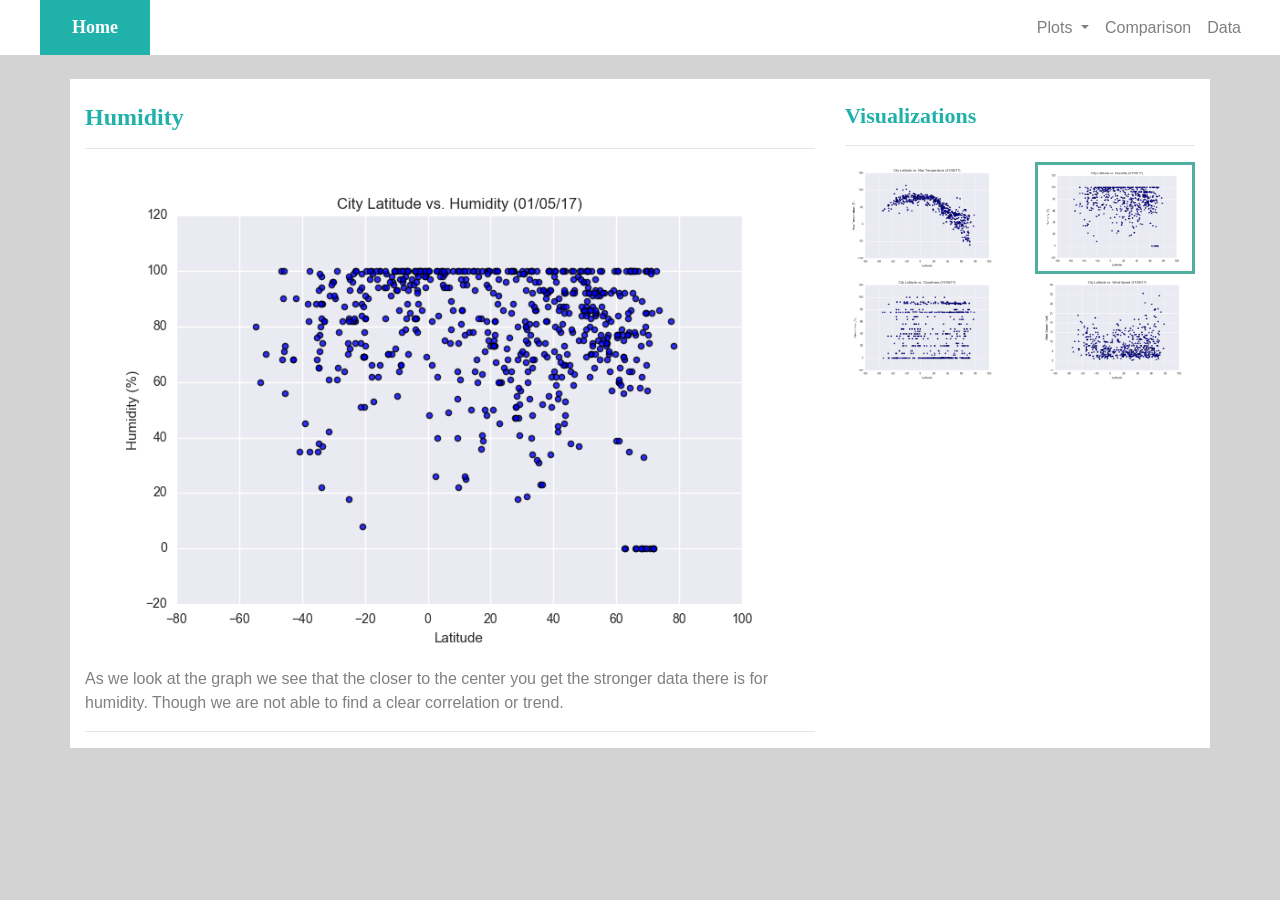
<file: 11- Web Design Challange/humidity.html>
<!DOCTYPE html>
<html lang="en">

<head>
  <meta charset="UTF-8">
  <title>Humidity Comparison</title>
  <link rel="stylesheet" href="https://stackpath.bootstrapcdn.com/bootstrap/4.3.1/css/bootstrap.min.css"
    integrity="sha384-ggOyR0iXCbMQv3Xipma34MD+dH/1fQ784/j6cY/iJTQUOhcWr7x9JvoRxT2MZw1T" crossorigin="anonymous">

  <script src="https://code.jquery.com/jquery-3.3.1.slim.min.js"
    integrity="sha384-q8i/X+965DzO0rT7abK41JStQIAqVgRVzpbzo5smXKp4YfRvH+8abtTE1Pi6jizo"
    crossorigin="anonymous"></script>
  <script src="https://cdnjs.cloudflare.com/ajax/libs/popper.js/1.14.7/umd/popper.min.js"
    integrity="sha384-UO2eT0CpHqdSJQ6hJty5KVphtPhzWj9WO1clHTMGa3JDZwrnQq4sF86dIHNDz0W1"
    crossorigin="anonymous"></script>
  <script src="https://stackpath.bootstrapcdn.com/bootstrap/4.3.1/js/bootstrap.min.js"
    integrity="sha384-JjSmVgyd0p3pXB1rRibZUAYoIIy6OrQ6VrjIEaFf/nJGzIxFDsf4x0xIM+B07jRM"
    crossorigin="anonymous"></script>

  <link rel="stylesheet" href="styles.css">
</head>
<!-- content - Padding - Border - Margin -->

<body>
  <!-- start of header -->
  <div>
    <div class="row">
      <div class="col col-6 homebtn">
        <a href="index.html">Home</a>
      </div>
      <div class="col col-6 menubuttons divtop">


        <nav class="navbar navbar-expand-md navbar-light">
          <button class="navbar-toggler" type="button" data-toggle="collapse" data-target="#navbarTogglerDemo03"
            aria-controls="navbarTogglerDemo03" aria-expanded="false" aria-label="Toggle navigation">
            <span class="navbar-toggler-icon"></span>
          </button>

          <div class="collapse navbar-collapse" id="navbarTogglerDemo03">
            <ul class="navbar-nav">
              <li class="nav-item dropdown">
                <a class="nav-link dropdown-toggle" href="#" id="navbarDropdownMenuLink" data-toggle="dropdown"
                  aria-haspopup="true" aria-expanded="false">
                  Plots
                </a>
                <div class="dropdown-menu" aria-labelledby="navbarDropdownMenuLink">
                    <a class="dropdown-item" href="temperature.html">Max Temperature</a>
                    <a class="dropdown-item" href="humidity.html">Humidity</a>
                    <a class="dropdown-item" href="cloudiness.html">Cloudiness</a>
                    <a class="dropdown-item" href="windspeed.html">Wind Speed</a>
                </div>
              </li>
              <li class="nav-item">
                <a class="nav-link" href="comparison.html">Comparison</a>
              </li>
              <li class="nav-item">
                <a class="nav-link" href="data.html">Data</a>
              </li>
            </ul>
          </div>
        </nav>


      </div>
    </div>
  </div>
  <!-- start of main body -->
  <div class="container">
    <br>
    <div class="row">
      <!-- left side -->
      <div class="col col-12 col-md-8 divbdy">
        <br>
        <h1>Humidity</h1>
        <hr>
        <a href="humidity.html"><img src="Resources/assets/Images/humidity.png" alt="Latitude vs. Humidity"></a>

        <p> As we look at the graph we see that the closer to the center you get the stronger data there is for humidity. Though we are not able to find a clear correlation or trend.</p>
        
        <hr>
      </div>
      <!-- left side end -->
      <!-- right side -->
      <div class="col col-12 col-md-4 divbdy">
        <br>
        <h2>Visualizations</h2>
        <hr>
        <div class = row>
            <div class="col-3 col-md-6">
                <a href="temp.html"><img src="Resources/assets/Images/temperature.png" width="100%"  alt="temperature">
                </a> 
            </div>
            <div class="col-3 col-md-6">
                <a href="humidity.html"><img class = "pic"  src="Resources/assets/Images/humidity.png" width="100%" alt="humidity"></a>
            </div>
       
            <div class="col-3 col-md-6">
                <a href="cloudiness.html"><img src="Resources/assets/Images/cloudiness.png" width="100%"  alt="cloudiness"></a>
            </div>
    
            <div class="col-3 col-md-6">
                <a href="windspeed.html"><img src="Resources/assets/Images/windspeed.png"width="100%"  alt="wind speed"></a>
          </div>
        </div>
      </div>
      <!-- end of right side -->
    </div>
  </div>
</file>
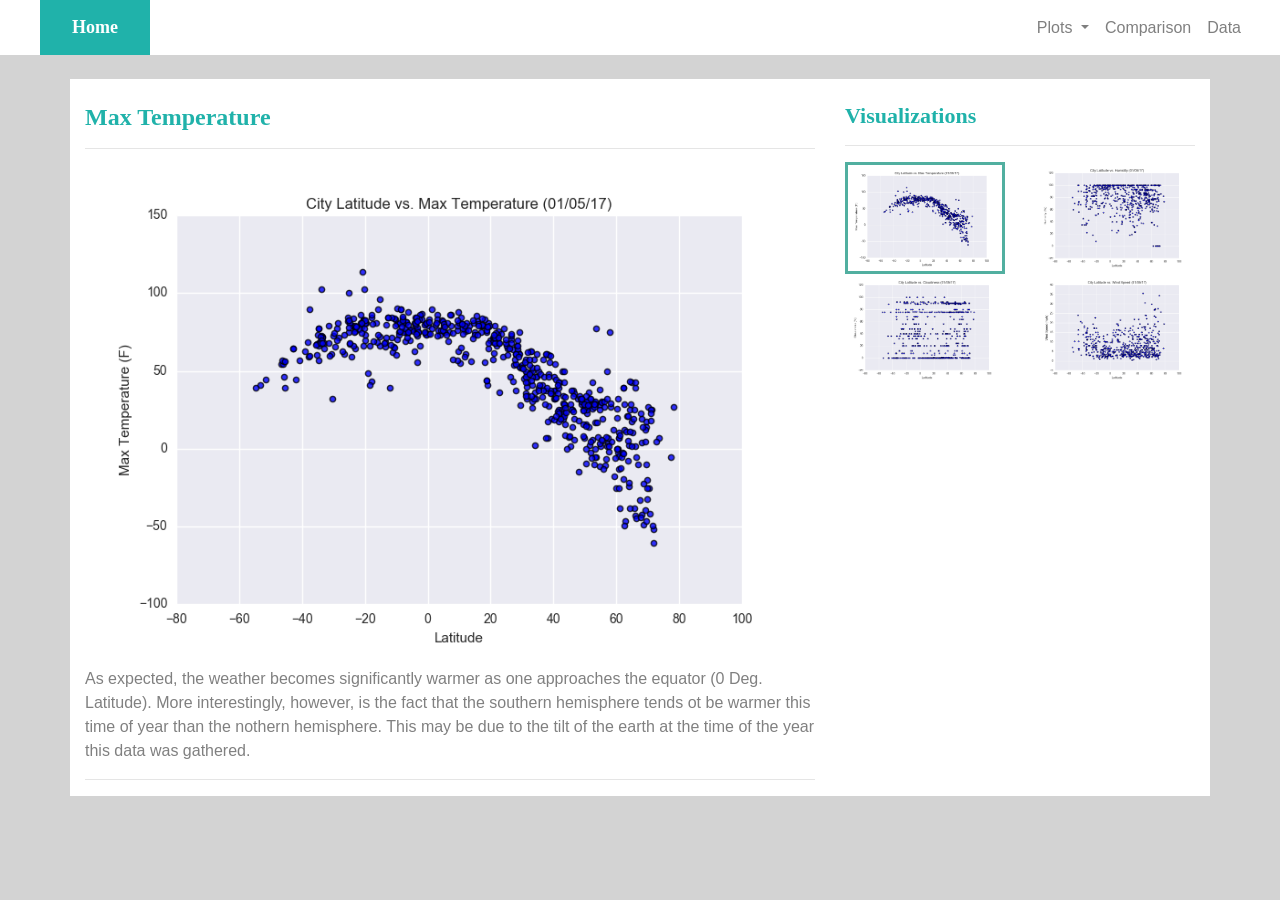
<file: 11- Web Design Challange/temperature.html>
<!DOCTYPE html>
<html lang="en">

<head>
  <meta charset="UTF-8">
  <title>Max Temperature Comparison</title>
  <link rel="stylesheet" href="https://stackpath.bootstrapcdn.com/bootstrap/4.3.1/css/bootstrap.min.css"
    integrity="sha384-ggOyR0iXCbMQv3Xipma34MD+dH/1fQ784/j6cY/iJTQUOhcWr7x9JvoRxT2MZw1T" crossorigin="anonymous">

  <script src="https://code.jquery.com/jquery-3.3.1.slim.min.js"
    integrity="sha384-q8i/X+965DzO0rT7abK41JStQIAqVgRVzpbzo5smXKp4YfRvH+8abtTE1Pi6jizo"
    crossorigin="anonymous"></script>
  <script src="https://cdnjs.cloudflare.com/ajax/libs/popper.js/1.14.7/umd/popper.min.js"
    integrity="sha384-UO2eT0CpHqdSJQ6hJty5KVphtPhzWj9WO1clHTMGa3JDZwrnQq4sF86dIHNDz0W1"
    crossorigin="anonymous"></script>
  <script src="https://stackpath.bootstrapcdn.com/bootstrap/4.3.1/js/bootstrap.min.js"
    integrity="sha384-JjSmVgyd0p3pXB1rRibZUAYoIIy6OrQ6VrjIEaFf/nJGzIxFDsf4x0xIM+B07jRM"
    crossorigin="anonymous"></script>

  <link rel="stylesheet" href="styles.css">
</head>
<!-- content - Padding - Border - Margin -->

<body>
  <!-- start of header -->
  <div>
    <div class="row">
      <div class="col col-6 homebtn">
        <a href="index.html">Home</a>
      </div>
      <div class="col col-6 menubuttons divtop">


        <nav class="navbar navbar-expand-md navbar-light">
          <button class="navbar-toggler" type="button" data-toggle="collapse" data-target="#navbarTogglerDemo03"
            aria-controls="navbarTogglerDemo03" aria-expanded="false" aria-label="Toggle navigation">
            <span class="navbar-toggler-icon"></span>
          </button>

          <div class="collapse navbar-collapse" id="navbarTogglerDemo03">
            <ul class="navbar-nav">
              <li class="nav-item dropdown">
                <a class="nav-link dropdown-toggle" href="#" id="navbarDropdownMenuLink" data-toggle="dropdown"
                  aria-haspopup="true" aria-expanded="false">
                  Plots
                </a>
                <div class="dropdown-menu" aria-labelledby="navbarDropdownMenuLink">
                    <a class="dropdown-item" href="temperature.html">Max Temperature</a>
                    <a class="dropdown-item" href="humidity.html">Humidity</a>
                    <a class="dropdown-item" href="cloudiness.html">Cloudiness</a>
                    <a class="dropdown-item" href="windspeed.html">Wind Speed</a>
                </div>
              </li>
              <li class="nav-item">
                <a class="nav-link" href="comparison.html">Comparison</a>
              </li>
              <li class="nav-item">
                <a class="nav-link" href="data.html">Data</a>
              </li>
            </ul>
          </div>
        </nav>


      </div>
    </div>
  </div>
  <!-- start of main body -->
  <div class="container">
    <br>
    <div class="row">
      <!-- left side -->
      <div class="col col-12 col-md-8 divbdy">
        <br>
        <h1>Max Temperature</h1>
        <hr>
        <a href="temp.html"><img src="Resources/assets/Images/temperature.png" alt="Latitude vs. Temperature"></a>

        <p>
        As expected, the weather becomes significantly warmer as one approaches the equator (0 Deg. Latitude). More interestingly, however, is the fact that the southern hemisphere tends ot be warmer this time of year than the nothern hemisphere. This may be due to the tilt of the earth at the time of the year this data was gathered.
        </p>
        <hr>
      </div>
      <!-- left side end -->
      <!-- right side -->
      <div class="col col-12 col-md-4 divbdy">
        <br>
        <h2>Visualizations</h2>
        <hr>
        <div class = row>
            <div class="col-3 col-md-6">
                <a href="temp.html"><img class = "pic" src="Resources/assets/Images/temperature.png" width="100%"  alt="temperature">
                </a> 
            </div>
            <div class="col-3 col-md-6">
                <a href="humidity.html"><img src="Resources/assets/Images/humidity.png" width="100%" alt="humidity"></a>
            </div>
       
            <div class="col-3 col-md-6">
                <a href="cloudiness.html"><img src="Resources/assets/Images/cloudiness.png" width="100%"  alt="cloudiness"></a>
            </div>
    
            <div class="col-3 col-md-6">
                <a href="windspeed.html"><img src="Resources/assets/Images/windspeed.png"width="100%"  alt="wind speed"></a>
          </div>
        </div>
      </div>
      <!-- end of right side -->
    </div>
  </div>
</file>
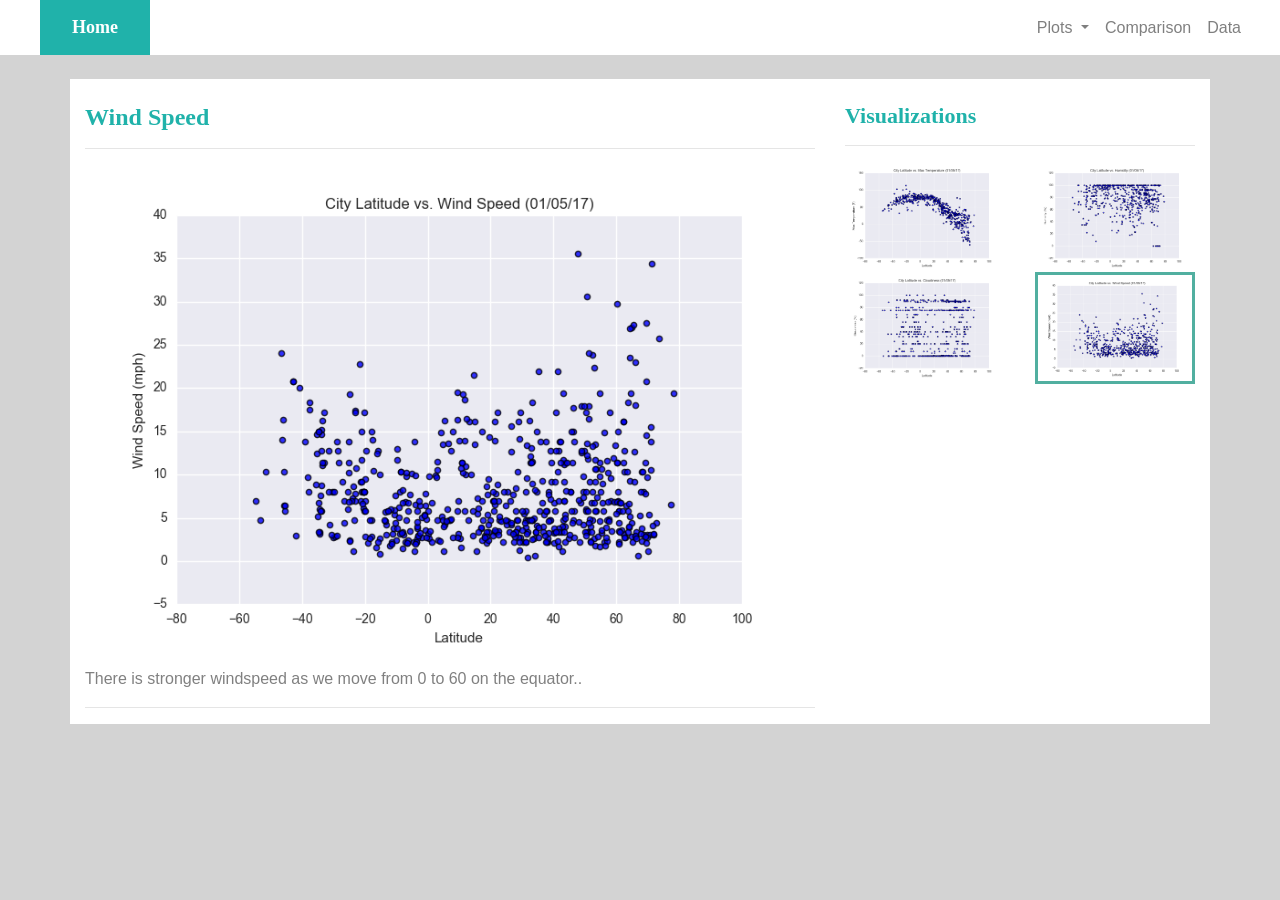
<file: 11- Web Design Challange/windspeed.html>
<!DOCTYPE html>
<html lang="en">

<head>
  <meta charset="UTF-8">
  <title>Wind Speed Comparison</title>
  <link rel="stylesheet" href="https://stackpath.bootstrapcdn.com/bootstrap/4.3.1/css/bootstrap.min.css"
    integrity="sha384-ggOyR0iXCbMQv3Xipma34MD+dH/1fQ784/j6cY/iJTQUOhcWr7x9JvoRxT2MZw1T" crossorigin="anonymous">

  <script src="https://code.jquery.com/jquery-3.3.1.slim.min.js"
    integrity="sha384-q8i/X+965DzO0rT7abK41JStQIAqVgRVzpbzo5smXKp4YfRvH+8abtTE1Pi6jizo"
    crossorigin="anonymous"></script>
  <script src="https://cdnjs.cloudflare.com/ajax/libs/popper.js/1.14.7/umd/popper.min.js"
    integrity="sha384-UO2eT0CpHqdSJQ6hJty5KVphtPhzWj9WO1clHTMGa3JDZwrnQq4sF86dIHNDz0W1"
    crossorigin="anonymous"></script>
  <script src="https://stackpath.bootstrapcdn.com/bootstrap/4.3.1/js/bootstrap.min.js"
    integrity="sha384-JjSmVgyd0p3pXB1rRibZUAYoIIy6OrQ6VrjIEaFf/nJGzIxFDsf4x0xIM+B07jRM"
    crossorigin="anonymous"></script>

  <link rel="stylesheet" href="styles.css">
</head>
<!-- content - Padding - Border - Margin -->

<body>
  <!-- start of header -->
  <div>
    <div class="row">
      <div class="col col-6 homebtn">
        <a href="index.html">Home</a>
      </div>
      <div class="col col-6 menubuttons divtop">


        <nav class="navbar navbar-expand-md navbar-light">
          <button class="navbar-toggler" type="button" data-toggle="collapse" data-target="#navbarTogglerDemo03"
            aria-controls="navbarTogglerDemo03" aria-expanded="false" aria-label="Toggle navigation">
            <span class="navbar-toggler-icon"></span>
          </button>

          <div class="collapse navbar-collapse" id="navbarTogglerDemo03">
            <ul class="navbar-nav">
              <li class="nav-item dropdown">
                <a class="nav-link dropdown-toggle" href="#" id="navbarDropdownMenuLink" data-toggle="dropdown"
                  aria-haspopup="true" aria-expanded="false">
                  Plots
                </a>
                <div class="dropdown-menu" aria-labelledby="navbarDropdownMenuLink">
                    <a class="dropdown-item" href="temperature.html">Max Temperature</a>
                    <a class="dropdown-item" href="humidity.html">Humidity</a>
                    <a class="dropdown-item" href="cloudiness.html">Cloudiness</a>
                    <a class="dropdown-item" href="windspeed.html">Wind Speed</a>
                </div>
              </li>
              <li class="nav-item">
                <a class="nav-link" href="comparison.html">Comparison</a>
              </li>
              <li class="nav-item">
                <a class="nav-link" href="data.html">Data</a>
              </li>
            </ul>
          </div>
        </nav>


      </div>
    </div>
  </div>
  <!-- start of main body -->
  <div class="container">
    <br>
    <div class="row">
      <!-- left side -->
      <div class="col col-12 col-md-8 divbdy">
        <br>
        <h1>Wind Speed</h1>
        <hr>
        <a href="windspeed.html"><img src="Resources/assets/Images/windspeed.png" alt="Latitude vs. Windspeed"></a>

        <p>There is stronger windspeed as we move from 0 to 60 on the equator.. </p>

        <hr>
      </div>
      <!-- left side end -->
      <!-- right side -->
      <div class="col col-12 col-md-4 divbdy">
        <br>
        <h2>Visualizations</h2>
        <hr>
        <div class = row>
            <div class="col-3 col-md-6">
                <a href="temp.html"><img src="Resources/assets/Images/temperature.png" width="100%"  alt="temperature">
                </a> 
            </div>
            <div class="col-3 col-md-6">
                <a href="humidity.html"><img src="Resources/assets/Images/humidity.png" width="100%" alt="humidity"></a>
            </div>
       
            <div class="col-3 col-md-6">
                <a href="cloudiness.html"><img src="Resources/assets/Images/cloudiness.png" width="100%"  alt="cloudiness"></a>
            </div>
    
            <div class="col-3 col-md-6">
                <a href="windspeed.html"><img class = "pic"  src="Resources/assets/Images/windspeed.png"width="100%"  alt="wind speed"></a>
          </div>
        </div>
      </div>
      <!-- end of right side -->
    </div>
  </div>
</file>
<file: 11- Web Design Challange/styles.css>
img {
  max-width: 100%;
}

#imgsel{
  border: lightseagreen 2px solid;
}

h1, h2, h3{
  font-family: Georgia, 'Times New Roman', Times, serif;
  color: lightseagreen;
}

h1{
  font-size: 24px;
  font-weight: bold;
  text-align:left;
}

h2{
  font-size: 22px;
  font-weight: bold;
  text-align:left;
}

h3{
  font-size: 16px;
  font-weight: bold;
  text-align: center;
}

p{
  color: gray;
  text-align:left;
}

.navbar{
    position: absolute;
    right: 30px;
}

.navbar a{
  background-color:white;
}

body {
  width: 100%;
  min-height:100%;
  background-color: lightgray;
}

.col {
  width: 100%;
  /* border: black 1px solid; */
  /* Font color */
  /* color:blue;  */
} 

.homebtn{
  background-color: white;
  z-index:2;
}

.homebtn a{
  width: 110px;
  background: lightseagreen;
  font-family: Georgia, 'Times New Roman', Times, serif;
  font-size: 18px;
  font-weight: bold;
  color: white;
  text-align: center;
  display: block;
  padding: 14px;
  margin: 0px 0px 0px 40px;
}

.divtop{
  background-color: white;
  z-index:2;
}

.divbdy{
  background-color: white;
  z-index:1;
}

.divtable{
  text-align:center;
  background-color: white;
  z-index:1;
}

.divbtm {
  width:100%;
  /* position:absolute; */
  bottom:0;
  background-color: gray;
  z-index:0;
  font-size: 12px;
  color: white;
  text-align: center;
  padding: 5px;
  margin: 0px;
}

/* image border styling*/
.pic{
  border: 3px solid rgb(81, 175, 160);
}   

.navbar-collapse {
  background-color: rgb(81, 175, 160);
}
</file>
